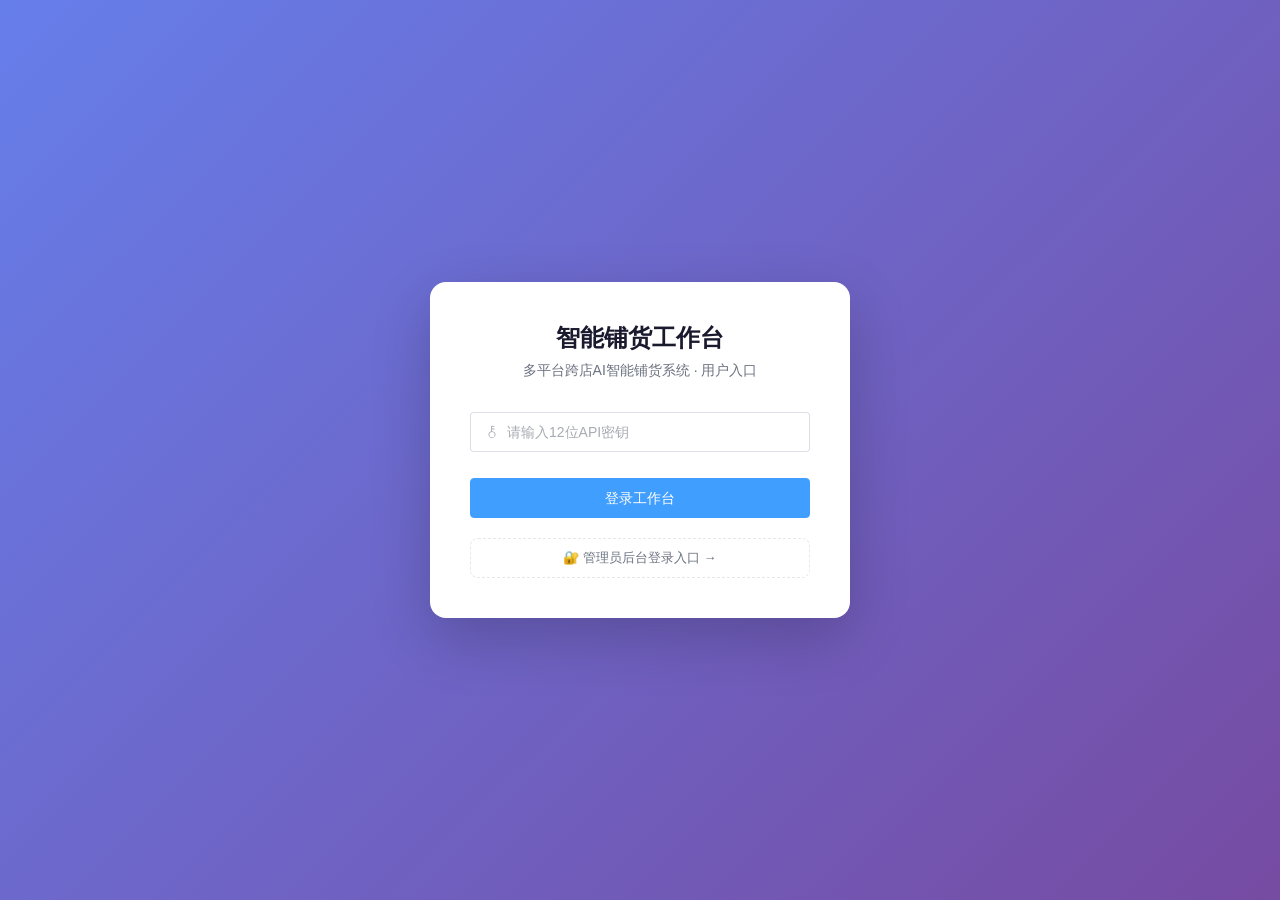
<file: index.html>
<!DOCTYPE html>
<html lang="zh-CN">
<head>
  <meta charset="UTF-8" />
  <link rel="icon" type="image/svg+xml" href="data:image/svg+xml,%3Csvg xmlns='http://www.w3.org/2000/svg' viewBox='0 0 32 32'%3E%3Crect width='32' height='32' rx='6' fill='%234f6ef7'/%3E%3Ctext x='16' y='22' font-size='18' text-anchor='middle' fill='white' font-family='sans-serif'%3E%E9%93%BA%3C/text%3E%3C/svg%3E" />
  <meta name="viewport" content="width=device-width, initial-scale=1.0" />
  <title>智能铺货工作台 - 多平台跨店AI铺货系统</title>
  <script type="module" crossorigin src="./assets/index-BSbbAZTV.js"></script>
  <link rel="stylesheet" crossorigin href="./assets/index-CnjOBk4c.css">
</head>
<body>
  <div id="app"></div>
</body>
</html>
</file>
<file: assets/index-CnjOBk4c.css>
:root{--el-color-white:#fff;--el-color-black:#000;--el-color-primary-rgb:64, 158, 255;--el-color-success-rgb:103, 194, 58;--el-color-warning-rgb:230, 162, 60;--el-color-danger-rgb:245, 108, 108;--el-color-error-rgb:245, 108, 108;--el-color-info-rgb:144, 147, 153;--el-font-size-extra-large:20px;--el-font-size-large:18px;--el-font-size-medium:16px;--el-font-size-base:14px;--el-font-size-small:13px;--el-font-size-extra-small:12px;--el-font-family:"Helvetica Neue", Helvetica, "PingFang SC", "Hiragino Sans GB", "Microsoft YaHei", "微软雅黑", Arial, sans-serif;--el-font-weight-primary:500;--el-font-line-height-primary:24px;--el-index-normal:1;--el-index-top:1000;--el-index-popper:2000;--el-border-radius-base:4px;--el-border-radius-small:2px;--el-border-radius-round:20px;--el-border-radius-circle:100%;--el-transition-duration:.3s;--el-transition-duration-fast:.2s;--el-transition-function-ease-in-out-bezier:cubic-bezier(.645, .045, .355, 1);--el-transition-function-fast-bezier:cubic-bezier(.23, 1, .32, 1);--el-transition-all:all var(--el-transition-duration) var(--el-transition-function-ease-in-out-bezier);--el-transition-fade:opacity var(--el-transition-duration) var(--el-transition-function-fast-bezier);--el-transition-md-fade:transform var(--el-transition-duration) var(--el-transition-function-fast-bezier), opacity var(--el-transition-duration) var(--el-transition-function-fast-bezier);--el-transition-fade-linear:opacity var(--el-transition-duration-fast) linear;--el-transition-border:border-color var(--el-transition-duration-fast) var(--el-transition-function-ease-in-out-bezier);--el-transition-box-shadow:box-shadow var(--el-transition-duration-fast) var(--el-transition-function-ease-in-out-bezier);--el-transition-color:color var(--el-transition-duration-fast) var(--el-transition-function-ease-in-out-bezier);--el-component-size-large:40px;--el-component-size:32px;--el-component-size-small:24px;--lightningcss-light:initial;--lightningcss-dark: ;color-scheme:light;--el-color-primary:#409eff;--el-color-primary-light-3:#79bbff;--el-color-primary-light-5:#a0cfff;--el-color-primary-light-7:#c6e2ff;--el-color-primary-light-8:#d9ecff;--el-color-primary-light-9:#ecf5ff;--el-color-primary-dark-2:#337ecc;--el-color-success:#67c23a;--el-color-success-light-3:#95d475;--el-color-success-light-5:#b3e19d;--el-color-success-light-7:#d1edc4;--el-color-success-light-8:#e1f3d8;--el-color-success-light-9:#f0f9eb;--el-color-success-dark-2:#529b2e;--el-color-warning:#e6a23c;--el-color-warning-light-3:#eebe77;--el-color-warning-light-5:#f3d19e;--el-color-warning-light-7:#f8e3c5;--el-color-warning-light-8:#faecd8;--el-color-warning-light-9:#fdf6ec;--el-color-warning-dark-2:#b88230;--el-color-danger:#f56c6c;--el-color-danger-light-3:#f89898;--el-color-danger-light-5:#fab6b6;--el-color-danger-light-7:#fcd3d3;--el-color-danger-light-8:#fde2e2;--el-color-danger-light-9:#fef0f0;--el-color-danger-dark-2:#c45656;--el-color-error:#f56c6c;--el-color-error-light-3:#f89898;--el-color-error-light-5:#fab6b6;--el-color-error-light-7:#fcd3d3;--el-color-error-light-8:#fde2e2;--el-color-error-light-9:#fef0f0;--el-color-error-dark-2:#c45656;--el-color-info:#909399;--el-color-info-light-3:#b1b3b8;--el-color-info-light-5:#c8c9cc;--el-color-info-light-7:#dedfe0;--el-color-info-light-8:#e9e9eb;--el-color-info-light-9:#f4f4f5;--el-color-info-dark-2:#73767a;--el-bg-color:#fff;--el-bg-color-page:#f2f3f5;--el-bg-color-overlay:#fff;--el-text-color-primary:#303133;--el-text-color-regular:#606266;--el-text-color-secondary:#909399;--el-text-color-placeholder:#a8abb2;--el-text-color-disabled:#c0c4cc;--el-border-color:#dcdfe6;--el-border-color-light:#e4e7ed;--el-border-color-lighter:#ebeef5;--el-border-color-extra-light:#f2f6fc;--el-border-color-dark:#d4d7de;--el-border-color-darker:#cdd0d6;--el-fill-color:#f0f2f5;--el-fill-color-light:#f5f7fa;--el-fill-color-lighter:#fafafa;--el-fill-color-extra-light:#fafcff;--el-fill-color-dark:#ebedf0;--el-fill-color-darker:#e6e8eb;--el-fill-color-blank:#fff;--el-box-shadow:0px 12px 32px 4px #0000000a, 0px 8px 20px #00000014;--el-box-shadow-light:0px 0px 12px #0000001f;--el-box-shadow-lighter:0px 0px 6px #0000001f;--el-box-shadow-dark:0px 16px 48px 16px #00000014, 0px 12px 32px #0000001f, 0px 8px 16px -8px #00000029;--el-disabled-bg-color:var(--el-fill-color-light);--el-disabled-text-color:var(--el-text-color-placeholder);--el-disabled-border-color:var(--el-border-color-light);--el-overlay-color:#000c;--el-overlay-color-light:#000000b3;--el-overlay-color-lighter:#00000080;--el-mask-color:#ffffffe6;--el-mask-color-extra-light:#ffffff4d;--el-border-width:1px;--el-border-style:solid;--el-border-color-hover:var(--el-text-color-disabled);--el-border:var(--el-border-width) var(--el-border-style) var(--el-border-color);--el-svg-monochrome-grey:var(--el-border-color)}.fade-in-linear-enter-active,.fade-in-linear-leave-active{transition:var(--el-transition-fade-linear)}.fade-in-linear-enter-from,.fade-in-linear-leave-to{opacity:0}.el-fade-in-linear-enter-active,.el-fade-in-linear-leave-active{transition:var(--el-transition-fade-linear)}.el-fade-in-linear-enter-from,.el-fade-in-linear-leave-to{opacity:0}.el-fade-in-enter-active,.el-fade-in-leave-active{transition:all var(--el-transition-duration) cubic-bezier(.55,0,.1,1)}.el-fade-in-enter-from,.el-fade-in-leave-active{opacity:0}.el-zoom-in-center-enter-active,.el-zoom-in-center-leave-active{transition:all var(--el-transition-duration) cubic-bezier(.55,0,.1,1)}.el-zoom-in-center-enter-from,.el-zoom-in-center-leave-active{opacity:0;transform:scaleX(0)}.el-zoom-in-top-enter-active,.el-zoom-in-top-leave-active{opacity:1;transition:var(--el-transition-md-fade);transform-origin:top;transform:scaleY(1)}.el-zoom-in-top-enter-active[data-popper-placement^=top],.el-zoom-in-top-leave-active[data-popper-placement^=top]{transform-origin:bottom}.el-zoom-in-top-enter-from,.el-zoom-in-top-leave-active{opacity:0;transform:scaleY(0)}.el-zoom-in-bottom-enter-active,.el-zoom-in-bottom-leave-active{opacity:1;transition:var(--el-transition-md-fade);transform-origin:bottom;transform:scaleY(1)}.el-zoom-in-bottom-enter-from,.el-zoom-in-bottom-leave-active{opacity:0;transform:scaleY(0)}.el-zoom-in-left-enter-active,.el-zoom-in-left-leave-active{opacity:1;transition:var(--el-transition-md-fade);transform-origin:0 0;transform:scale(1)}.el-zoom-in-left-enter-from,.el-zoom-in-left-leave-active{opacity:0;transform:scale(.45)}.collapse-transition{transition:var(--el-transition-duration) height ease-in-out,var(--el-transition-duration) padding-top ease-in-out,var(--el-transition-duration) padding-bottom ease-in-out}.el-collapse-transition-leave-active,.el-collapse-transition-enter-active{transition:var(--el-transition-duration) max-height ease-in-out,var(--el-transition-duration) padding-top ease-in-out,var(--el-transition-duration) padding-bottom ease-in-out}.horizontal-collapse-transition{transition:var(--el-transition-duration) width ease-in-out,var(--el-transition-duration) padding-left ease-in-out,var(--el-transition-duration) padding-right ease-in-out}.el-list-enter-active,.el-list-leave-active{transition:all 1s}.el-list-enter-from,.el-list-leave-to{opacity:0;transform:translateY(-30px)}.el-list-leave-active{position:absolute!important}.el-opacity-transition{transition:opacity var(--el-transition-duration) cubic-bezier(.55,0,.1,1)}.el-icon--right{margin-left:5px}.el-icon--left{margin-right:5px}@keyframes rotating{0%{transform:rotate(0)}to{transform:rotate(360deg)}}.el-icon{--color:inherit;fill:currentColor;width:1em;height:1em;color:var(--color);line-height:1em;font-size:inherit;justify-content:center;align-items:center;display:inline-flex;position:relative}.el-icon.is-loading{animation:2s linear infinite rotating}.el-icon svg{width:1em;height:1em}.el-affix--fixed{position:fixed}.el-alert{--el-alert-padding:8px 16px;--el-alert-border-radius-base:var(--el-border-radius-base);--el-alert-title-font-size:14px;--el-alert-title-with-description-font-size:16px;--el-alert-description-font-size:14px;--el-alert-close-font-size:16px;--el-alert-close-customed-font-size:14px;--el-alert-icon-size:16px;--el-alert-icon-large-size:28px;width:100%;padding:var(--el-alert-padding);box-sizing:border-box;border-radius:var(--el-alert-border-radius-base);background-color:var(--el-color-white);opacity:1;transition:opacity var(--el-transition-duration-fast);align-items:center;margin:0;display:flex;position:relative;overflow:hidden}.el-alert.is-light .el-alert__close-btn{color:var(--el-text-color-placeholder)}.el-alert.is-dark .el-alert__close-btn,.el-alert.is-dark .el-alert__description{color:var(--el-color-white)}.el-alert.is-center{justify-content:center}.el-alert--primary{--el-alert-bg-color:var(--el-color-primary-light-9)}.el-alert--primary.is-light{background-color:var(--el-alert-bg-color);color:var(--el-color-primary)}.el-alert--primary.is-light .el-alert__description{color:var(--el-color-primary)}.el-alert--primary.is-dark{background-color:var(--el-color-primary);color:var(--el-color-white)}.el-alert--success{--el-alert-bg-color:var(--el-color-success-light-9)}.el-alert--success.is-light{background-color:var(--el-alert-bg-color);color:var(--el-color-success)}.el-alert--success.is-light .el-alert__description{color:var(--el-color-success)}.el-alert--success.is-dark{background-color:var(--el-color-success);color:var(--el-color-white)}.el-alert--info{--el-alert-bg-color:var(--el-color-info-light-9)}.el-alert--info.is-light{background-color:var(--el-alert-bg-color);color:var(--el-color-info)}.el-alert--info.is-light .el-alert__description{color:var(--el-color-info)}.el-alert--info.is-dark{background-color:var(--el-color-info);color:var(--el-color-white)}.el-alert--warning{--el-alert-bg-color:var(--el-color-warning-light-9)}.el-alert--warning.is-light{background-color:var(--el-alert-bg-color);color:var(--el-color-warning)}.el-alert--warning.is-light .el-alert__description{color:var(--el-color-warning)}.el-alert--warning.is-dark{background-color:var(--el-color-warning);color:var(--el-color-white)}.el-alert--error{--el-alert-bg-color:var(--el-color-error-light-9)}.el-alert--error.is-light{background-color:var(--el-alert-bg-color);color:var(--el-color-error)}.el-alert--error.is-light .el-alert__description{color:var(--el-color-error)}.el-alert--error.is-dark{background-color:var(--el-color-error);color:var(--el-color-white)}.el-alert__content{flex-direction:column;gap:4px;display:flex}.el-alert .el-alert__icon{font-size:var(--el-alert-icon-size);width:var(--el-alert-icon-size);margin-right:8px}.el-alert .el-alert__icon.is-big{font-size:var(--el-alert-icon-large-size);width:var(--el-alert-icon-large-size);margin-right:12px}.el-alert__title{font-size:var(--el-alert-title-font-size);line-height:24px}.el-alert__title.with-description{font-size:var(--el-alert-title-with-description-font-size)}.el-alert .el-alert__description{font-size:var(--el-alert-description-font-size);margin:0}.el-alert .el-alert__close-btn{font-size:var(--el-alert-close-font-size);opacity:1;cursor:pointer;position:absolute;top:12px;right:16px}.el-alert .el-alert__close-btn.is-customed{font-style:normal;font-size:var(--el-alert-close-customed-font-size);line-height:24px;top:8px}.el-alert-fade-enter-from,.el-alert-fade-leave-active{opacity:0}.el-aside{box-sizing:border-box;width:var(--el-aside-width,300px);flex-shrink:0;overflow:auto}.el-autocomplete{--el-input-text-color:var(--el-text-color-regular);--el-input-border:var(--el-border);--el-input-hover-border:var(--el-border-color-hover);--el-input-focus-border:var(--el-color-primary);--el-input-transparent-border:0 0 0 1px transparent inset;--el-input-border-color:var(--el-border-color);--el-input-border-radius:var(--el-border-radius-base);--el-input-bg-color:var(--el-fill-color-blank);--el-input-icon-color:var(--el-text-color-placeholder);--el-input-placeholder-color:var(--el-text-color-placeholder);--el-input-hover-border-color:var(--el-border-color-hover);--el-input-clear-hover-color:var(--el-text-color-secondary);--el-input-focus-border-color:var(--el-color-primary);--el-input-width:100%;width:var(--el-input-width);display:inline-block;position:relative}.el-autocomplete__popper.el-popper{background:var(--el-bg-color-overlay);border:1px solid var(--el-border-color-light);box-shadow:var(--el-box-shadow-light)}.el-autocomplete__popper.el-popper .el-popper__arrow:before{border:1px solid var(--el-border-color-light)}.el-autocomplete__popper.el-popper[data-popper-placement^=top] .el-popper__arrow:before{border-top-color:#0000;border-left-color:#0000}.el-autocomplete__popper.el-popper[data-popper-placement^=bottom] .el-popper__arrow:before{border-bottom-color:#0000;border-right-color:#0000}.el-autocomplete__popper.el-popper[data-popper-placement^=left] .el-popper__arrow:before{border-bottom-color:#0000;border-left-color:#0000}.el-autocomplete__popper.el-popper[data-popper-placement^=right] .el-popper__arrow:before{border-top-color:#0000;border-right-color:#0000}.el-autocomplete-suggestion{border-radius:var(--el-border-radius-base);box-sizing:border-box}.el-autocomplete-suggestion__header{border-bottom:1px solid var(--el-border-color-lighter);padding:10px}.el-autocomplete-suggestion__footer{border-top:1px solid var(--el-border-color-lighter);padding:10px}.el-autocomplete-suggestion__wrap{box-sizing:border-box;max-height:280px;padding:10px 0}.el-autocomplete-suggestion__list{margin:0;padding:0}.el-autocomplete-suggestion li{cursor:pointer;color:var(--el-text-color-regular);line-height:34px;font-size:var(--el-font-size-base);text-align:left;text-overflow:ellipsis;white-space:nowrap;margin:0;padding:0 20px;list-style:none;overflow:hidden}.el-autocomplete-suggestion li:hover,.el-autocomplete-suggestion li.highlighted{background-color:var(--el-fill-color-light)}.el-autocomplete-suggestion li.divider{border-top:1px solid var(--el-color-black);margin-top:6px}.el-autocomplete-suggestion li.divider:last-child{margin-bottom:-6px}.el-autocomplete-suggestion.is-loading li{cursor:default;height:100px;color:var(--el-text-color-secondary);justify-content:center;align-items:center;font-size:20px;display:flex}.el-autocomplete-suggestion.is-loading li:hover{background-color:var(--el-bg-color-overlay)}.el-avatar{--el-avatar-text-color:var(--el-color-white);--el-avatar-bg-color:var(--el-text-color-disabled);--el-avatar-text-size:14px;--el-avatar-icon-size:18px;--el-avatar-border-radius:var(--el-border-radius-base);--el-avatar-size-large:56px;--el-avatar-size:40px;--el-avatar-size-small:24px;box-sizing:border-box;text-align:center;color:var(--el-avatar-text-color);background:var(--el-avatar-bg-color);width:var(--el-avatar-size);height:var(--el-avatar-size);font-size:var(--el-avatar-text-size);outline:none;justify-content:center;align-items:center;display:inline-flex;overflow:hidden}.el-avatar>img{width:100%;height:100%;display:block}.el-avatar--circle{border-radius:50%}.el-avatar--square{border-radius:var(--el-avatar-border-radius)}.el-avatar--icon{font-size:var(--el-avatar-icon-size)}.el-avatar--small{--el-avatar-size:24px}.el-avatar--large{--el-avatar-size:56px}.el-avatar-group{--el-avatar-group-item-gap:-8px;--el-avatar-group-collapse-item-gap:4px;display:inline-flex}.el-avatar-group .el-avatar{border:1px solid var(--el-border-color-extra-light)}.el-avatar-group .el-avatar:not(:first-child){margin-left:var(--el-avatar-group-item-gap)}.el-avatar-group__collapse-avatars{--el-avatar-group-item-gap:-8px;--el-avatar-group-collapse-item-gap:4px}.el-avatar-group__collapse-avatars .el-avatar:not(:first-child){margin-left:var(--el-avatar-group-collapse-item-gap)}.el-backtop{--el-backtop-bg-color:var(--el-bg-color-overlay);--el-backtop-text-color:var(--el-color-primary);--el-backtop-hover-bg-color:var(--el-border-color-extra-light);background-color:var(--el-backtop-bg-color);width:40px;height:40px;color:var(--el-backtop-text-color);box-shadow:var(--el-box-shadow-lighter);cursor:pointer;z-index:5;border-radius:50%;justify-content:center;align-items:center;font-size:20px;display:flex;position:fixed}.el-backtop:hover{background-color:var(--el-backtop-hover-bg-color)}.el-backtop__icon{font-size:20px}.el-badge{--el-badge-bg-color:var(--el-color-danger);--el-badge-radius:10px;--el-badge-font-size:12px;--el-badge-padding:6px;--el-badge-size:18px;vertical-align:middle;width:-moz-fit-content;width:fit-content;display:inline-block;position:relative}.el-badge__content{background-color:var(--el-badge-bg-color);border-radius:var(--el-badge-radius);color:var(--el-color-white);font-size:var(--el-badge-font-size);height:var(--el-badge-size);padding:0 var(--el-badge-padding);white-space:nowrap;border:1px solid var(--el-bg-color);justify-content:center;align-items:center;display:inline-flex}.el-badge__content.is-fixed{top:0;right:calc(1px + var(--el-badge-size) / 2);z-index:var(--el-index-normal);position:absolute;transform:translateY(-50%)translate(100%)}.el-badge__content.is-fixed.is-dot{right:5px}.el-badge__content.is-dot{border-radius:50%;width:8px;height:8px;padding:0;right:0}.el-badge__content.is-hide-zero{display:none}.el-badge__content--primary{background-color:var(--el-color-primary)}.el-badge__content--success{background-color:var(--el-color-success)}.el-badge__content--warning{background-color:var(--el-color-warning)}.el-badge__content--info{background-color:var(--el-color-info)}.el-badge__content--danger{background-color:var(--el-color-danger)}.el-breadcrumb__separator{color:var(--el-text-color-placeholder);margin:0 9px;font-weight:700}.el-breadcrumb__separator.el-icon{margin:0 6px;font-weight:400}.el-breadcrumb__separator.el-icon svg{vertical-align:middle}.el-breadcrumb__item{float:left;align-items:center;display:inline-flex}.el-breadcrumb__inner{color:var(--el-text-color-regular)}.el-breadcrumb__inner.is-link,.el-breadcrumb__inner a{transition:var(--el-transition-color);color:var(--el-text-color-primary);font-weight:700;text-decoration:none}.el-breadcrumb__inner.is-link:hover,.el-breadcrumb__inner a:hover{color:var(--el-color-primary);cursor:pointer}.el-breadcrumb__item:last-child .el-breadcrumb__inner,.el-breadcrumb__item:last-child .el-breadcrumb__inner:hover,.el-breadcrumb__item:last-child .el-breadcrumb__inner a,.el-breadcrumb__item:last-child .el-breadcrumb__inner a:hover{color:var(--el-text-color-regular);cursor:text;font-weight:400}.el-breadcrumb__item:last-child .el-breadcrumb__separator{display:none}.el-breadcrumb{font-size:14px;line-height:1}.el-breadcrumb:before,.el-breadcrumb:after{content:"";display:table}.el-breadcrumb:after{clear:both}.el-button-group>.el-button+.el-button{margin-left:0}.el-button-group>.el-button:first-child:last-child{border-top-right-radius:var(--el-border-radius-base);border-bottom-right-radius:var(--el-border-radius-base);border-top-left-radius:var(--el-border-radius-base);border-bottom-left-radius:var(--el-border-radius-base)}.el-button-group>.el-button:first-child:last-child.is-round{border-radius:var(--el-border-radius-round)}.el-button-group>.el-button:first-child:last-child.is-circle{border-radius:50%}.el-button-group>.el-button:not(:first-child):not(:last-child){border-radius:0}.el-button-group>.el-button:hover,.el-button-group>.el-button:focus,.el-button-group>.el-button:active,.el-button-group>.el-button.is-active{z-index:1}.el-button-group--horizontal{vertical-align:middle;display:inline-block}.el-button-group--horizontal:before,.el-button-group--horizontal:after{content:"";display:table}.el-button-group--horizontal:after{clear:both}.el-button-group--horizontal>.el-button{float:left;position:relative}.el-button-group--horizontal>.el-button:first-child{border-top-right-radius:0;border-bottom-right-radius:0}.el-button-group--horizontal>.el-button:last-child{border-top-left-radius:0;border-bottom-left-radius:0}.el-button-group--horizontal>.el-button:not(:last-child){margin-right:-1px}.el-button-group--horizontal .el-button--primary:first-child{border-right-color:var(--el-button-divide-border-color)}.el-button-group--horizontal .el-button--primary:last-child{border-left-color:var(--el-button-divide-border-color)}.el-button-group--horizontal .el-button--primary:not(:first-child):not(:last-child){border-left-color:var(--el-button-divide-border-color);border-right-color:var(--el-button-divide-border-color)}.el-button-group--horizontal .el-button--success:first-child{border-right-color:var(--el-button-divide-border-color)}.el-button-group--horizontal .el-button--success:last-child{border-left-color:var(--el-button-divide-border-color)}.el-button-group--horizontal .el-button--success:not(:first-child):not(:last-child){border-left-color:var(--el-button-divide-border-color);border-right-color:var(--el-button-divide-border-color)}.el-button-group--horizontal .el-button--warning:first-child{border-right-color:var(--el-button-divide-border-color)}.el-button-group--horizontal .el-button--warning:last-child{border-left-color:var(--el-button-divide-border-color)}.el-button-group--horizontal .el-button--warning:not(:first-child):not(:last-child){border-left-color:var(--el-button-divide-border-color);border-right-color:var(--el-button-divide-border-color)}.el-button-group--horizontal .el-button--danger:first-child{border-right-color:var(--el-button-divide-border-color)}.el-button-group--horizontal .el-button--danger:last-child{border-left-color:var(--el-button-divide-border-color)}.el-button-group--horizontal .el-button--danger:not(:first-child):not(:last-child){border-left-color:var(--el-button-divide-border-color);border-right-color:var(--el-button-divide-border-color)}.el-button-group--horizontal .el-button--info:first-child{border-right-color:var(--el-button-divide-border-color)}.el-button-group--horizontal .el-button--info:last-child{border-left-color:var(--el-button-divide-border-color)}.el-button-group--horizontal .el-button--info:not(:first-child):not(:last-child){border-left-color:var(--el-button-divide-border-color);border-right-color:var(--el-button-divide-border-color)}.el-button-group--horizontal>.el-dropdown>.el-button{border-left-color:var(--el-button-divide-border-color);border-top-left-radius:0;border-bottom-left-radius:0}.el-button-group--vertical{flex-direction:column;align-items:stretch;display:inline-flex}.el-button-group--vertical>.el-button{margin-top:-1px}.el-button-group--vertical>.el-button:first-child{border-bottom-right-radius:0;border-bottom-left-radius:0}.el-button-group--vertical>.el-button:last-child{border-top-left-radius:0;border-top-right-radius:0}.el-button-group--vertical>.el-dropdown{margin-top:-1px}.el-button-group--vertical>.el-dropdown>.el-button{border-left-color:var(--el-button-divide-border-color);border-top-left-radius:0;border-top-right-radius:0}.el-button-group--vertical .el-button--primary:first-child{border-bottom-color:var(--el-button-divide-border-color)}.el-button-group--vertical .el-button--primary:last-child{border-top-color:var(--el-button-divide-border-color)}.el-button-group--vertical .el-button--primary:not(:first-child):not(:last-child){border-top-color:var(--el-button-divide-border-color);border-bottom-color:var(--el-button-divide-border-color)}.el-button-group--vertical .el-button--success:first-child{border-bottom-color:var(--el-button-divide-border-color)}.el-button-group--vertical .el-button--success:last-child{border-top-color:var(--el-button-divide-border-color)}.el-button-group--vertical .el-button--success:not(:first-child):not(:last-child){border-top-color:var(--el-button-divide-border-color);border-bottom-color:var(--el-button-divide-border-color)}.el-button-group--vertical .el-button--warning:first-child{border-bottom-color:var(--el-button-divide-border-color)}.el-button-group--vertical .el-button--warning:last-child{border-top-color:var(--el-button-divide-border-color)}.el-button-group--vertical .el-button--warning:not(:first-child):not(:last-child){border-top-color:var(--el-button-divide-border-color);border-bottom-color:var(--el-button-divide-border-color)}.el-button-group--vertical .el-button--danger:first-child{border-bottom-color:var(--el-button-divide-border-color)}.el-button-group--vertical .el-button--danger:last-child{border-top-color:var(--el-button-divide-border-color)}.el-button-group--vertical .el-button--danger:not(:first-child):not(:last-child){border-top-color:var(--el-button-divide-border-color);border-bottom-color:var(--el-button-divide-border-color)}.el-button-group--vertical .el-button--info:first-child{border-bottom-color:var(--el-button-divide-border-color)}.el-button-group--vertical .el-button--info:last-child{border-top-color:var(--el-button-divide-border-color)}.el-button-group--vertical .el-button--info:not(:first-child):not(:last-child){border-top-color:var(--el-button-divide-border-color);border-bottom-color:var(--el-button-divide-border-color)}.el-button{--el-button-font-weight:var(--el-font-weight-primary);--el-button-border-color:var(--el-border-color);--el-button-bg-color:var(--el-fill-color-blank);--el-button-text-color:var(--el-text-color-regular);--el-button-disabled-text-color:var(--el-disabled-text-color);--el-button-disabled-bg-color:var(--el-fill-color-blank);--el-button-disabled-border-color:var(--el-border-color-light);--el-button-divide-border-color:#ffffff80;--el-button-hover-text-color:var(--el-color-primary);--el-button-hover-bg-color:var(--el-color-primary-light-9);--el-button-hover-border-color:var(--el-color-primary-light-7);--el-button-active-text-color:var(--el-button-hover-text-color);--el-button-active-border-color:var(--el-color-primary);--el-button-active-bg-color:var(--el-button-hover-bg-color);--el-button-outline-color:var(--el-color-primary-light-5);--el-button-hover-link-text-color:var(--el-text-color-secondary);--el-button-active-color:var(--el-text-color-primary);white-space:nowrap;cursor:pointer;height:32px;color:var(--el-button-text-color);text-align:center;box-sizing:border-box;line-height:1;font-weight:var(--el-button-font-weight);-webkit-user-select:none;user-select:none;vertical-align:middle;-webkit-appearance:none;background-color:var(--el-button-bg-color);border:var(--el-border);border-color:var(--el-button-border-color);outline:none;justify-content:center;align-items:center;transition:all .1s;display:inline-flex}.el-button:hover{color:var(--el-button-hover-text-color);border-color:var(--el-button-hover-border-color);background-color:var(--el-button-hover-bg-color);outline:none}.el-button:active{color:var(--el-button-active-text-color);border-color:var(--el-button-active-border-color);background-color:var(--el-button-active-bg-color);outline:none}.el-button:focus-visible{outline:2px solid var(--el-button-outline-color);outline-offset:1px;transition:outline-offset,outline}.el-button>span{align-items:center;display:inline-flex}.el-button+.el-button{margin-left:12px}.el-button{font-size:var(--el-font-size-base);border-radius:var(--el-border-radius-base);padding:8px 15px}.el-button.is-round{padding:8px 15px}.el-button::-moz-focus-inner{border:0}.el-button [class*=el-icon]+span{margin-left:6px}.el-button [class*=el-icon] svg{vertical-align:bottom}.el-button.is-plain{--el-button-hover-text-color:var(--el-color-primary);--el-button-hover-bg-color:var(--el-fill-color-blank);--el-button-hover-border-color:var(--el-color-primary)}.el-button.is-active{color:var(--el-button-active-text-color);border-color:var(--el-button-active-border-color);background-color:var(--el-button-active-bg-color);outline:none}.el-button.is-disabled,.el-button.is-disabled:hover{color:var(--el-button-disabled-text-color);cursor:not-allowed;background-image:none;background-color:var(--el-button-disabled-bg-color);border-color:var(--el-button-disabled-border-color)}.el-button.is-loading{pointer-events:none;position:relative}.el-button.is-loading:before{z-index:1;pointer-events:none;content:"";border-radius:inherit;background-color:var(--el-mask-color-extra-light);position:absolute;top:-1px;bottom:-1px;left:-1px;right:-1px}.el-button.is-round{border-radius:var(--el-border-radius-round)}.el-button.is-dashed{--el-button-hover-text-color:var(--el-color-primary);--el-button-hover-bg-color:var(--el-fill-color-blank);--el-button-hover-border-color:var(--el-color-primary);border-style:dashed}.el-button.is-circle{border-radius:50%;width:32px;padding:8px}.el-button.is-text{color:var(--el-button-text-color);background-color:#0000;border:0 solid #0000}.el-button.is-text.is-disabled{color:var(--el-button-disabled-text-color);background-color:#0000!important}.el-button.is-text:not(.is-disabled):hover{background-color:var(--el-fill-color-light)}.el-button.is-text:not(.is-disabled):focus-visible{outline:2px solid var(--el-button-outline-color);outline-offset:1px;transition:outline-offset,outline}.el-button.is-text:not(.is-disabled):active{background-color:var(--el-fill-color)}.el-button.is-text:not(.is-disabled).is-has-bg{background-color:var(--el-fill-color-light)}.el-button.is-text:not(.is-disabled).is-has-bg:hover{background-color:var(--el-fill-color)}.el-button.is-text:not(.is-disabled).is-has-bg:active{background-color:var(--el-fill-color-dark)}.el-button__text--expand{letter-spacing:.3em;margin-right:-.3em}.el-button.is-link{color:var(--el-button-text-color);background:0 0;border-color:#0000;height:auto;padding:2px}.el-button.is-link:hover{color:var(--el-button-hover-link-text-color)}.el-button.is-link.is-disabled{color:var(--el-button-disabled-text-color);background-color:#0000!important;border-color:#0000!important}.el-button.is-link:not(.is-disabled):hover{background-color:#0000;border-color:#0000}.el-button.is-link:not(.is-disabled):active{color:var(--el-button-active-color);background-color:#0000;border-color:#0000}.el-button--text{color:var(--el-color-primary);background:0 0;border-color:#0000;padding-left:0;padding-right:0}.el-button--text.is-disabled{color:var(--el-button-disabled-text-color);background-color:#0000!important;border-color:#0000!important}.el-button--text:not(.is-disabled):hover{color:var(--el-color-primary-light-3);background-color:#0000;border-color:#0000}.el-button--text:not(.is-disabled):active{color:var(--el-color-primary-dark-2);background-color:#0000;border-color:#0000}.el-button__link--expand{letter-spacing:.3em;margin-right:-.3em}.el-button--primary{--el-button-text-color:var(--el-color-white);--el-button-bg-color:var(--el-color-primary);--el-button-border-color:var(--el-color-primary);--el-button-outline-color:var(--el-color-primary-light-5);--el-button-active-color:var(--el-color-primary-dark-2);--el-button-hover-text-color:var(--el-color-white);--el-button-hover-link-text-color:var(--el-color-primary-light-5);--el-button-hover-bg-color:var(--el-color-primary-light-3);--el-button-hover-border-color:var(--el-color-primary-light-3);--el-button-active-bg-color:var(--el-color-primary-dark-2);--el-button-active-border-color:var(--el-color-primary-dark-2);--el-button-disabled-text-color:var(--el-color-white);--el-button-disabled-bg-color:var(--el-color-primary-light-5);--el-button-disabled-border-color:var(--el-color-primary-light-5)}.el-button--primary.is-plain,.el-button--primary.is-text,.el-button--primary.is-link{--el-button-text-color:var(--el-color-primary);--el-button-bg-color:var(--el-color-primary-light-9);--el-button-border-color:var(--el-color-primary-light-5);--el-button-hover-text-color:var(--el-color-white);--el-button-hover-bg-color:var(--el-color-primary);--el-button-hover-border-color:var(--el-color-primary);--el-button-active-text-color:var(--el-color-white)}.el-button--primary.is-plain.is-disabled,.el-button--primary.is-plain.is-disabled:hover,.el-button--primary.is-plain.is-disabled:focus,.el-button--primary.is-plain.is-disabled:active,.el-button--primary.is-text.is-disabled,.el-button--primary.is-text.is-disabled:hover,.el-button--primary.is-text.is-disabled:focus,.el-button--primary.is-text.is-disabled:active,.el-button--primary.is-link.is-disabled,.el-button--primary.is-link.is-disabled:hover,.el-button--primary.is-link.is-disabled:focus,.el-button--primary.is-link.is-disabled:active{color:var(--el-color-primary-light-5);background-color:var(--el-color-primary-light-9);border-color:var(--el-color-primary-light-8)}.el-button--primary.is-dashed{--el-button-text-color:var(--el-color-primary);--el-button-bg-color:var(--el-color-primary-light-9);--el-button-border-color:var(--el-color-primary-light-5);--el-button-hover-text-color:var(--el-color-primary);--el-button-hover-bg-color:var(--el-color-primary-light-9);--el-button-hover-border-color:var(--el-color-primary-light-3);--el-button-active-text-color:var(--el-color-primary-dark-2);--el-button-active-bg-color:var(--el-color-primary-light-9);--el-button-active-border-color:var(--el-color-primary-dark-2)}.el-button--primary.is-dashed.is-disabled,.el-button--primary.is-dashed.is-disabled:hover,.el-button--primary.is-dashed.is-disabled:focus,.el-button--primary.is-dashed.is-disabled:active{color:var(--el-color-primary-light-5);background-color:var(--el-color-primary-light-9);border-color:var(--el-color-primary-light-8)}.el-button--success{--el-button-text-color:var(--el-color-white);--el-button-bg-color:var(--el-color-success);--el-button-border-color:var(--el-color-success);--el-button-outline-color:var(--el-color-success-light-5);--el-button-active-color:var(--el-color-success-dark-2);--el-button-hover-text-color:var(--el-color-white);--el-button-hover-link-text-color:var(--el-color-success-light-5);--el-button-hover-bg-color:var(--el-color-success-light-3);--el-button-hover-border-color:var(--el-color-success-light-3);--el-button-active-bg-color:var(--el-color-success-dark-2);--el-button-active-border-color:var(--el-color-success-dark-2);--el-button-disabled-text-color:var(--el-color-white);--el-button-disabled-bg-color:var(--el-color-success-light-5);--el-button-disabled-border-color:var(--el-color-success-light-5)}.el-button--success.is-plain,.el-button--success.is-text,.el-button--success.is-link{--el-button-text-color:var(--el-color-success);--el-button-bg-color:var(--el-color-success-light-9);--el-button-border-color:var(--el-color-success-light-5);--el-button-hover-text-color:var(--el-color-white);--el-button-hover-bg-color:var(--el-color-success);--el-button-hover-border-color:var(--el-color-success);--el-button-active-text-color:var(--el-color-white)}.el-button--success.is-plain.is-disabled,.el-button--success.is-plain.is-disabled:hover,.el-button--success.is-plain.is-disabled:focus,.el-button--success.is-plain.is-disabled:active,.el-button--success.is-text.is-disabled,.el-button--success.is-text.is-disabled:hover,.el-button--success.is-text.is-disabled:focus,.el-button--success.is-text.is-disabled:active,.el-button--success.is-link.is-disabled,.el-button--success.is-link.is-disabled:hover,.el-button--success.is-link.is-disabled:focus,.el-button--success.is-link.is-disabled:active{color:var(--el-color-success-light-5);background-color:var(--el-color-success-light-9);border-color:var(--el-color-success-light-8)}.el-button--success.is-dashed{--el-button-text-color:var(--el-color-success);--el-button-bg-color:var(--el-color-success-light-9);--el-button-border-color:var(--el-color-success-light-5);--el-button-hover-text-color:var(--el-color-success);--el-button-hover-bg-color:var(--el-color-success-light-9);--el-button-hover-border-color:var(--el-color-success-light-3);--el-button-active-text-color:var(--el-color-success-dark-2);--el-button-active-bg-color:var(--el-color-success-light-9);--el-button-active-border-color:var(--el-color-success-dark-2)}.el-button--success.is-dashed.is-disabled,.el-button--success.is-dashed.is-disabled:hover,.el-button--success.is-dashed.is-disabled:focus,.el-button--success.is-dashed.is-disabled:active{color:var(--el-color-success-light-5);background-color:var(--el-color-success-light-9);border-color:var(--el-color-success-light-8)}.el-button--warning{--el-button-text-color:var(--el-color-white);--el-button-bg-color:var(--el-color-warning);--el-button-border-color:var(--el-color-warning);--el-button-outline-color:var(--el-color-warning-light-5);--el-button-active-color:var(--el-color-warning-dark-2);--el-button-hover-text-color:var(--el-color-white);--el-button-hover-link-text-color:var(--el-color-warning-light-5);--el-button-hover-bg-color:var(--el-color-warning-light-3);--el-button-hover-border-color:var(--el-color-warning-light-3);--el-button-active-bg-color:var(--el-color-warning-dark-2);--el-button-active-border-color:var(--el-color-warning-dark-2);--el-button-disabled-text-color:var(--el-color-white);--el-button-disabled-bg-color:var(--el-color-warning-light-5);--el-button-disabled-border-color:var(--el-color-warning-light-5)}.el-button--warning.is-plain,.el-button--warning.is-text,.el-button--warning.is-link{--el-button-text-color:var(--el-color-warning);--el-button-bg-color:var(--el-color-warning-light-9);--el-button-border-color:var(--el-color-warning-light-5);--el-button-hover-text-color:var(--el-color-white);--el-button-hover-bg-color:var(--el-color-warning);--el-button-hover-border-color:var(--el-color-warning);--el-button-active-text-color:var(--el-color-white)}.el-button--warning.is-plain.is-disabled,.el-button--warning.is-plain.is-disabled:hover,.el-button--warning.is-plain.is-disabled:focus,.el-button--warning.is-plain.is-disabled:active,.el-button--warning.is-text.is-disabled,.el-button--warning.is-text.is-disabled:hover,.el-button--warning.is-text.is-disabled:focus,.el-button--warning.is-text.is-disabled:active,.el-button--warning.is-link.is-disabled,.el-button--warning.is-link.is-disabled:hover,.el-button--warning.is-link.is-disabled:focus,.el-button--warning.is-link.is-disabled:active{color:var(--el-color-warning-light-5);background-color:var(--el-color-warning-light-9);border-color:var(--el-color-warning-light-8)}.el-button--warning.is-dashed{--el-button-text-color:var(--el-color-warning);--el-button-bg-color:var(--el-color-warning-light-9);--el-button-border-color:var(--el-color-warning-light-5);--el-button-hover-text-color:var(--el-color-warning);--el-button-hover-bg-color:var(--el-color-warning-light-9);--el-button-hover-border-color:var(--el-color-warning-light-3);--el-button-active-text-color:var(--el-color-warning-dark-2);--el-button-active-bg-color:var(--el-color-warning-light-9);--el-button-active-border-color:var(--el-color-warning-dark-2)}.el-button--warning.is-dashed.is-disabled,.el-button--warning.is-dashed.is-disabled:hover,.el-button--warning.is-dashed.is-disabled:focus,.el-button--warning.is-dashed.is-disabled:active{color:var(--el-color-warning-light-5);background-color:var(--el-color-warning-light-9);border-color:var(--el-color-warning-light-8)}.el-button--danger{--el-button-text-color:var(--el-color-white);--el-button-bg-color:var(--el-color-danger);--el-button-border-color:var(--el-color-danger);--el-button-outline-color:var(--el-color-danger-light-5);--el-button-active-color:var(--el-color-danger-dark-2);--el-button-hover-text-color:var(--el-color-white);--el-button-hover-link-text-color:var(--el-color-danger-light-5);--el-button-hover-bg-color:var(--el-color-danger-light-3);--el-button-hover-border-color:var(--el-color-danger-light-3);--el-button-active-bg-color:var(--el-color-danger-dark-2);--el-button-active-border-color:var(--el-color-danger-dark-2);--el-button-disabled-text-color:var(--el-color-white);--el-button-disabled-bg-color:var(--el-color-danger-light-5);--el-button-disabled-border-color:var(--el-color-danger-light-5)}.el-button--danger.is-plain,.el-button--danger.is-text,.el-button--danger.is-link{--el-button-text-color:var(--el-color-danger);--el-button-bg-color:var(--el-color-danger-light-9);--el-button-border-color:var(--el-color-danger-light-5);--el-button-hover-text-color:var(--el-color-white);--el-button-hover-bg-color:var(--el-color-danger);--el-button-hover-border-color:var(--el-color-danger);--el-button-active-text-color:var(--el-color-white)}.el-button--danger.is-plain.is-disabled,.el-button--danger.is-plain.is-disabled:hover,.el-button--danger.is-plain.is-disabled:focus,.el-button--danger.is-plain.is-disabled:active,.el-button--danger.is-text.is-disabled,.el-button--danger.is-text.is-disabled:hover,.el-button--danger.is-text.is-disabled:focus,.el-button--danger.is-text.is-disabled:active,.el-button--danger.is-link.is-disabled,.el-button--danger.is-link.is-disabled:hover,.el-button--danger.is-link.is-disabled:focus,.el-button--danger.is-link.is-disabled:active{color:var(--el-color-danger-light-5);background-color:var(--el-color-danger-light-9);border-color:var(--el-color-danger-light-8)}.el-button--danger.is-dashed{--el-button-text-color:var(--el-color-danger);--el-button-bg-color:var(--el-color-danger-light-9);--el-button-border-color:var(--el-color-danger-light-5);--el-button-hover-text-color:var(--el-color-danger);--el-button-hover-bg-color:var(--el-color-danger-light-9);--el-button-hover-border-color:var(--el-color-danger-light-3);--el-button-active-text-color:var(--el-color-danger-dark-2);--el-button-active-bg-color:var(--el-color-danger-light-9);--el-button-active-border-color:var(--el-color-danger-dark-2)}.el-button--danger.is-dashed.is-disabled,.el-button--danger.is-dashed.is-disabled:hover,.el-button--danger.is-dashed.is-disabled:focus,.el-button--danger.is-dashed.is-disabled:active{color:var(--el-color-danger-light-5);background-color:var(--el-color-danger-light-9);border-color:var(--el-color-danger-light-8)}.el-button--info{--el-button-text-color:var(--el-color-white);--el-button-bg-color:var(--el-color-info);--el-button-border-color:var(--el-color-info);--el-button-outline-color:var(--el-color-info-light-5);--el-button-active-color:var(--el-color-info-dark-2);--el-button-hover-text-color:var(--el-color-white);--el-button-hover-link-text-color:var(--el-color-info-light-5);--el-button-hover-bg-color:var(--el-color-info-light-3);--el-button-hover-border-color:var(--el-color-info-light-3);--el-button-active-bg-color:var(--el-color-info-dark-2);--el-button-active-border-color:var(--el-color-info-dark-2);--el-button-disabled-text-color:var(--el-color-white);--el-button-disabled-bg-color:var(--el-color-info-light-5);--el-button-disabled-border-color:var(--el-color-info-light-5)}.el-button--info.is-plain,.el-button--info.is-text,.el-button--info.is-link{--el-button-text-color:var(--el-color-info);--el-button-bg-color:var(--el-color-info-light-9);--el-button-border-color:var(--el-color-info-light-5);--el-button-hover-text-color:var(--el-color-white);--el-button-hover-bg-color:var(--el-color-info);--el-button-hover-border-color:var(--el-color-info);--el-button-active-text-color:var(--el-color-white)}.el-button--info.is-plain.is-disabled,.el-button--info.is-plain.is-disabled:hover,.el-button--info.is-plain.is-disabled:focus,.el-button--info.is-plain.is-disabled:active,.el-button--info.is-text.is-disabled,.el-button--info.is-text.is-disabled:hover,.el-button--info.is-text.is-disabled:focus,.el-button--info.is-text.is-disabled:active,.el-button--info.is-link.is-disabled,.el-button--info.is-link.is-disabled:hover,.el-button--info.is-link.is-disabled:focus,.el-button--info.is-link.is-disabled:active{color:var(--el-color-info-light-5);background-color:var(--el-color-info-light-9);border-color:var(--el-color-info-light-8)}.el-button--info.is-dashed{--el-button-text-color:var(--el-color-info);--el-button-bg-color:var(--el-color-info-light-9);--el-button-border-color:var(--el-color-info-light-5);--el-button-hover-text-color:var(--el-color-info);--el-button-hover-bg-color:var(--el-color-info-light-9);--el-button-hover-border-color:var(--el-color-info-light-3);--el-button-active-text-color:var(--el-color-info-dark-2);--el-button-active-bg-color:var(--el-color-info-light-9);--el-button-active-border-color:var(--el-color-info-dark-2)}.el-button--info.is-dashed.is-disabled,.el-button--info.is-dashed.is-disabled:hover,.el-button--info.is-dashed.is-disabled:focus,.el-button--info.is-dashed.is-disabled:active{color:var(--el-color-info-light-5);background-color:var(--el-color-info-light-9);border-color:var(--el-color-info-light-8)}.el-button--large{--el-button-size:40px;height:var(--el-button-size)}.el-button--large [class*=el-icon]+span{margin-left:8px}.el-button--large{font-size:var(--el-font-size-base);border-radius:var(--el-border-radius-base);padding:12px 19px}.el-button--large.is-round{padding:12px 19px}.el-button--large.is-circle{width:var(--el-button-size);padding:12px}.el-button--small{--el-button-size:24px;height:var(--el-button-size)}.el-button--small [class*=el-icon]+span{margin-left:4px}.el-button--small{border-radius:calc(var(--el-border-radius-base) - 1px);padding:5px 11px;font-size:12px}.el-button--small.is-round{padding:5px 11px}.el-button--small.is-circle{width:var(--el-button-size);padding:5px}.el-calendar{--el-calendar-border:var(--el-table-border,1px solid var(--el-border-color-lighter));--el-calendar-header-border-bottom:var(--el-calendar-border);--el-calendar-selected-bg-color:var(--el-color-primary-light-9);--el-calendar-cell-width:85px;background-color:var(--el-fill-color-blank)}.el-calendar__header{border-bottom:var(--el-calendar-header-border-bottom);justify-content:space-between;padding:12px 20px;display:flex}.el-calendar__title{color:var(--el-text-color);align-self:center}.el-calendar__body{padding:12px 20px 35px}.el-calendar__select-controller .el-select{margin-right:8px}.el-calendar__select-controller .el-calendar-select__year{width:120px}.el-calendar__select-controller .el-calendar-select__month{width:60px}.el-calendar-table{table-layout:fixed;width:100%}.el-calendar-table thead th{color:var(--el-text-color-regular);padding:12px 0;font-weight:400}.el-calendar-table:not(.is-range) td.prev,.el-calendar-table:not(.is-range) td.next{color:var(--el-text-color-placeholder)}.el-calendar-table td{border-bottom:var(--el-calendar-border);border-right:var(--el-calendar-border);vertical-align:top;transition:background-color var(--el-transition-duration-fast) ease}.el-calendar-table td.is-selected{background-color:var(--el-calendar-selected-bg-color)}.el-calendar-table td.is-today{color:var(--el-color-primary)}.el-calendar-table tr:first-child td{border-top:var(--el-calendar-border)}.el-calendar-table tr td:first-child{border-left:var(--el-calendar-border)}.el-calendar-table tr.el-calendar-table__row--hide-border td{border-top:none}.el-calendar-table .el-calendar-day{box-sizing:border-box;height:var(--el-calendar-cell-width);padding:8px}.el-calendar-table .el-calendar-day:hover{cursor:pointer;background-color:var(--el-calendar-selected-bg-color)}.el-card{--el-card-border-color:var(--el-border-color-light);--el-card-border-radius:4px;--el-card-padding:20px;--el-card-bg-color:var(--el-fill-color-blank);border-radius:var(--el-card-border-radius);border:1px solid var(--el-card-border-color);background-color:var(--el-card-bg-color);color:var(--el-text-color-primary);transition:var(--el-transition-duration);flex-direction:column;display:flex;overflow:hidden}.el-card.is-always-shadow,.el-card.is-hover-shadow:hover,.el-card.is-hover-shadow:focus{box-shadow:var(--el-box-shadow-light)}.el-card__header{padding:calc(var(--el-card-padding) - 2px) var(--el-card-padding);border-bottom:1px solid var(--el-card-border-color);box-sizing:border-box}.el-card__body{padding:var(--el-card-padding);flex-grow:1;overflow:auto}.el-card__footer{padding:calc(var(--el-card-padding) - 2px) var(--el-card-padding);border-top:1px solid var(--el-card-border-color);box-sizing:border-box}.el-carousel__item{width:100%;height:100%;z-index:calc(var(--el-index-normal) - 1);display:inline-block;position:absolute;top:0;left:0;overflow:hidden}.el-carousel__item.is-active{z-index:calc(var(--el-index-normal) - 1)}.el-carousel__item.is-animating{transition:transform .4s ease-in-out}.el-carousel__item--card{width:50%;transition:transform .4s ease-in-out}.el-carousel__item--card.is-in-stage{cursor:pointer;z-index:var(--el-index-normal)}.el-carousel__item--card.is-in-stage:hover .el-carousel__mask,.el-carousel__item--card.is-in-stage.is-hover .el-carousel__mask{opacity:.12}.el-carousel__item--card.is-active{z-index:calc(var(--el-index-normal) + 1)}.el-carousel__item--card-vertical{width:100%;height:50%}.el-carousel__mask{background-color:var(--el-color-white);opacity:.24;width:100%;height:100%;transition:var(--el-transition-duration-fast);position:absolute;top:0;left:0}.el-carousel{--el-carousel-arrow-font-size:12px;--el-carousel-arrow-size:36px;--el-carousel-arrow-background:#1f2d3d1c;--el-carousel-arrow-hover-background:#1f2d3d3b;--el-carousel-indicator-width:30px;--el-carousel-indicator-height:2px;--el-carousel-indicator-padding-horizontal:4px;--el-carousel-indicator-padding-vertical:12px;--el-carousel-indicator-out-color:var(--el-border-color-hover);position:relative}.el-carousel--horizontal,.el-carousel--vertical{overflow:hidden}.el-carousel.is-vertical-outside{flex-direction:row;align-items:center;display:flex}.el-carousel.is-vertical-outside .el-carousel__container{flex:1}.el-carousel__container{height:300px;position:relative}.el-carousel__arrow{height:var(--el-carousel-arrow-size);width:var(--el-carousel-arrow-size);cursor:pointer;transition:var(--el-transition-duration);background-color:var(--el-carousel-arrow-background);color:#fff;z-index:10;text-align:center;font-size:var(--el-carousel-arrow-font-size);border:none;border-radius:50%;outline:none;justify-content:center;align-items:center;margin:0;padding:0;display:inline-flex;position:absolute;top:50%;transform:translateY(-50%)}.el-carousel__arrow--left{left:16px}.el-carousel__arrow--right{right:16px}.el-carousel__arrow:hover{background-color:var(--el-carousel-arrow-hover-background)}.el-carousel__arrow i{cursor:pointer}.el-carousel__indicators{z-index:calc(var(--el-index-normal) + 1);margin:0;padding:0;list-style:none;position:absolute}.el-carousel__indicators--horizontal{bottom:0;left:50%;transform:translate(-50%)}.el-carousel__indicators--vertical{top:50%;right:0;transform:translateY(-50%)}.el-carousel__indicators--outside{text-align:center;position:static;transform:none}.el-carousel__indicators--outside .el-carousel__indicator:hover button{opacity:.64}.el-carousel__indicators--outside button{background-color:var(--el-carousel-indicator-out-color);opacity:.24}.el-carousel__indicators--right{right:0}.el-carousel__indicators--labels .el-carousel__button{color:#000;padding:2px 18px;font-size:12px}.el-carousel__indicators--labels .el-carousel__indicator{padding:6px 4px}.el-carousel__indicator{cursor:pointer;background-color:#0000}.el-carousel__indicator:hover button{opacity:.72}.el-carousel__indicator--horizontal{padding:var(--el-carousel-indicator-padding-vertical) var(--el-carousel-indicator-padding-horizontal);display:inline-block}.el-carousel__indicator--vertical{padding:var(--el-carousel-indicator-padding-horizontal) var(--el-carousel-indicator-padding-vertical)}.el-carousel__indicator--vertical .el-carousel__button{width:var(--el-carousel-indicator-height);height:calc(var(--el-carousel-indicator-width) / 2)}.el-carousel__indicator.is-active button{opacity:1}.el-carousel__button{opacity:.48;width:var(--el-carousel-indicator-width);height:var(--el-carousel-indicator-height);cursor:pointer;transition:var(--el-transition-duration);background-color:#fff;border:none;outline:none;margin:0;padding:0;display:block}.el-carousel__indicators--labels .el-carousel__button{width:auto;height:auto}.carousel-arrow-left-enter-from,.carousel-arrow-left-leave-active{opacity:0;transform:translateY(-50%)translate(-10px)}.carousel-arrow-right-enter-from,.carousel-arrow-right-leave-active{opacity:0;transform:translateY(-50%)translate(10px)}.el-transitioning{filter:url(#elCarouselHorizontal)}.el-transitioning-vertical{filter:url(#elCarouselVertical)}.el-cascader-panel{--el-cascader-menu-text-color:var(--el-text-color-regular);--el-cascader-menu-selected-text-color:var(--el-color-primary);--el-cascader-menu-fill:var(--el-bg-color-overlay);--el-cascader-menu-font-size:var(--el-font-size-base);--el-cascader-menu-radius:var(--el-border-radius-base);--el-cascader-menu-border:solid 1px var(--el-border-color-light);--el-cascader-menu-shadow:var(--el-box-shadow-light);--el-cascader-node-background-hover:var(--el-fill-color-light);--el-cascader-node-color-disabled:var(--el-text-color-placeholder);--el-cascader-color-empty:var(--el-text-color-placeholder);--el-cascader-tag-background:var(--el-fill-color);border-radius:var(--el-cascader-menu-radius);width:-moz-fit-content;width:fit-content;font-size:var(--el-cascader-menu-font-size);display:flex}.el-cascader-panel.is-bordered{border:var(--el-cascader-menu-border);border-radius:var(--el-cascader-menu-radius)}.el-cascader-menu{box-sizing:border-box;min-width:180px;color:var(--el-cascader-menu-text-color);border-right:var(--el-cascader-menu-border)}.el-cascader-menu:last-child{border-right:none}.el-cascader-menu:last-child .el-cascader-node{padding-right:20px}.el-cascader-menu__wrap.el-scrollbar__wrap{height:204px}.el-cascader-menu__list{box-sizing:border-box;min-height:100%;margin:0;padding:6px 0;list-style:none;position:relative}.el-cascader-menu__list.el-vl__window{margin:6px 0;padding:0}.el-cascader-menu__list.el-vl__window ul{margin:0;padding:0}.el-cascader-menu__hover-zone{pointer-events:none;width:100%;height:100%;position:absolute;top:0;left:0}.el-cascader-menu__empty-text{color:var(--el-cascader-color-empty);align-items:center;display:flex;position:absolute;top:50%;left:50%;transform:translate(-50%,-50%)}.el-cascader-menu__empty-text .is-loading{margin-right:2px}.el-cascader-node{box-sizing:border-box;outline:none;align-items:center;height:34px;padding:0 30px 0 20px;line-height:34px;display:flex;position:relative}.el-cascader-node.is-selectable.in-active-path{color:var(--el-cascader-menu-text-color)}.el-cascader-node.in-active-path,.el-cascader-node.is-selectable.in-checked-path,.el-cascader-node.is-active{color:var(--el-cascader-menu-selected-text-color);font-weight:700}.el-cascader-node:not(.is-disabled){cursor:pointer}.el-cascader-node:not(.is-disabled):hover,.el-cascader-node:not(.is-disabled):focus{background:var(--el-cascader-node-background-hover)}.el-cascader-node.is-disabled{color:var(--el-cascader-node-color-disabled);cursor:not-allowed}.el-cascader-node__prefix{position:absolute;left:10px}.el-cascader-node__postfix{position:absolute;right:10px}.el-cascader-node__label{text-align:left;white-space:nowrap;text-overflow:ellipsis;flex:1;padding:0 8px;overflow:hidden}.el-cascader-node>.el-checkbox,.el-cascader-node>.el-radio{margin-right:0}.el-cascader-node>.el-radio .el-radio__label{padding-left:0}.el-cascader{--el-cascader-menu-text-color:var(--el-text-color-regular);--el-cascader-menu-selected-text-color:var(--el-color-primary);--el-cascader-menu-fill:var(--el-bg-color-overlay);--el-cascader-menu-font-size:var(--el-font-size-base);--el-cascader-menu-radius:var(--el-border-radius-base);--el-cascader-menu-border:solid 1px var(--el-border-color-light);--el-cascader-menu-shadow:var(--el-box-shadow-light);--el-cascader-node-background-hover:var(--el-fill-color-light);--el-cascader-node-color-disabled:var(--el-text-color-placeholder);--el-cascader-color-empty:var(--el-text-color-placeholder);--el-cascader-tag-background:var(--el-fill-color);vertical-align:middle;font-size:var(--el-font-size-base);outline:none;line-height:32px;display:inline-block;position:relative}.el-cascader:not(.is-disabled):hover .el-input__wrapper{cursor:pointer;box-shadow:0 0 0 1px var(--el-input-hover-border-color) inset}.el-cascader .el-input{cursor:pointer;display:flex}.el-cascader .el-input .el-input__inner{text-overflow:ellipsis}.el-cascader .el-input .el-input__inner:read-only{cursor:pointer}.el-cascader .el-input .el-input__inner:disabled{cursor:not-allowed}.el-cascader .el-input .el-input__suffix-inner .el-icon svg{vertical-align:middle}.el-cascader .el-input .icon-arrow-down{transition:transform var(--el-transition-duration);font-size:14px}.el-cascader .el-input .icon-arrow-down.is-reverse{transform:rotate(180deg)}.el-cascader .el-input .icon-circle-close:hover{color:var(--el-input-clear-hover-color,var(--el-text-color-secondary))}.el-cascader .el-input.is-focus .el-input__wrapper{box-shadow:0 0 0 1px var(--el-input-focus-border-color,var(--el-color-primary)) inset}.el-cascader--large{font-size:14px;line-height:40px}.el-cascader--large .el-cascader__tags{gap:6px;padding:8px}.el-cascader--large .el-cascader__search-input{height:24px;margin-left:7px}.el-cascader--small{font-size:12px;line-height:24px}.el-cascader--small .el-cascader__tags{gap:4px;padding:2px}.el-cascader--small .el-cascader__search-input{height:20px;margin-left:5px}.el-cascader.is-disabled .el-cascader__label{z-index:calc(var(--el-index-normal) + 1);color:var(--el-disabled-text-color)}.el-cascader__dropdown{--el-cascader-menu-text-color:var(--el-text-color-regular);--el-cascader-menu-selected-text-color:var(--el-color-primary);--el-cascader-menu-fill:var(--el-bg-color-overlay);--el-cascader-menu-font-size:var(--el-font-size-base);--el-cascader-menu-radius:var(--el-border-radius-base);--el-cascader-menu-border:solid 1px var(--el-border-color-light);--el-cascader-menu-shadow:var(--el-box-shadow-light);--el-cascader-node-background-hover:var(--el-fill-color-light);--el-cascader-node-color-disabled:var(--el-text-color-placeholder);--el-cascader-color-empty:var(--el-text-color-placeholder);--el-cascader-tag-background:var(--el-fill-color);font-size:var(--el-cascader-menu-font-size);border-radius:var(--el-cascader-menu-radius)}.el-cascader__dropdown.el-popper{background:var(--el-cascader-menu-fill);border:var(--el-cascader-menu-border);box-shadow:var(--el-cascader-menu-shadow)}.el-cascader__dropdown.el-popper .el-popper__arrow:before{border:var(--el-cascader-menu-border)}.el-cascader__dropdown.el-popper[data-popper-placement^=top] .el-popper__arrow:before{border-top-color:#0000;border-left-color:#0000}.el-cascader__dropdown.el-popper[data-popper-placement^=bottom] .el-popper__arrow:before{border-bottom-color:#0000;border-right-color:#0000}.el-cascader__dropdown.el-popper[data-popper-placement^=left] .el-popper__arrow:before{border-bottom-color:#0000;border-left-color:#0000}.el-cascader__dropdown.el-popper[data-popper-placement^=right] .el-popper__arrow:before{border-top-color:#0000;border-right-color:#0000}.el-cascader__dropdown.el-popper{box-shadow:var(--el-cascader-menu-shadow)}.el-cascader__header{border-bottom:1px solid var(--el-border-color-light);padding:10px}.el-cascader__footer{border-top:1px solid var(--el-border-color-light);padding:10px}.el-cascader__tags{text-align:left;box-sizing:border-box;flex-wrap:wrap;gap:6px;padding:4px;line-height:normal;display:flex;position:absolute;top:50%;left:0;right:30px;transform:translateY(-50%)}.el-cascader__tags .el-tag{text-overflow:ellipsis;background:var(--el-cascader-tag-background);align-items:center;max-width:100%;display:inline-flex}.el-cascader__tags .el-tag.el-tag--dark,.el-cascader__tags .el-tag.el-tag--plain{background-color:var(--el-tag-bg-color)}.el-cascader__tags .el-tag:not(.is-hit){border-color:#0000}.el-cascader__tags .el-tag:not(.is-hit).el-tag--dark,.el-cascader__tags .el-tag:not(.is-hit).el-tag--plain{border-color:var(--el-tag-border-color)}.el-cascader__tags .el-tag>span{text-overflow:ellipsis;flex:1;line-height:normal;overflow:hidden}.el-cascader__tags .el-tag .el-icon-close{background-color:var(--el-text-color-placeholder);color:var(--el-color-white);flex:none}.el-cascader__tags .el-tag .el-icon-close:hover{background-color:var(--el-text-color-secondary)}.el-cascader__tags .el-tag+input{margin-left:0}.el-cascader__tags.is-validate{right:55px}.el-cascader__collapse-tags{white-space:normal;z-index:var(--el-index-normal)}.el-cascader__collapse-tags .el-tag{text-overflow:ellipsis;background:var(--el-fill-color);align-items:center;max-width:100%;display:inline-flex}.el-cascader__collapse-tags .el-tag.el-tag--dark,.el-cascader__collapse-tags .el-tag.el-tag--plain{background-color:var(--el-tag-bg-color)}.el-cascader__collapse-tags .el-tag:not(.is-hit){border-color:#0000}.el-cascader__collapse-tags .el-tag:not(.is-hit).el-tag--dark,.el-cascader__collapse-tags .el-tag:not(.is-hit).el-tag--plain{border-color:var(--el-tag-border-color)}.el-cascader__collapse-tags .el-tag>span{text-overflow:ellipsis;flex:1;line-height:normal;overflow:hidden}.el-cascader__collapse-tags .el-tag .el-icon-close{background-color:var(--el-text-color-placeholder);color:var(--el-color-white);flex:none}.el-cascader__collapse-tags .el-tag .el-icon-close:hover{background-color:var(--el-text-color-secondary)}.el-cascader__collapse-tags .el-tag+input{margin-left:0}.el-cascader__collapse-tags .el-tag{margin:2px 0}.el-cascader__suggestion-panel{border-radius:var(--el-cascader-menu-radius)}.el-cascader__suggestion-wrap{max-height:204px}.el-cascader__suggestion-list{font-size:var(--el-font-size-base);color:var(--el-cascader-menu-text-color);text-align:center;margin:0;padding:6px 0;list-style:none}.el-cascader__suggestion-list.el-vl__window{margin:6px 0;padding:0}.el-cascader__suggestion-list.el-vl__window ul{margin:0;padding:0}.el-cascader__suggestion-item{text-align:left;cursor:pointer;box-sizing:border-box;outline:none;justify-content:space-between;align-items:center;height:34px;padding:0 15px;display:flex}.el-cascader__suggestion-item:hover,.el-cascader__suggestion-item:focus{background:var(--el-cascader-node-background-hover)}.el-cascader__suggestion-item.is-checked{color:var(--el-cascader-menu-selected-text-color);font-weight:700}.el-cascader__suggestion-item>:not(.el-icon){white-space:nowrap;text-overflow:ellipsis;flex:1;min-width:0;overflow:hidden}.el-cascader__suggestion-item>span{margin-right:10px}.el-cascader__suggestion-item .el-icon{flex-shrink:0}.el-cascader__empty-text{color:var(--el-cascader-color-empty);margin:10px 0}.el-cascader__search-input{min-width:60px;height:24px;color:var(--el-cascader-menu-text-color);box-sizing:border-box;background:0 0;border:none;outline:none;flex:1;margin-left:7px;padding:0}.el-cascader__search-input::placeholder{color:#0000}.el-check-tag{background-color:var(--el-color-info-light-9);border-radius:var(--el-border-radius-base);color:var(--el-color-info);cursor:pointer;font-size:var(--el-font-size-base);line-height:var(--el-font-size-base);transition:var(--el-transition-all);padding:7px 15px;font-weight:700;display:inline-block}.el-check-tag:hover{background-color:var(--el-color-info-light-7)}.el-check-tag.el-check-tag--primary.is-checked{background-color:var(--el-color-primary-light-8);color:var(--el-color-primary)}.el-check-tag.el-check-tag--primary.is-checked:hover{background-color:var(--el-color-primary-light-7)}.el-check-tag.el-check-tag--primary.is-checked.is-disabled{background-color:var(--el-color-primary-light-8);color:var(--el-disabled-text-color);cursor:not-allowed}.el-check-tag.el-check-tag--primary.is-checked.is-disabled:hover{background-color:var(--el-color-primary-light-8)}.el-check-tag.el-check-tag--primary.is-disabled{background-color:var(--el-color-info-light-9);color:var(--el-disabled-text-color);cursor:not-allowed}.el-check-tag.el-check-tag--primary.is-disabled:hover{background-color:var(--el-color-info-light-9)}.el-check-tag.el-check-tag--success.is-checked{background-color:var(--el-color-success-light-8);color:var(--el-color-success)}.el-check-tag.el-check-tag--success.is-checked:hover{background-color:var(--el-color-success-light-7)}.el-check-tag.el-check-tag--success.is-checked.is-disabled{background-color:var(--el-color-success-light-8);color:var(--el-disabled-text-color);cursor:not-allowed}.el-check-tag.el-check-tag--success.is-checked.is-disabled:hover{background-color:var(--el-color-success-light-8)}.el-check-tag.el-check-tag--success.is-disabled{background-color:var(--el-color-success-light-9);color:var(--el-disabled-text-color);cursor:not-allowed}.el-check-tag.el-check-tag--success.is-disabled:hover{background-color:var(--el-color-success-light-9)}.el-check-tag.el-check-tag--warning.is-checked{background-color:var(--el-color-warning-light-8);color:var(--el-color-warning)}.el-check-tag.el-check-tag--warning.is-checked:hover{background-color:var(--el-color-warning-light-7)}.el-check-tag.el-check-tag--warning.is-checked.is-disabled{background-color:var(--el-color-warning-light-8);color:var(--el-disabled-text-color);cursor:not-allowed}.el-check-tag.el-check-tag--warning.is-checked.is-disabled:hover{background-color:var(--el-color-warning-light-8)}.el-check-tag.el-check-tag--warning.is-disabled{background-color:var(--el-color-warning-light-9);color:var(--el-disabled-text-color);cursor:not-allowed}.el-check-tag.el-check-tag--warning.is-disabled:hover{background-color:var(--el-color-warning-light-9)}.el-check-tag.el-check-tag--danger.is-checked{background-color:var(--el-color-danger-light-8);color:var(--el-color-danger)}.el-check-tag.el-check-tag--danger.is-checked:hover{background-color:var(--el-color-danger-light-7)}.el-check-tag.el-check-tag--danger.is-checked.is-disabled{background-color:var(--el-color-danger-light-8);color:var(--el-disabled-text-color);cursor:not-allowed}.el-check-tag.el-check-tag--danger.is-checked.is-disabled:hover{background-color:var(--el-color-danger-light-8)}.el-check-tag.el-check-tag--danger.is-disabled{background-color:var(--el-color-danger-light-9);color:var(--el-disabled-text-color);cursor:not-allowed}.el-check-tag.el-check-tag--danger.is-disabled:hover{background-color:var(--el-color-danger-light-9)}.el-check-tag.el-check-tag--error.is-checked{background-color:var(--el-color-error-light-8);color:var(--el-color-error)}.el-check-tag.el-check-tag--error.is-checked:hover{background-color:var(--el-color-error-light-7)}.el-check-tag.el-check-tag--error.is-checked.is-disabled{background-color:var(--el-color-error-light-8);color:var(--el-disabled-text-color);cursor:not-allowed}.el-check-tag.el-check-tag--error.is-checked.is-disabled:hover{background-color:var(--el-color-error-light-8)}.el-check-tag.el-check-tag--error.is-disabled{background-color:var(--el-color-error-light-9);color:var(--el-disabled-text-color);cursor:not-allowed}.el-check-tag.el-check-tag--error.is-disabled:hover{background-color:var(--el-color-error-light-9)}.el-check-tag.el-check-tag--info.is-checked{background-color:var(--el-color-info-light-8);color:var(--el-color-info)}.el-check-tag.el-check-tag--info.is-checked:hover{background-color:var(--el-color-info-light-7)}.el-check-tag.el-check-tag--info.is-checked.is-disabled{background-color:var(--el-color-info-light-8);color:var(--el-disabled-text-color);cursor:not-allowed}.el-check-tag.el-check-tag--info.is-checked.is-disabled:hover{background-color:var(--el-color-info-light-8)}.el-check-tag.el-check-tag--info.is-disabled{background-color:var(--el-color-info-light-9);color:var(--el-disabled-text-color);cursor:not-allowed}.el-check-tag.el-check-tag--info.is-disabled:hover{background-color:var(--el-color-info-light-9)}.el-checkbox-button{--el-checkbox-button-checked-bg-color:var(--el-color-primary);--el-checkbox-button-checked-text-color:var(--el-color-white);--el-checkbox-button-checked-border-color:var(--el-color-primary);--el-checkbox-button-disabled-checked-fill:var(--el-border-color-extra-light);display:inline-block;position:relative}.el-checkbox-button__inner{line-height:1;font-weight:var(--el-checkbox-font-weight);white-space:nowrap;vertical-align:middle;cursor:pointer;background:var(--el-button-bg-color,var(--el-fill-color-blank));outline:var(--el-border);color:var(--el-button-text-color,var(--el-text-color-regular));-webkit-appearance:none;text-align:center;box-sizing:border-box;transition:var(--el-transition-all);-webkit-user-select:none;user-select:none;font-size:var(--el-font-size-base);border-radius:0;margin:0;padding:8px 15px;display:inline-block;position:relative}.el-checkbox-button__inner.is-round{padding:8px 15px}.el-checkbox-button__inner:hover{color:var(--el-color-primary)}.el-checkbox-button__inner [class*=el-icon-]{line-height:.9}.el-checkbox-button__inner [class*=el-icon-]+span{margin-left:5px}.el-checkbox-button__original{opacity:0;z-index:-1;outline:none;margin:0;position:absolute}.el-checkbox-button.is-checked .el-checkbox-button__inner{color:var(--el-checkbox-button-checked-text-color);background-color:var(--el-checkbox-button-checked-bg-color);border-color:var(--el-checkbox-button-checked-border-color);box-shadow:-1px 0 0 0 var(--el-color-primary-light-7)}.el-checkbox-button.is-checked:first-child .el-checkbox-button__inner{border-left-color:var(--el-checkbox-button-checked-border-color)}.el-checkbox-button.is-disabled .el-checkbox-button__inner{color:var(--el-disabled-text-color);cursor:not-allowed;background-image:none;background-color:var(--el-button-disabled-bg-color,var(--el-fill-color-blank));border-color:var(--el-button-disabled-border-color,var(--el-border-color-light));box-shadow:none}.el-checkbox-button.is-disabled:first-child .el-checkbox-button__inner{border-left-color:var(--el-button-disabled-border-color,var(--el-border-color-light))}.el-checkbox-button.is-disabled.is-checked .el-checkbox-button__inner{background-color:var(--el-checkbox-button-disabled-checked-fill)}.el-checkbox-button:first-child .el-checkbox-button__inner{border-top-left-radius:var(--el-border-radius-base);border-bottom-left-radius:var(--el-border-radius-base);box-shadow:none!important}.el-checkbox-button.is-focus .el-checkbox-button__inner{border-color:var(--el-checkbox-button-checked-border-color)}.el-checkbox-button:last-child .el-checkbox-button__inner{border-top-right-radius:var(--el-border-radius-base);border-bottom-right-radius:var(--el-border-radius-base)}.el-checkbox-button--large .el-checkbox-button__inner{font-size:var(--el-font-size-base);border-radius:0;padding:12px 19px}.el-checkbox-button--large .el-checkbox-button__inner.is-round{padding:12px 19px}.el-checkbox-button--small .el-checkbox-button__inner{border-radius:0;padding:5px 11px;font-size:12px}.el-checkbox-button--small .el-checkbox-button__inner.is-round{padding:5px 11px}.el-checkbox-group{font-size:0;line-height:0}.el-checkbox{--el-checkbox-font-size:14px;--el-checkbox-font-weight:var(--el-font-weight-primary);--el-checkbox-text-color:var(--el-text-color-regular);--el-checkbox-input-height:14px;--el-checkbox-input-width:14px;--el-checkbox-border-radius:var(--el-border-radius-small);--el-checkbox-bg-color:var(--el-fill-color-blank);--el-checkbox-input-border:var(--el-border);--el-checkbox-disabled-border-color:var(--el-border-color);--el-checkbox-disabled-input-fill:var(--el-fill-color-light);--el-checkbox-disabled-icon-color:var(--el-text-color-placeholder);--el-checkbox-disabled-checked-input-fill:var(--el-border-color-extra-light);--el-checkbox-disabled-checked-input-border-color:var(--el-border-color);--el-checkbox-disabled-checked-icon-color:var(--el-text-color-placeholder);--el-checkbox-checked-text-color:var(--el-color-primary);--el-checkbox-checked-input-border-color:var(--el-color-primary);--el-checkbox-checked-bg-color:var(--el-color-primary);--el-checkbox-checked-icon-color:var(--el-color-white);--el-checkbox-input-border-color-hover:var(--el-color-primary);color:var(--el-checkbox-text-color);font-weight:var(--el-checkbox-font-weight);font-size:var(--el-font-size-base);cursor:pointer;white-space:nowrap;-webkit-user-select:none;user-select:none;height:var(--el-checkbox-height,32px);align-items:center;margin-right:30px;display:inline-flex;position:relative}.el-checkbox.is-disabled{cursor:not-allowed}.el-checkbox.is-bordered{border-radius:var(--el-border-radius-base);border:var(--el-border);box-sizing:border-box;padding:0 15px 0 9px}.el-checkbox.is-bordered.is-checked{border-color:var(--el-color-primary)}.el-checkbox.is-bordered.is-disabled{border-color:var(--el-border-color-lighter)}.el-checkbox.is-bordered.el-checkbox--large{border-radius:var(--el-border-radius-base);padding:0 19px 0 11px}.el-checkbox.is-bordered.el-checkbox--large .el-checkbox__label{font-size:var(--el-font-size-base)}.el-checkbox.is-bordered.el-checkbox--large .el-checkbox__inner{width:14px;height:14px}.el-checkbox.is-bordered.el-checkbox--small{border-radius:calc(var(--el-border-radius-base) - 1px);padding:0 11px 0 7px}.el-checkbox.is-bordered.el-checkbox--small .el-checkbox__label{font-size:12px}.el-checkbox.is-bordered.el-checkbox--small .el-checkbox__inner{width:12px;height:12px}.el-checkbox.is-bordered.el-checkbox--small .el-checkbox__inner:after{width:2px;height:6px}.el-checkbox input:focus-visible+.el-checkbox__inner{outline:2px solid var(--el-checkbox-input-border-color-hover);outline-offset:1px;border-radius:var(--el-checkbox-border-radius)}.el-checkbox__input{white-space:nowrap;cursor:pointer;outline:none;display:inline-flex;position:relative}.el-checkbox__input.is-disabled .el-checkbox__inner{background-color:var(--el-checkbox-disabled-input-fill);border-color:var(--el-checkbox-disabled-border-color);cursor:not-allowed}.el-checkbox__input.is-disabled .el-checkbox__inner:after{cursor:not-allowed;border-color:var(--el-checkbox-disabled-icon-color);will-change:transform}.el-checkbox__input.is-disabled.is-checked .el-checkbox__inner{background-color:var(--el-checkbox-disabled-checked-input-fill);border-color:var(--el-checkbox-disabled-checked-input-border-color)}.el-checkbox__input.is-disabled.is-checked .el-checkbox__inner:after{border-color:var(--el-checkbox-disabled-checked-icon-color)}.el-checkbox__input.is-disabled.is-indeterminate .el-checkbox__inner{background-color:var(--el-checkbox-disabled-checked-input-fill);border-color:var(--el-checkbox-disabled-checked-input-border-color)}.el-checkbox__input.is-disabled.is-indeterminate .el-checkbox__inner:before{background-color:var(--el-checkbox-disabled-checked-icon-color);border-color:var(--el-checkbox-disabled-checked-icon-color)}.el-checkbox__input.is-disabled+span.el-checkbox__label{color:var(--el-disabled-text-color);cursor:not-allowed}.el-checkbox__input.is-checked .el-checkbox__inner{background-color:var(--el-checkbox-checked-bg-color);border-color:var(--el-checkbox-checked-input-border-color)}.el-checkbox__input.is-checked .el-checkbox__inner:after{border-color:var(--el-checkbox-checked-icon-color);transform:translate(-45%,-60%)rotate(45deg)scaleY(1)}.el-checkbox__input.is-checked+.el-checkbox__label{color:var(--el-checkbox-checked-text-color)}.el-checkbox__input.is-focus:not(.is-checked) .el-checkbox__original:not(:focus-visible){border-color:var(--el-checkbox-input-border-color-hover)}.el-checkbox__input.is-indeterminate .el-checkbox__inner{background-color:var(--el-checkbox-checked-bg-color);border-color:var(--el-checkbox-checked-input-border-color)}.el-checkbox__input.is-indeterminate .el-checkbox__inner:before{content:"";background-color:var(--el-checkbox-checked-icon-color);height:2px;display:block;position:absolute;top:5px;left:0;right:0;transform:scale(.5)}.el-checkbox__input.is-indeterminate .el-checkbox__inner:after{display:none}.el-checkbox__inner{border:var(--el-checkbox-input-border);border-radius:var(--el-checkbox-border-radius);box-sizing:border-box;width:var(--el-checkbox-input-width);height:var(--el-checkbox-input-height);background-color:var(--el-checkbox-bg-color);z-index:var(--el-index-normal);transition:border-color .25s cubic-bezier(.71,-.46,.29,1.46),background-color .25s cubic-bezier(.71,-.46,.29,1.46),outline .25s cubic-bezier(.71,-.46,.29,1.46);display:inline-block;position:relative}.el-checkbox__inner:hover{border-color:var(--el-checkbox-input-border-color-hover)}.el-checkbox__inner:after{box-sizing:content-box;content:"";transform-origin:50%;border:1px solid #0000;border-top:0;border-left:0;width:3px;height:7px;transition:transform .15s ease-in 50ms;position:absolute;top:50%;left:50%;transform:translate(-45%,-60%)rotate(45deg)scaleY(0)}.el-checkbox__original{opacity:0;z-index:-1;outline:none;width:0;height:0;margin:0;position:absolute}.el-checkbox__label{line-height:1;font-size:var(--el-checkbox-font-size);padding-left:8px;display:inline-block}.el-checkbox.el-checkbox--large{height:40px}.el-checkbox.el-checkbox--large .el-checkbox__label{font-size:14px}.el-checkbox.el-checkbox--large .el-checkbox__inner{width:14px;height:14px}.el-checkbox.el-checkbox--small{height:24px}.el-checkbox.el-checkbox--small .el-checkbox__label{font-size:12px}.el-checkbox.el-checkbox--small .el-checkbox__inner{width:12px;height:12px}.el-checkbox.el-checkbox--small .el-checkbox__input.is-indeterminate .el-checkbox__inner:before{top:4px}.el-checkbox.el-checkbox--small .el-checkbox__inner:after{width:2px;height:6px}.el-checkbox:last-of-type{margin-right:0}[class*=el-col-]{box-sizing:border-box}[class*=el-col-].is-guttered{min-height:1px;display:block}.el-col-0{flex:0 0;max-width:0%;display:none}.el-col-0.is-guttered{display:none}.el-col-offset-0{margin-left:0%}.el-col-pull-0{position:relative;right:0%}.el-col-push-0{position:relative;left:0%}.el-col-1{flex:0 0 4.16667%;max-width:4.16667%;display:block}.el-col-1.is-guttered{display:block}.el-col-offset-1{margin-left:4.16667%}.el-col-pull-1{position:relative;right:4.16667%}.el-col-push-1{position:relative;left:4.16667%}.el-col-2{flex:0 0 8.33333%;max-width:8.33333%;display:block}.el-col-2.is-guttered{display:block}.el-col-offset-2{margin-left:8.33333%}.el-col-pull-2{position:relative;right:8.33333%}.el-col-push-2{position:relative;left:8.33333%}.el-col-3{flex:0 0 12.5%;max-width:12.5%;display:block}.el-col-3.is-guttered{display:block}.el-col-offset-3{margin-left:12.5%}.el-col-pull-3{position:relative;right:12.5%}.el-col-push-3{position:relative;left:12.5%}.el-col-4{flex:0 0 16.6667%;max-width:16.6667%;display:block}.el-col-4.is-guttered{display:block}.el-col-offset-4{margin-left:16.6667%}.el-col-pull-4{position:relative;right:16.6667%}.el-col-push-4{position:relative;left:16.6667%}.el-col-5{flex:0 0 20.8333%;max-width:20.8333%;display:block}.el-col-5.is-guttered{display:block}.el-col-offset-5{margin-left:20.8333%}.el-col-pull-5{position:relative;right:20.8333%}.el-col-push-5{position:relative;left:20.8333%}.el-col-6{flex:0 0 25%;max-width:25%;display:block}.el-col-6.is-guttered{display:block}.el-col-offset-6{margin-left:25%}.el-col-pull-6{position:relative;right:25%}.el-col-push-6{position:relative;left:25%}.el-col-7{flex:0 0 29.1667%;max-width:29.1667%;display:block}.el-col-7.is-guttered{display:block}.el-col-offset-7{margin-left:29.1667%}.el-col-pull-7{position:relative;right:29.1667%}.el-col-push-7{position:relative;left:29.1667%}.el-col-8{flex:0 0 33.3333%;max-width:33.3333%;display:block}.el-col-8.is-guttered{display:block}.el-col-offset-8{margin-left:33.3333%}.el-col-pull-8{position:relative;right:33.3333%}.el-col-push-8{position:relative;left:33.3333%}.el-col-9{flex:0 0 37.5%;max-width:37.5%;display:block}.el-col-9.is-guttered{display:block}.el-col-offset-9{margin-left:37.5%}.el-col-pull-9{position:relative;right:37.5%}.el-col-push-9{position:relative;left:37.5%}.el-col-10{flex:0 0 41.6667%;max-width:41.6667%;display:block}.el-col-10.is-guttered{display:block}.el-col-offset-10{margin-left:41.6667%}.el-col-pull-10{position:relative;right:41.6667%}.el-col-push-10{position:relative;left:41.6667%}.el-col-11{flex:0 0 45.8333%;max-width:45.8333%;display:block}.el-col-11.is-guttered{display:block}.el-col-offset-11{margin-left:45.8333%}.el-col-pull-11{position:relative;right:45.8333%}.el-col-push-11{position:relative;left:45.8333%}.el-col-12{flex:0 0 50%;max-width:50%;display:block}.el-col-12.is-guttered{display:block}.el-col-offset-12{margin-left:50%}.el-col-pull-12{position:relative;right:50%}.el-col-push-12{position:relative;left:50%}.el-col-13{flex:0 0 54.1667%;max-width:54.1667%;display:block}.el-col-13.is-guttered{display:block}.el-col-offset-13{margin-left:54.1667%}.el-col-pull-13{position:relative;right:54.1667%}.el-col-push-13{position:relative;left:54.1667%}.el-col-14{flex:0 0 58.3333%;max-width:58.3333%;display:block}.el-col-14.is-guttered{display:block}.el-col-offset-14{margin-left:58.3333%}.el-col-pull-14{position:relative;right:58.3333%}.el-col-push-14{position:relative;left:58.3333%}.el-col-15{flex:0 0 62.5%;max-width:62.5%;display:block}.el-col-15.is-guttered{display:block}.el-col-offset-15{margin-left:62.5%}.el-col-pull-15{position:relative;right:62.5%}.el-col-push-15{position:relative;left:62.5%}.el-col-16{flex:0 0 66.6667%;max-width:66.6667%;display:block}.el-col-16.is-guttered{display:block}.el-col-offset-16{margin-left:66.6667%}.el-col-pull-16{position:relative;right:66.6667%}.el-col-push-16{position:relative;left:66.6667%}.el-col-17{flex:0 0 70.8333%;max-width:70.8333%;display:block}.el-col-17.is-guttered{display:block}.el-col-offset-17{margin-left:70.8333%}.el-col-pull-17{position:relative;right:70.8333%}.el-col-push-17{position:relative;left:70.8333%}.el-col-18{flex:0 0 75%;max-width:75%;display:block}.el-col-18.is-guttered{display:block}.el-col-offset-18{margin-left:75%}.el-col-pull-18{position:relative;right:75%}.el-col-push-18{position:relative;left:75%}.el-col-19{flex:0 0 79.1667%;max-width:79.1667%;display:block}.el-col-19.is-guttered{display:block}.el-col-offset-19{margin-left:79.1667%}.el-col-pull-19{position:relative;right:79.1667%}.el-col-push-19{position:relative;left:79.1667%}.el-col-20{flex:0 0 83.3333%;max-width:83.3333%;display:block}.el-col-20.is-guttered{display:block}.el-col-offset-20{margin-left:83.3333%}.el-col-pull-20{position:relative;right:83.3333%}.el-col-push-20{position:relative;left:83.3333%}.el-col-21{flex:0 0 87.5%;max-width:87.5%;display:block}.el-col-21.is-guttered{display:block}.el-col-offset-21{margin-left:87.5%}.el-col-pull-21{position:relative;right:87.5%}.el-col-push-21{position:relative;left:87.5%}.el-col-22{flex:0 0 91.6667%;max-width:91.6667%;display:block}.el-col-22.is-guttered{display:block}.el-col-offset-22{margin-left:91.6667%}.el-col-pull-22{position:relative;right:91.6667%}.el-col-push-22{position:relative;left:91.6667%}.el-col-23{flex:0 0 95.8333%;max-width:95.8333%;display:block}.el-col-23.is-guttered{display:block}.el-col-offset-23{margin-left:95.8333%}.el-col-pull-23{position:relative;right:95.8333%}.el-col-push-23{position:relative;left:95.8333%}.el-col-24{flex:0 0 100%;max-width:100%;display:block}.el-col-24.is-guttered{display:block}.el-col-offset-24{margin-left:100%}.el-col-pull-24{position:relative;right:100%}.el-col-push-24{position:relative;left:100%}@media only screen and (max-width:767px){.el-col-xs-0{flex:0 0;max-width:0%;display:none}.el-col-xs-0.is-guttered{display:none}.el-col-xs-offset-0{margin-left:0%}.el-col-xs-pull-0{position:relative;right:0%}.el-col-xs-push-0{position:relative;left:0%}.el-col-xs-1{flex:0 0 4.16667%;max-width:4.16667%;display:block}.el-col-xs-1.is-guttered{display:block}.el-col-xs-offset-1{margin-left:4.16667%}.el-col-xs-pull-1{position:relative;right:4.16667%}.el-col-xs-push-1{position:relative;left:4.16667%}.el-col-xs-2{flex:0 0 8.33333%;max-width:8.33333%;display:block}.el-col-xs-2.is-guttered{display:block}.el-col-xs-offset-2{margin-left:8.33333%}.el-col-xs-pull-2{position:relative;right:8.33333%}.el-col-xs-push-2{position:relative;left:8.33333%}.el-col-xs-3{flex:0 0 12.5%;max-width:12.5%;display:block}.el-col-xs-3.is-guttered{display:block}.el-col-xs-offset-3{margin-left:12.5%}.el-col-xs-pull-3{position:relative;right:12.5%}.el-col-xs-push-3{position:relative;left:12.5%}.el-col-xs-4{flex:0 0 16.6667%;max-width:16.6667%;display:block}.el-col-xs-4.is-guttered{display:block}.el-col-xs-offset-4{margin-left:16.6667%}.el-col-xs-pull-4{position:relative;right:16.6667%}.el-col-xs-push-4{position:relative;left:16.6667%}.el-col-xs-5{flex:0 0 20.8333%;max-width:20.8333%;display:block}.el-col-xs-5.is-guttered{display:block}.el-col-xs-offset-5{margin-left:20.8333%}.el-col-xs-pull-5{position:relative;right:20.8333%}.el-col-xs-push-5{position:relative;left:20.8333%}.el-col-xs-6{flex:0 0 25%;max-width:25%;display:block}.el-col-xs-6.is-guttered{display:block}.el-col-xs-offset-6{margin-left:25%}.el-col-xs-pull-6{position:relative;right:25%}.el-col-xs-push-6{position:relative;left:25%}.el-col-xs-7{flex:0 0 29.1667%;max-width:29.1667%;display:block}.el-col-xs-7.is-guttered{display:block}.el-col-xs-offset-7{margin-left:29.1667%}.el-col-xs-pull-7{position:relative;right:29.1667%}.el-col-xs-push-7{position:relative;left:29.1667%}.el-col-xs-8{flex:0 0 33.3333%;max-width:33.3333%;display:block}.el-col-xs-8.is-guttered{display:block}.el-col-xs-offset-8{margin-left:33.3333%}.el-col-xs-pull-8{position:relative;right:33.3333%}.el-col-xs-push-8{position:relative;left:33.3333%}.el-col-xs-9{flex:0 0 37.5%;max-width:37.5%;display:block}.el-col-xs-9.is-guttered{display:block}.el-col-xs-offset-9{margin-left:37.5%}.el-col-xs-pull-9{position:relative;right:37.5%}.el-col-xs-push-9{position:relative;left:37.5%}.el-col-xs-10{flex:0 0 41.6667%;max-width:41.6667%;display:block}.el-col-xs-10.is-guttered{display:block}.el-col-xs-offset-10{margin-left:41.6667%}.el-col-xs-pull-10{position:relative;right:41.6667%}.el-col-xs-push-10{position:relative;left:41.6667%}.el-col-xs-11{flex:0 0 45.8333%;max-width:45.8333%;display:block}.el-col-xs-11.is-guttered{display:block}.el-col-xs-offset-11{margin-left:45.8333%}.el-col-xs-pull-11{position:relative;right:45.8333%}.el-col-xs-push-11{position:relative;left:45.8333%}.el-col-xs-12{flex:0 0 50%;max-width:50%;display:block}.el-col-xs-12.is-guttered{display:block}.el-col-xs-offset-12{margin-left:50%}.el-col-xs-pull-12{position:relative;right:50%}.el-col-xs-push-12{position:relative;left:50%}.el-col-xs-13{flex:0 0 54.1667%;max-width:54.1667%;display:block}.el-col-xs-13.is-guttered{display:block}.el-col-xs-offset-13{margin-left:54.1667%}.el-col-xs-pull-13{position:relative;right:54.1667%}.el-col-xs-push-13{position:relative;left:54.1667%}.el-col-xs-14{flex:0 0 58.3333%;max-width:58.3333%;display:block}.el-col-xs-14.is-guttered{display:block}.el-col-xs-offset-14{margin-left:58.3333%}.el-col-xs-pull-14{position:relative;right:58.3333%}.el-col-xs-push-14{position:relative;left:58.3333%}.el-col-xs-15{flex:0 0 62.5%;max-width:62.5%;display:block}.el-col-xs-15.is-guttered{display:block}.el-col-xs-offset-15{margin-left:62.5%}.el-col-xs-pull-15{position:relative;right:62.5%}.el-col-xs-push-15{position:relative;left:62.5%}.el-col-xs-16{flex:0 0 66.6667%;max-width:66.6667%;display:block}.el-col-xs-16.is-guttered{display:block}.el-col-xs-offset-16{margin-left:66.6667%}.el-col-xs-pull-16{position:relative;right:66.6667%}.el-col-xs-push-16{position:relative;left:66.6667%}.el-col-xs-17{flex:0 0 70.8333%;max-width:70.8333%;display:block}.el-col-xs-17.is-guttered{display:block}.el-col-xs-offset-17{margin-left:70.8333%}.el-col-xs-pull-17{position:relative;right:70.8333%}.el-col-xs-push-17{position:relative;left:70.8333%}.el-col-xs-18{flex:0 0 75%;max-width:75%;display:block}.el-col-xs-18.is-guttered{display:block}.el-col-xs-offset-18{margin-left:75%}.el-col-xs-pull-18{position:relative;right:75%}.el-col-xs-push-18{position:relative;left:75%}.el-col-xs-19{flex:0 0 79.1667%;max-width:79.1667%;display:block}.el-col-xs-19.is-guttered{display:block}.el-col-xs-offset-19{margin-left:79.1667%}.el-col-xs-pull-19{position:relative;right:79.1667%}.el-col-xs-push-19{position:relative;left:79.1667%}.el-col-xs-20{flex:0 0 83.3333%;max-width:83.3333%;display:block}.el-col-xs-20.is-guttered{display:block}.el-col-xs-offset-20{margin-left:83.3333%}.el-col-xs-pull-20{position:relative;right:83.3333%}.el-col-xs-push-20{position:relative;left:83.3333%}.el-col-xs-21{flex:0 0 87.5%;max-width:87.5%;display:block}.el-col-xs-21.is-guttered{display:block}.el-col-xs-offset-21{margin-left:87.5%}.el-col-xs-pull-21{position:relative;right:87.5%}.el-col-xs-push-21{position:relative;left:87.5%}.el-col-xs-22{flex:0 0 91.6667%;max-width:91.6667%;display:block}.el-col-xs-22.is-guttered{display:block}.el-col-xs-offset-22{margin-left:91.6667%}.el-col-xs-pull-22{position:relative;right:91.6667%}.el-col-xs-push-22{position:relative;left:91.6667%}.el-col-xs-23{flex:0 0 95.8333%;max-width:95.8333%;display:block}.el-col-xs-23.is-guttered{display:block}.el-col-xs-offset-23{margin-left:95.8333%}.el-col-xs-pull-23{position:relative;right:95.8333%}.el-col-xs-push-23{position:relative;left:95.8333%}.el-col-xs-24{flex:0 0 100%;max-width:100%;display:block}.el-col-xs-24.is-guttered{display:block}.el-col-xs-offset-24{margin-left:100%}.el-col-xs-pull-24{position:relative;right:100%}.el-col-xs-push-24{position:relative;left:100%}}@media only screen and (min-width:768px){.el-col-sm-0{flex:0 0;max-width:0%;display:none}.el-col-sm-0.is-guttered{display:none}.el-col-sm-offset-0{margin-left:0%}.el-col-sm-pull-0{position:relative;right:0%}.el-col-sm-push-0{position:relative;left:0%}.el-col-sm-1{flex:0 0 4.16667%;max-width:4.16667%;display:block}.el-col-sm-1.is-guttered{display:block}.el-col-sm-offset-1{margin-left:4.16667%}.el-col-sm-pull-1{position:relative;right:4.16667%}.el-col-sm-push-1{position:relative;left:4.16667%}.el-col-sm-2{flex:0 0 8.33333%;max-width:8.33333%;display:block}.el-col-sm-2.is-guttered{display:block}.el-col-sm-offset-2{margin-left:8.33333%}.el-col-sm-pull-2{position:relative;right:8.33333%}.el-col-sm-push-2{position:relative;left:8.33333%}.el-col-sm-3{flex:0 0 12.5%;max-width:12.5%;display:block}.el-col-sm-3.is-guttered{display:block}.el-col-sm-offset-3{margin-left:12.5%}.el-col-sm-pull-3{position:relative;right:12.5%}.el-col-sm-push-3{position:relative;left:12.5%}.el-col-sm-4{flex:0 0 16.6667%;max-width:16.6667%;display:block}.el-col-sm-4.is-guttered{display:block}.el-col-sm-offset-4{margin-left:16.6667%}.el-col-sm-pull-4{position:relative;right:16.6667%}.el-col-sm-push-4{position:relative;left:16.6667%}.el-col-sm-5{flex:0 0 20.8333%;max-width:20.8333%;display:block}.el-col-sm-5.is-guttered{display:block}.el-col-sm-offset-5{margin-left:20.8333%}.el-col-sm-pull-5{position:relative;right:20.8333%}.el-col-sm-push-5{position:relative;left:20.8333%}.el-col-sm-6{flex:0 0 25%;max-width:25%;display:block}.el-col-sm-6.is-guttered{display:block}.el-col-sm-offset-6{margin-left:25%}.el-col-sm-pull-6{position:relative;right:25%}.el-col-sm-push-6{position:relative;left:25%}.el-col-sm-7{flex:0 0 29.1667%;max-width:29.1667%;display:block}.el-col-sm-7.is-guttered{display:block}.el-col-sm-offset-7{margin-left:29.1667%}.el-col-sm-pull-7{position:relative;right:29.1667%}.el-col-sm-push-7{position:relative;left:29.1667%}.el-col-sm-8{flex:0 0 33.3333%;max-width:33.3333%;display:block}.el-col-sm-8.is-guttered{display:block}.el-col-sm-offset-8{margin-left:33.3333%}.el-col-sm-pull-8{position:relative;right:33.3333%}.el-col-sm-push-8{position:relative;left:33.3333%}.el-col-sm-9{flex:0 0 37.5%;max-width:37.5%;display:block}.el-col-sm-9.is-guttered{display:block}.el-col-sm-offset-9{margin-left:37.5%}.el-col-sm-pull-9{position:relative;right:37.5%}.el-col-sm-push-9{position:relative;left:37.5%}.el-col-sm-10{flex:0 0 41.6667%;max-width:41.6667%;display:block}.el-col-sm-10.is-guttered{display:block}.el-col-sm-offset-10{margin-left:41.6667%}.el-col-sm-pull-10{position:relative;right:41.6667%}.el-col-sm-push-10{position:relative;left:41.6667%}.el-col-sm-11{flex:0 0 45.8333%;max-width:45.8333%;display:block}.el-col-sm-11.is-guttered{display:block}.el-col-sm-offset-11{margin-left:45.8333%}.el-col-sm-pull-11{position:relative;right:45.8333%}.el-col-sm-push-11{position:relative;left:45.8333%}.el-col-sm-12{flex:0 0 50%;max-width:50%;display:block}.el-col-sm-12.is-guttered{display:block}.el-col-sm-offset-12{margin-left:50%}.el-col-sm-pull-12{position:relative;right:50%}.el-col-sm-push-12{position:relative;left:50%}.el-col-sm-13{flex:0 0 54.1667%;max-width:54.1667%;display:block}.el-col-sm-13.is-guttered{display:block}.el-col-sm-offset-13{margin-left:54.1667%}.el-col-sm-pull-13{position:relative;right:54.1667%}.el-col-sm-push-13{position:relative;left:54.1667%}.el-col-sm-14{flex:0 0 58.3333%;max-width:58.3333%;display:block}.el-col-sm-14.is-guttered{display:block}.el-col-sm-offset-14{margin-left:58.3333%}.el-col-sm-pull-14{position:relative;right:58.3333%}.el-col-sm-push-14{position:relative;left:58.3333%}.el-col-sm-15{flex:0 0 62.5%;max-width:62.5%;display:block}.el-col-sm-15.is-guttered{display:block}.el-col-sm-offset-15{margin-left:62.5%}.el-col-sm-pull-15{position:relative;right:62.5%}.el-col-sm-push-15{position:relative;left:62.5%}.el-col-sm-16{flex:0 0 66.6667%;max-width:66.6667%;display:block}.el-col-sm-16.is-guttered{display:block}.el-col-sm-offset-16{margin-left:66.6667%}.el-col-sm-pull-16{position:relative;right:66.6667%}.el-col-sm-push-16{position:relative;left:66.6667%}.el-col-sm-17{flex:0 0 70.8333%;max-width:70.8333%;display:block}.el-col-sm-17.is-guttered{display:block}.el-col-sm-offset-17{margin-left:70.8333%}.el-col-sm-pull-17{position:relative;right:70.8333%}.el-col-sm-push-17{position:relative;left:70.8333%}.el-col-sm-18{flex:0 0 75%;max-width:75%;display:block}.el-col-sm-18.is-guttered{display:block}.el-col-sm-offset-18{margin-left:75%}.el-col-sm-pull-18{position:relative;right:75%}.el-col-sm-push-18{position:relative;left:75%}.el-col-sm-19{flex:0 0 79.1667%;max-width:79.1667%;display:block}.el-col-sm-19.is-guttered{display:block}.el-col-sm-offset-19{margin-left:79.1667%}.el-col-sm-pull-19{position:relative;right:79.1667%}.el-col-sm-push-19{position:relative;left:79.1667%}.el-col-sm-20{flex:0 0 83.3333%;max-width:83.3333%;display:block}.el-col-sm-20.is-guttered{display:block}.el-col-sm-offset-20{margin-left:83.3333%}.el-col-sm-pull-20{position:relative;right:83.3333%}.el-col-sm-push-20{position:relative;left:83.3333%}.el-col-sm-21{flex:0 0 87.5%;max-width:87.5%;display:block}.el-col-sm-21.is-guttered{display:block}.el-col-sm-offset-21{margin-left:87.5%}.el-col-sm-pull-21{position:relative;right:87.5%}.el-col-sm-push-21{position:relative;left:87.5%}.el-col-sm-22{flex:0 0 91.6667%;max-width:91.6667%;display:block}.el-col-sm-22.is-guttered{display:block}.el-col-sm-offset-22{margin-left:91.6667%}.el-col-sm-pull-22{position:relative;right:91.6667%}.el-col-sm-push-22{position:relative;left:91.6667%}.el-col-sm-23{flex:0 0 95.8333%;max-width:95.8333%;display:block}.el-col-sm-23.is-guttered{display:block}.el-col-sm-offset-23{margin-left:95.8333%}.el-col-sm-pull-23{position:relative;right:95.8333%}.el-col-sm-push-23{position:relative;left:95.8333%}.el-col-sm-24{flex:0 0 100%;max-width:100%;display:block}.el-col-sm-24.is-guttered{display:block}.el-col-sm-offset-24{margin-left:100%}.el-col-sm-pull-24{position:relative;right:100%}.el-col-sm-push-24{position:relative;left:100%}}@media only screen and (min-width:992px){.el-col-md-0{flex:0 0;max-width:0%;display:none}.el-col-md-0.is-guttered{display:none}.el-col-md-offset-0{margin-left:0%}.el-col-md-pull-0{position:relative;right:0%}.el-col-md-push-0{position:relative;left:0%}.el-col-md-1{flex:0 0 4.16667%;max-width:4.16667%;display:block}.el-col-md-1.is-guttered{display:block}.el-col-md-offset-1{margin-left:4.16667%}.el-col-md-pull-1{position:relative;right:4.16667%}.el-col-md-push-1{position:relative;left:4.16667%}.el-col-md-2{flex:0 0 8.33333%;max-width:8.33333%;display:block}.el-col-md-2.is-guttered{display:block}.el-col-md-offset-2{margin-left:8.33333%}.el-col-md-pull-2{position:relative;right:8.33333%}.el-col-md-push-2{position:relative;left:8.33333%}.el-col-md-3{flex:0 0 12.5%;max-width:12.5%;display:block}.el-col-md-3.is-guttered{display:block}.el-col-md-offset-3{margin-left:12.5%}.el-col-md-pull-3{position:relative;right:12.5%}.el-col-md-push-3{position:relative;left:12.5%}.el-col-md-4{flex:0 0 16.6667%;max-width:16.6667%;display:block}.el-col-md-4.is-guttered{display:block}.el-col-md-offset-4{margin-left:16.6667%}.el-col-md-pull-4{position:relative;right:16.6667%}.el-col-md-push-4{position:relative;left:16.6667%}.el-col-md-5{flex:0 0 20.8333%;max-width:20.8333%;display:block}.el-col-md-5.is-guttered{display:block}.el-col-md-offset-5{margin-left:20.8333%}.el-col-md-pull-5{position:relative;right:20.8333%}.el-col-md-push-5{position:relative;left:20.8333%}.el-col-md-6{flex:0 0 25%;max-width:25%;display:block}.el-col-md-6.is-guttered{display:block}.el-col-md-offset-6{margin-left:25%}.el-col-md-pull-6{position:relative;right:25%}.el-col-md-push-6{position:relative;left:25%}.el-col-md-7{flex:0 0 29.1667%;max-width:29.1667%;display:block}.el-col-md-7.is-guttered{display:block}.el-col-md-offset-7{margin-left:29.1667%}.el-col-md-pull-7{position:relative;right:29.1667%}.el-col-md-push-7{position:relative;left:29.1667%}.el-col-md-8{flex:0 0 33.3333%;max-width:33.3333%;display:block}.el-col-md-8.is-guttered{display:block}.el-col-md-offset-8{margin-left:33.3333%}.el-col-md-pull-8{position:relative;right:33.3333%}.el-col-md-push-8{position:relative;left:33.3333%}.el-col-md-9{flex:0 0 37.5%;max-width:37.5%;display:block}.el-col-md-9.is-guttered{display:block}.el-col-md-offset-9{margin-left:37.5%}.el-col-md-pull-9{position:relative;right:37.5%}.el-col-md-push-9{position:relative;left:37.5%}.el-col-md-10{flex:0 0 41.6667%;max-width:41.6667%;display:block}.el-col-md-10.is-guttered{display:block}.el-col-md-offset-10{margin-left:41.6667%}.el-col-md-pull-10{position:relative;right:41.6667%}.el-col-md-push-10{position:relative;left:41.6667%}.el-col-md-11{flex:0 0 45.8333%;max-width:45.8333%;display:block}.el-col-md-11.is-guttered{display:block}.el-col-md-offset-11{margin-left:45.8333%}.el-col-md-pull-11{position:relative;right:45.8333%}.el-col-md-push-11{position:relative;left:45.8333%}.el-col-md-12{flex:0 0 50%;max-width:50%;display:block}.el-col-md-12.is-guttered{display:block}.el-col-md-offset-12{margin-left:50%}.el-col-md-pull-12{position:relative;right:50%}.el-col-md-push-12{position:relative;left:50%}.el-col-md-13{flex:0 0 54.1667%;max-width:54.1667%;display:block}.el-col-md-13.is-guttered{display:block}.el-col-md-offset-13{margin-left:54.1667%}.el-col-md-pull-13{position:relative;right:54.1667%}.el-col-md-push-13{position:relative;left:54.1667%}.el-col-md-14{flex:0 0 58.3333%;max-width:58.3333%;display:block}.el-col-md-14.is-guttered{display:block}.el-col-md-offset-14{margin-left:58.3333%}.el-col-md-pull-14{position:relative;right:58.3333%}.el-col-md-push-14{position:relative;left:58.3333%}.el-col-md-15{flex:0 0 62.5%;max-width:62.5%;display:block}.el-col-md-15.is-guttered{display:block}.el-col-md-offset-15{margin-left:62.5%}.el-col-md-pull-15{position:relative;right:62.5%}.el-col-md-push-15{position:relative;left:62.5%}.el-col-md-16{flex:0 0 66.6667%;max-width:66.6667%;display:block}.el-col-md-16.is-guttered{display:block}.el-col-md-offset-16{margin-left:66.6667%}.el-col-md-pull-16{position:relative;right:66.6667%}.el-col-md-push-16{position:relative;left:66.6667%}.el-col-md-17{flex:0 0 70.8333%;max-width:70.8333%;display:block}.el-col-md-17.is-guttered{display:block}.el-col-md-offset-17{margin-left:70.8333%}.el-col-md-pull-17{position:relative;right:70.8333%}.el-col-md-push-17{position:relative;left:70.8333%}.el-col-md-18{flex:0 0 75%;max-width:75%;display:block}.el-col-md-18.is-guttered{display:block}.el-col-md-offset-18{margin-left:75%}.el-col-md-pull-18{position:relative;right:75%}.el-col-md-push-18{position:relative;left:75%}.el-col-md-19{flex:0 0 79.1667%;max-width:79.1667%;display:block}.el-col-md-19.is-guttered{display:block}.el-col-md-offset-19{margin-left:79.1667%}.el-col-md-pull-19{position:relative;right:79.1667%}.el-col-md-push-19{position:relative;left:79.1667%}.el-col-md-20{flex:0 0 83.3333%;max-width:83.3333%;display:block}.el-col-md-20.is-guttered{display:block}.el-col-md-offset-20{margin-left:83.3333%}.el-col-md-pull-20{position:relative;right:83.3333%}.el-col-md-push-20{position:relative;left:83.3333%}.el-col-md-21{flex:0 0 87.5%;max-width:87.5%;display:block}.el-col-md-21.is-guttered{display:block}.el-col-md-offset-21{margin-left:87.5%}.el-col-md-pull-21{position:relative;right:87.5%}.el-col-md-push-21{position:relative;left:87.5%}.el-col-md-22{flex:0 0 91.6667%;max-width:91.6667%;display:block}.el-col-md-22.is-guttered{display:block}.el-col-md-offset-22{margin-left:91.6667%}.el-col-md-pull-22{position:relative;right:91.6667%}.el-col-md-push-22{position:relative;left:91.6667%}.el-col-md-23{flex:0 0 95.8333%;max-width:95.8333%;display:block}.el-col-md-23.is-guttered{display:block}.el-col-md-offset-23{margin-left:95.8333%}.el-col-md-pull-23{position:relative;right:95.8333%}.el-col-md-push-23{position:relative;left:95.8333%}.el-col-md-24{flex:0 0 100%;max-width:100%;display:block}.el-col-md-24.is-guttered{display:block}.el-col-md-offset-24{margin-left:100%}.el-col-md-pull-24{position:relative;right:100%}.el-col-md-push-24{position:relative;left:100%}}@media only screen and (min-width:1200px){.el-col-lg-0{flex:0 0;max-width:0%;display:none}.el-col-lg-0.is-guttered{display:none}.el-col-lg-offset-0{margin-left:0%}.el-col-lg-pull-0{position:relative;right:0%}.el-col-lg-push-0{position:relative;left:0%}.el-col-lg-1{flex:0 0 4.16667%;max-width:4.16667%;display:block}.el-col-lg-1.is-guttered{display:block}.el-col-lg-offset-1{margin-left:4.16667%}.el-col-lg-pull-1{position:relative;right:4.16667%}.el-col-lg-push-1{position:relative;left:4.16667%}.el-col-lg-2{flex:0 0 8.33333%;max-width:8.33333%;display:block}.el-col-lg-2.is-guttered{display:block}.el-col-lg-offset-2{margin-left:8.33333%}.el-col-lg-pull-2{position:relative;right:8.33333%}.el-col-lg-push-2{position:relative;left:8.33333%}.el-col-lg-3{flex:0 0 12.5%;max-width:12.5%;display:block}.el-col-lg-3.is-guttered{display:block}.el-col-lg-offset-3{margin-left:12.5%}.el-col-lg-pull-3{position:relative;right:12.5%}.el-col-lg-push-3{position:relative;left:12.5%}.el-col-lg-4{flex:0 0 16.6667%;max-width:16.6667%;display:block}.el-col-lg-4.is-guttered{display:block}.el-col-lg-offset-4{margin-left:16.6667%}.el-col-lg-pull-4{position:relative;right:16.6667%}.el-col-lg-push-4{position:relative;left:16.6667%}.el-col-lg-5{flex:0 0 20.8333%;max-width:20.8333%;display:block}.el-col-lg-5.is-guttered{display:block}.el-col-lg-offset-5{margin-left:20.8333%}.el-col-lg-pull-5{position:relative;right:20.8333%}.el-col-lg-push-5{position:relative;left:20.8333%}.el-col-lg-6{flex:0 0 25%;max-width:25%;display:block}.el-col-lg-6.is-guttered{display:block}.el-col-lg-offset-6{margin-left:25%}.el-col-lg-pull-6{position:relative;right:25%}.el-col-lg-push-6{position:relative;left:25%}.el-col-lg-7{flex:0 0 29.1667%;max-width:29.1667%;display:block}.el-col-lg-7.is-guttered{display:block}.el-col-lg-offset-7{margin-left:29.1667%}.el-col-lg-pull-7{position:relative;right:29.1667%}.el-col-lg-push-7{position:relative;left:29.1667%}.el-col-lg-8{flex:0 0 33.3333%;max-width:33.3333%;display:block}.el-col-lg-8.is-guttered{display:block}.el-col-lg-offset-8{margin-left:33.3333%}.el-col-lg-pull-8{position:relative;right:33.3333%}.el-col-lg-push-8{position:relative;left:33.3333%}.el-col-lg-9{flex:0 0 37.5%;max-width:37.5%;display:block}.el-col-lg-9.is-guttered{display:block}.el-col-lg-offset-9{margin-left:37.5%}.el-col-lg-pull-9{position:relative;right:37.5%}.el-col-lg-push-9{position:relative;left:37.5%}.el-col-lg-10{flex:0 0 41.6667%;max-width:41.6667%;display:block}.el-col-lg-10.is-guttered{display:block}.el-col-lg-offset-10{margin-left:41.6667%}.el-col-lg-pull-10{position:relative;right:41.6667%}.el-col-lg-push-10{position:relative;left:41.6667%}.el-col-lg-11{flex:0 0 45.8333%;max-width:45.8333%;display:block}.el-col-lg-11.is-guttered{display:block}.el-col-lg-offset-11{margin-left:45.8333%}.el-col-lg-pull-11{position:relative;right:45.8333%}.el-col-lg-push-11{position:relative;left:45.8333%}.el-col-lg-12{flex:0 0 50%;max-width:50%;display:block}.el-col-lg-12.is-guttered{display:block}.el-col-lg-offset-12{margin-left:50%}.el-col-lg-pull-12{position:relative;right:50%}.el-col-lg-push-12{position:relative;left:50%}.el-col-lg-13{flex:0 0 54.1667%;max-width:54.1667%;display:block}.el-col-lg-13.is-guttered{display:block}.el-col-lg-offset-13{margin-left:54.1667%}.el-col-lg-pull-13{position:relative;right:54.1667%}.el-col-lg-push-13{position:relative;left:54.1667%}.el-col-lg-14{flex:0 0 58.3333%;max-width:58.3333%;display:block}.el-col-lg-14.is-guttered{display:block}.el-col-lg-offset-14{margin-left:58.3333%}.el-col-lg-pull-14{position:relative;right:58.3333%}.el-col-lg-push-14{position:relative;left:58.3333%}.el-col-lg-15{flex:0 0 62.5%;max-width:62.5%;display:block}.el-col-lg-15.is-guttered{display:block}.el-col-lg-offset-15{margin-left:62.5%}.el-col-lg-pull-15{position:relative;right:62.5%}.el-col-lg-push-15{position:relative;left:62.5%}.el-col-lg-16{flex:0 0 66.6667%;max-width:66.6667%;display:block}.el-col-lg-16.is-guttered{display:block}.el-col-lg-offset-16{margin-left:66.6667%}.el-col-lg-pull-16{position:relative;right:66.6667%}.el-col-lg-push-16{position:relative;left:66.6667%}.el-col-lg-17{flex:0 0 70.8333%;max-width:70.8333%;display:block}.el-col-lg-17.is-guttered{display:block}.el-col-lg-offset-17{margin-left:70.8333%}.el-col-lg-pull-17{position:relative;right:70.8333%}.el-col-lg-push-17{position:relative;left:70.8333%}.el-col-lg-18{flex:0 0 75%;max-width:75%;display:block}.el-col-lg-18.is-guttered{display:block}.el-col-lg-offset-18{margin-left:75%}.el-col-lg-pull-18{position:relative;right:75%}.el-col-lg-push-18{position:relative;left:75%}.el-col-lg-19{flex:0 0 79.1667%;max-width:79.1667%;display:block}.el-col-lg-19.is-guttered{display:block}.el-col-lg-offset-19{margin-left:79.1667%}.el-col-lg-pull-19{position:relative;right:79.1667%}.el-col-lg-push-19{position:relative;left:79.1667%}.el-col-lg-20{flex:0 0 83.3333%;max-width:83.3333%;display:block}.el-col-lg-20.is-guttered{display:block}.el-col-lg-offset-20{margin-left:83.3333%}.el-col-lg-pull-20{position:relative;right:83.3333%}.el-col-lg-push-20{position:relative;left:83.3333%}.el-col-lg-21{flex:0 0 87.5%;max-width:87.5%;display:block}.el-col-lg-21.is-guttered{display:block}.el-col-lg-offset-21{margin-left:87.5%}.el-col-lg-pull-21{position:relative;right:87.5%}.el-col-lg-push-21{position:relative;left:87.5%}.el-col-lg-22{flex:0 0 91.6667%;max-width:91.6667%;display:block}.el-col-lg-22.is-guttered{display:block}.el-col-lg-offset-22{margin-left:91.6667%}.el-col-lg-pull-22{position:relative;right:91.6667%}.el-col-lg-push-22{position:relative;left:91.6667%}.el-col-lg-23{flex:0 0 95.8333%;max-width:95.8333%;display:block}.el-col-lg-23.is-guttered{display:block}.el-col-lg-offset-23{margin-left:95.8333%}.el-col-lg-pull-23{position:relative;right:95.8333%}.el-col-lg-push-23{position:relative;left:95.8333%}.el-col-lg-24{flex:0 0 100%;max-width:100%;display:block}.el-col-lg-24.is-guttered{display:block}.el-col-lg-offset-24{margin-left:100%}.el-col-lg-pull-24{position:relative;right:100%}.el-col-lg-push-24{position:relative;left:100%}}@media only screen and (min-width:1920px){.el-col-xl-0{flex:0 0;max-width:0%;display:none}.el-col-xl-0.is-guttered{display:none}.el-col-xl-offset-0{margin-left:0%}.el-col-xl-pull-0{position:relative;right:0%}.el-col-xl-push-0{position:relative;left:0%}.el-col-xl-1{flex:0 0 4.16667%;max-width:4.16667%;display:block}.el-col-xl-1.is-guttered{display:block}.el-col-xl-offset-1{margin-left:4.16667%}.el-col-xl-pull-1{position:relative;right:4.16667%}.el-col-xl-push-1{position:relative;left:4.16667%}.el-col-xl-2{flex:0 0 8.33333%;max-width:8.33333%;display:block}.el-col-xl-2.is-guttered{display:block}.el-col-xl-offset-2{margin-left:8.33333%}.el-col-xl-pull-2{position:relative;right:8.33333%}.el-col-xl-push-2{position:relative;left:8.33333%}.el-col-xl-3{flex:0 0 12.5%;max-width:12.5%;display:block}.el-col-xl-3.is-guttered{display:block}.el-col-xl-offset-3{margin-left:12.5%}.el-col-xl-pull-3{position:relative;right:12.5%}.el-col-xl-push-3{position:relative;left:12.5%}.el-col-xl-4{flex:0 0 16.6667%;max-width:16.6667%;display:block}.el-col-xl-4.is-guttered{display:block}.el-col-xl-offset-4{margin-left:16.6667%}.el-col-xl-pull-4{position:relative;right:16.6667%}.el-col-xl-push-4{position:relative;left:16.6667%}.el-col-xl-5{flex:0 0 20.8333%;max-width:20.8333%;display:block}.el-col-xl-5.is-guttered{display:block}.el-col-xl-offset-5{margin-left:20.8333%}.el-col-xl-pull-5{position:relative;right:20.8333%}.el-col-xl-push-5{position:relative;left:20.8333%}.el-col-xl-6{flex:0 0 25%;max-width:25%;display:block}.el-col-xl-6.is-guttered{display:block}.el-col-xl-offset-6{margin-left:25%}.el-col-xl-pull-6{position:relative;right:25%}.el-col-xl-push-6{position:relative;left:25%}.el-col-xl-7{flex:0 0 29.1667%;max-width:29.1667%;display:block}.el-col-xl-7.is-guttered{display:block}.el-col-xl-offset-7{margin-left:29.1667%}.el-col-xl-pull-7{position:relative;right:29.1667%}.el-col-xl-push-7{position:relative;left:29.1667%}.el-col-xl-8{flex:0 0 33.3333%;max-width:33.3333%;display:block}.el-col-xl-8.is-guttered{display:block}.el-col-xl-offset-8{margin-left:33.3333%}.el-col-xl-pull-8{position:relative;right:33.3333%}.el-col-xl-push-8{position:relative;left:33.3333%}.el-col-xl-9{flex:0 0 37.5%;max-width:37.5%;display:block}.el-col-xl-9.is-guttered{display:block}.el-col-xl-offset-9{margin-left:37.5%}.el-col-xl-pull-9{position:relative;right:37.5%}.el-col-xl-push-9{position:relative;left:37.5%}.el-col-xl-10{flex:0 0 41.6667%;max-width:41.6667%;display:block}.el-col-xl-10.is-guttered{display:block}.el-col-xl-offset-10{margin-left:41.6667%}.el-col-xl-pull-10{position:relative;right:41.6667%}.el-col-xl-push-10{position:relative;left:41.6667%}.el-col-xl-11{flex:0 0 45.8333%;max-width:45.8333%;display:block}.el-col-xl-11.is-guttered{display:block}.el-col-xl-offset-11{margin-left:45.8333%}.el-col-xl-pull-11{position:relative;right:45.8333%}.el-col-xl-push-11{position:relative;left:45.8333%}.el-col-xl-12{flex:0 0 50%;max-width:50%;display:block}.el-col-xl-12.is-guttered{display:block}.el-col-xl-offset-12{margin-left:50%}.el-col-xl-pull-12{position:relative;right:50%}.el-col-xl-push-12{position:relative;left:50%}.el-col-xl-13{flex:0 0 54.1667%;max-width:54.1667%;display:block}.el-col-xl-13.is-guttered{display:block}.el-col-xl-offset-13{margin-left:54.1667%}.el-col-xl-pull-13{position:relative;right:54.1667%}.el-col-xl-push-13{position:relative;left:54.1667%}.el-col-xl-14{flex:0 0 58.3333%;max-width:58.3333%;display:block}.el-col-xl-14.is-guttered{display:block}.el-col-xl-offset-14{margin-left:58.3333%}.el-col-xl-pull-14{position:relative;right:58.3333%}.el-col-xl-push-14{position:relative;left:58.3333%}.el-col-xl-15{flex:0 0 62.5%;max-width:62.5%;display:block}.el-col-xl-15.is-guttered{display:block}.el-col-xl-offset-15{margin-left:62.5%}.el-col-xl-pull-15{position:relative;right:62.5%}.el-col-xl-push-15{position:relative;left:62.5%}.el-col-xl-16{flex:0 0 66.6667%;max-width:66.6667%;display:block}.el-col-xl-16.is-guttered{display:block}.el-col-xl-offset-16{margin-left:66.6667%}.el-col-xl-pull-16{position:relative;right:66.6667%}.el-col-xl-push-16{position:relative;left:66.6667%}.el-col-xl-17{flex:0 0 70.8333%;max-width:70.8333%;display:block}.el-col-xl-17.is-guttered{display:block}.el-col-xl-offset-17{margin-left:70.8333%}.el-col-xl-pull-17{position:relative;right:70.8333%}.el-col-xl-push-17{position:relative;left:70.8333%}.el-col-xl-18{flex:0 0 75%;max-width:75%;display:block}.el-col-xl-18.is-guttered{display:block}.el-col-xl-offset-18{margin-left:75%}.el-col-xl-pull-18{position:relative;right:75%}.el-col-xl-push-18{position:relative;left:75%}.el-col-xl-19{flex:0 0 79.1667%;max-width:79.1667%;display:block}.el-col-xl-19.is-guttered{display:block}.el-col-xl-offset-19{margin-left:79.1667%}.el-col-xl-pull-19{position:relative;right:79.1667%}.el-col-xl-push-19{position:relative;left:79.1667%}.el-col-xl-20{flex:0 0 83.3333%;max-width:83.3333%;display:block}.el-col-xl-20.is-guttered{display:block}.el-col-xl-offset-20{margin-left:83.3333%}.el-col-xl-pull-20{position:relative;right:83.3333%}.el-col-xl-push-20{position:relative;left:83.3333%}.el-col-xl-21{flex:0 0 87.5%;max-width:87.5%;display:block}.el-col-xl-21.is-guttered{display:block}.el-col-xl-offset-21{margin-left:87.5%}.el-col-xl-pull-21{position:relative;right:87.5%}.el-col-xl-push-21{position:relative;left:87.5%}.el-col-xl-22{flex:0 0 91.6667%;max-width:91.6667%;display:block}.el-col-xl-22.is-guttered{display:block}.el-col-xl-offset-22{margin-left:91.6667%}.el-col-xl-pull-22{position:relative;right:91.6667%}.el-col-xl-push-22{position:relative;left:91.6667%}.el-col-xl-23{flex:0 0 95.8333%;max-width:95.8333%;display:block}.el-col-xl-23.is-guttered{display:block}.el-col-xl-offset-23{margin-left:95.8333%}.el-col-xl-pull-23{position:relative;right:95.8333%}.el-col-xl-push-23{position:relative;left:95.8333%}.el-col-xl-24{flex:0 0 100%;max-width:100%;display:block}.el-col-xl-24.is-guttered{display:block}.el-col-xl-offset-24{margin-left:100%}.el-col-xl-pull-24{position:relative;right:100%}.el-col-xl-push-24{position:relative;left:100%}}.el-collapse-item.is-disabled .el-collapse-item__header{color:var(--el-text-color-disabled);cursor:not-allowed}.el-collapse-item__header{width:100%;min-height:var(--el-collapse-header-height);line-height:var(--el-collapse-header-height);background-color:var(--el-collapse-header-bg-color);color:var(--el-collapse-header-text-color);cursor:pointer;border:none;border-bottom:1px solid var(--el-collapse-border-color);font-size:var(--el-collapse-header-font-size);transition:border-bottom-color var(--el-transition-duration);box-sizing:border-box;outline:none;align-items:center;padding:0;font-weight:500;display:flex}.el-collapse-item__arrow{transition:transform var(--el-transition-duration);font-weight:300}.el-collapse-item__arrow.is-active{transform:rotate(90deg)}.el-collapse-item__title{text-align:left;flex:auto}.el-collapse-item__header.focusing:focus:not(:hover){color:var(--el-color-primary)}.el-collapse-item__header.is-active{border-bottom-color:#0000}.el-collapse-item__wrap{will-change:height;background-color:var(--el-collapse-content-bg-color);box-sizing:border-box;border-bottom:1px solid var(--el-collapse-border-color);overflow:hidden}.el-collapse-item__content{font-size:var(--el-collapse-content-font-size);color:var(--el-collapse-content-text-color);padding-bottom:25px;line-height:1.76923}.el-collapse-item:last-child{margin-bottom:-1px}.el-collapse{--el-collapse-border-color:var(--el-border-color-lighter);--el-collapse-header-height:48px;--el-collapse-header-bg-color:var(--el-fill-color-blank);--el-collapse-header-text-color:var(--el-text-color-primary);--el-collapse-header-font-size:13px;--el-collapse-content-bg-color:var(--el-fill-color-blank);--el-collapse-content-font-size:13px;--el-collapse-content-text-color:var(--el-text-color-primary);border-top:1px solid var(--el-collapse-border-color);border-bottom:1px solid var(--el-collapse-border-color)}.el-collapse-icon-position-left .el-collapse-item__header{gap:8px}.el-collapse-icon-position-left .el-collapse-item__title{order:1}.el-collapse-icon-position-right .el-collapse-item__header{padding-right:8px}.el-color-picker-panel{--el-colorpicker-bg-color:var(--el-bg-color-overlay);--el-fill-color-blank:var(--el-colorpicker-bg-color);box-sizing:content-box;background:var(--el-colorpicker-bg-color);width:300px;padding:12px}.el-color-picker-panel.is-border{border:solid 1px var(--el-border-color-lighter);border-radius:4px}.el-color-picker-panel__wrapper{margin-bottom:6px}.el-color-picker-panel__footer{text-align:right;justify-content:space-between;margin-top:12px;display:flex}.el-color-picker-panel__footer .el-input{color:#000;width:160px;font-size:12px;line-height:26px}.el-color-picker-panel.is-disabled .el-color-svpanel,.el-color-picker-panel.is-disabled .el-color-hue-slider{cursor:not-allowed;opacity:.3}.el-color-picker-panel.is-disabled .el-color-hue-slider__thumb{cursor:not-allowed}.el-color-picker-panel.is-disabled .el-color-alpha-slider,.el-color-picker-panel.is-disabled .el-color-predefine .el-color-predefine__color-selector{cursor:not-allowed;opacity:.3}.el-color-predefine{width:280px;margin-top:8px;font-size:12px;display:flex}.el-color-predefine__colors{flex-wrap:wrap;flex:1;gap:8px;display:flex}.el-color-predefine__color-selector{border-radius:var(--el-border-radius-base);cursor:pointer;border:none;outline:none;width:20px;height:20px;padding:0;overflow:hidden}.el-color-predefine__color-selector.selected{box-shadow:0 0 3px 2px var(--el-color-primary)}.el-color-predefine__color-selector:focus-visible{outline:2px solid var(--el-color-primary);outline-offset:2px}.el-color-predefine__color-selector>div{height:100%;display:flex}.el-color-predefine__color-selector.is-alpha{background-image:url([data-uri])}.el-color-hue-slider{box-sizing:border-box;float:right;background-color:red;width:280px;height:12px;padding:0 2px;position:relative}.el-color-hue-slider__bar{background:linear-gradient(90deg,red,#ff0 17%,#0f0 33%,#0ff,#00f 67%,#f0f 83%,red);height:100%;position:relative}.el-color-hue-slider__thumb{cursor:pointer;box-sizing:border-box;border:1px solid var(--el-border-color-lighter);z-index:1;background:#fff;border-radius:1px;width:4px;height:100%;position:absolute;top:0;left:0;box-shadow:0 0 2px #0009}.el-color-hue-slider__thumb:focus-visible{outline:2px solid var(--el-color-primary);outline-offset:1px}.el-color-hue-slider.is-vertical{width:12px;height:180px;padding:2px 0}.el-color-hue-slider.is-vertical .el-color-hue-slider__bar{background:linear-gradient(red,#ff0 17%,#0f0 33%,#0ff,#00f 67%,#f0f 83%,red)}.el-color-hue-slider.is-vertical .el-color-hue-slider__thumb{width:100%;height:4px;top:0;left:0}.el-color-svpanel{background-image:linear-gradient(#0000,#000),linear-gradient(90deg,#fff,#fff0);width:280px;height:180px;position:relative}.el-color-svpanel__cursor{cursor:pointer;border-radius:50%;width:4px;height:4px;position:absolute;transform:translate(-2px,-2px);box-shadow:0 0 0 1.5px #fff,inset 0 0 1px 1px #0000004d,0 0 1px 2px #0006}.el-color-svpanel__cursor:focus-visible{outline:2px solid var(--el-color-primary);outline-offset:2px}.el-color-alpha-slider{box-sizing:border-box;background-image:linear-gradient(45deg,var(--el-color-picker-alpha-bg-a) 25%,var(--el-color-picker-alpha-bg-b) 25%),linear-gradient(135deg,var(--el-color-picker-alpha-bg-a) 25%,var(--el-color-picker-alpha-bg-b) 25%),linear-gradient(45deg,var(--el-color-picker-alpha-bg-b) 75%,var(--el-color-picker-alpha-bg-a) 75%),linear-gradient(135deg,var(--el-color-picker-alpha-bg-b) 75%,var(--el-color-picker-alpha-bg-a) 75%);background-position:0 0,6px 0,6px -6px,0 6px;background-size:12px 12px;width:280px;height:12px;position:relative}.el-color-alpha-slider.is-disabled .el-color-alpha-slider__thumb{cursor:not-allowed}.el-color-alpha-slider__bar{background:linear-gradient(to right,#fff0 0%,var(--el-bg-color) 100%);height:100%;position:relative}.el-color-alpha-slider__thumb{cursor:pointer;box-sizing:border-box;border:1px solid var(--el-border-color-lighter);z-index:1;background:#fff;border-radius:1px;width:4px;height:100%;position:absolute;top:0;left:0;box-shadow:0 0 2px #0009}.el-color-alpha-slider__thumb:focus-visible{outline:2px solid var(--el-color-primary);outline-offset:1px}.el-color-alpha-slider.is-vertical{width:20px;height:180px}.el-color-alpha-slider.is-vertical .el-color-alpha-slider__bar{background:linear-gradient(#fff0,#fff)}.el-color-alpha-slider.is-vertical .el-color-alpha-slider__thumb{width:100%;height:4px;top:0;left:0}.el-color-picker-panel{--el-color-picker-alpha-bg-a:#ccc;--el-color-picker-alpha-bg-b:transparent}.dark .el-color-picker-panel{--el-color-picker-alpha-bg-a:#333}.el-color-picker{outline:none;width:32px;height:32px;line-height:normal;display:inline-block;position:relative}.el-color-picker:hover:not(:-webkit-any(.is-disabled,.is-focused)) .el-color-picker__trigger{border-color:var(--el-border-color-hover)}.el-color-picker:hover:not(:is(.is-disabled,.is-focused)) .el-color-picker__trigger{border-color:var(--el-border-color-hover)}.el-color-picker:focus-visible:not(.is-disabled) .el-color-picker__trigger{outline:2px solid var(--el-color-primary);outline-offset:1px}.el-color-picker.is-focused .el-color-picker__trigger{border-color:var(--el-color-primary)}.el-color-picker.is-disabled .el-color-picker__trigger{cursor:not-allowed;background-color:var(--el-fill-color-light)}.el-color-picker.is-disabled .el-color-picker__color{opacity:.3}.el-color-picker--large{width:40px;height:40px}.el-color-picker--small{width:24px;height:24px}.el-color-picker--small .el-color-picker__icon,.el-color-picker--small .el-color-picker__empty{transform:scale(.8)}.el-color-picker__trigger{box-sizing:border-box;border:1px solid var(--el-border-color);cursor:pointer;border-radius:4px;justify-content:center;align-items:center;width:100%;height:100%;padding:4px;font-size:0;display:inline-flex;position:relative}.el-color-picker__color{box-sizing:border-box;border:1px solid var(--el-text-color-secondary);border-radius:var(--el-border-radius-small);text-align:center;width:100%;height:100%;display:block;position:relative}.el-color-picker__color.is-alpha{background-image:linear-gradient(45deg,var(--el-color-picker-alpha-bg-a) 25%,var(--el-color-picker-alpha-bg-b) 25%),linear-gradient(135deg,var(--el-color-picker-alpha-bg-a) 25%,var(--el-color-picker-alpha-bg-b) 25%),linear-gradient(45deg,var(--el-color-picker-alpha-bg-b) 75%,var(--el-color-picker-alpha-bg-a) 75%),linear-gradient(135deg,var(--el-color-picker-alpha-bg-b) 75%,var(--el-color-picker-alpha-bg-a) 75%);background-position:0 0,6px 0,6px -6px,0 6px;background-size:12px 12px}.el-color-picker__color-inner{justify-content:center;align-items:center;width:100%;height:100%;display:inline-flex}.el-color-picker .el-color-picker__empty{color:var(--el-text-color-secondary);font-size:12px}.el-color-picker .el-color-picker__icon{color:#fff;justify-content:center;align-items:center;font-size:12px;display:inline-flex}.el-color-picker__panel{border-radius:var(--el-border-radius-base);box-shadow:var(--el-box-shadow-light);background-color:#fff}.el-color-picker__panel.el-popper{border:1px solid var(--el-border-color-lighter)}.el-color-picker,.el-color-picker__panel{--el-color-picker-alpha-bg-a:#ccc;--el-color-picker-alpha-bg-b:transparent}.dark .el-color-picker,.dark .el-color-picker__panel{--el-color-picker-alpha-bg-a:#333}.el-container{box-sizing:border-box;flex-direction:row;flex:auto;min-width:0;display:flex}.el-container.is-vertical{flex-direction:column}.el-date-table{-webkit-user-select:none;user-select:none;font-size:12px}.el-date-table.is-week-mode .el-date-table__row:hover .el-date-table-cell{background-color:var(--el-datepicker-inrange-bg-color)}.el-date-table.is-week-mode .el-date-table__row:hover td.available:hover{color:var(--el-datepicker-text-color)}.el-date-table.is-week-mode .el-date-table__row:hover td:first-child .el-date-table-cell{border-top-left-radius:15px;border-bottom-left-radius:15px;margin-left:5px}.el-date-table.is-week-mode .el-date-table__row:hover td:last-child .el-date-table-cell{border-top-right-radius:15px;border-bottom-right-radius:15px;margin-right:5px}.el-date-table.is-week-mode .el-date-table__row.current .el-date-table-cell{background-color:var(--el-datepicker-inrange-bg-color)}.el-date-table td{box-sizing:border-box;text-align:center;cursor:pointer;width:32px;height:30px;padding:4px 0;position:relative}.el-date-table td .el-date-table-cell{box-sizing:border-box;height:30px;padding:3px 0}.el-date-table td .el-date-table-cell .el-date-table-cell__text{border-radius:50%;width:24px;height:24px;margin:0 auto;line-height:24px;display:block;position:absolute;left:50%;transform:translate(-50%)}.el-date-table td.next-month,.el-date-table td.prev-month{color:var(--el-datepicker-off-text-color)}.el-date-table td.today{position:relative}.el-date-table td.today .el-date-table-cell__text{color:var(--el-color-primary);font-weight:700}.el-date-table td.today.start-date .el-date-table-cell__text,.el-date-table td.today.end-date .el-date-table-cell__text{color:#fff}.el-date-table td.available:hover{color:var(--el-datepicker-hover-text-color)}.el-date-table td.in-range .el-date-table-cell{background-color:var(--el-datepicker-inrange-bg-color)}.el-date-table td.in-range .el-date-table-cell:hover{background-color:var(--el-datepicker-inrange-hover-bg-color)}.el-date-table td.current:not(.disabled) .el-date-table-cell__text{color:#fff;background-color:var(--el-datepicker-active-color)}.el-date-table td.current:not(.disabled):focus-visible .el-date-table-cell__text{outline:2px solid var(--el-datepicker-active-color);outline-offset:1px}.el-date-table td.start-date .el-date-table-cell,.el-date-table td.end-date .el-date-table-cell{color:#fff}.el-date-table td.start-date .el-date-table-cell__text,.el-date-table td.end-date .el-date-table-cell__text{background-color:var(--el-datepicker-active-color)}.el-date-table td.start-date .el-date-table-cell{border-top-left-radius:15px;border-bottom-left-radius:15px;margin-left:5px}.el-date-table td.end-date .el-date-table-cell{border-top-right-radius:15px;border-bottom-right-radius:15px;margin-right:5px}.el-date-table td.disabled .el-date-table-cell{background-color:var(--el-fill-color-light);opacity:1;cursor:not-allowed;color:var(--el-text-color-placeholder)}.el-date-table td.selected .el-date-table-cell{border-radius:15px;margin-left:5px;margin-right:5px}.el-date-table td.selected .el-date-table-cell__text{background-color:var(--el-datepicker-active-color);color:#fff;border-radius:15px}.el-date-table td.week{color:var(--el-datepicker-off-text-color);cursor:default;font-size:80%}.el-date-table td:focus{outline:none}.el-date-table th{color:var(--el-datepicker-header-text-color);border-bottom:solid 1px var(--el-border-color-lighter);padding:5px;font-weight:400}.el-date-table th.el-date-table__week-header{width:24px;padding:0}.el-month-table{border-collapse:collapse;margin:-1px;font-size:12px}.el-month-table td{text-align:center;cursor:pointer;width:68px;padding:8px 0;position:relative}.el-month-table td .el-date-table-cell{box-sizing:border-box;height:48px;padding:6px 0}.el-month-table td.today .el-date-table-cell__text{color:var(--el-color-primary);font-weight:700}.el-month-table td.today.start-date .el-date-table-cell__text,.el-month-table td.today.end-date .el-date-table-cell__text{color:#fff}.el-month-table td.disabled .el-date-table-cell__text{background-color:var(--el-fill-color-light);cursor:not-allowed;color:var(--el-text-color-placeholder)}.el-month-table td.disabled .el-date-table-cell__text:hover{color:var(--el-text-color-placeholder)}.el-month-table td .el-date-table-cell__text{width:54px;height:36px;color:var(--el-datepicker-text-color);border-radius:18px;margin:0 auto;line-height:36px;display:block;position:absolute;left:50%;transform:translate(-50%)}.el-month-table td .el-date-table-cell__text:hover{color:var(--el-datepicker-hover-text-color)}.el-month-table td.in-range .el-date-table-cell{background-color:var(--el-datepicker-inrange-bg-color)}.el-month-table td.in-range .el-date-table-cell:hover{background-color:var(--el-datepicker-inrange-hover-bg-color)}.el-month-table td.start-date .el-date-table-cell,.el-month-table td.end-date .el-date-table-cell{color:#fff}.el-month-table td.start-date .el-date-table-cell__text,.el-month-table td.end-date .el-date-table-cell__text{color:#fff;background-color:var(--el-datepicker-active-color)}.el-month-table td.start-date .el-date-table-cell{border-top-left-radius:24px;border-bottom-left-radius:24px;margin-left:3px}.el-month-table td.end-date .el-date-table-cell{border-top-right-radius:24px;border-bottom-right-radius:24px;margin-right:3px}.el-month-table td.current:not(.disabled) .el-date-table-cell{border-radius:24px;margin-left:3px;margin-right:3px}.el-month-table td.current:not(.disabled) .el-date-table-cell__text{color:#fff;background-color:var(--el-datepicker-active-color)}.el-month-table td:focus-visible{outline:none}.el-month-table td:focus-visible .el-date-table-cell__text{outline:2px solid var(--el-datepicker-active-color);outline-offset:1px}.el-year-table{border-collapse:collapse;margin:-1px;font-size:12px}.el-year-table .el-icon{color:var(--el-datepicker-icon-color)}.el-year-table td{text-align:center;cursor:pointer;width:68px;padding:8px 0;position:relative}.el-year-table td .el-date-table-cell{box-sizing:border-box;height:48px;padding:6px 0}.el-year-table td.today .el-date-table-cell__text{color:var(--el-color-primary);font-weight:700}.el-year-table td.today.start-date .el-date-table-cell__text,.el-year-table td.today.end-date .el-date-table-cell__text{color:#fff}.el-year-table td.disabled .el-date-table-cell__text{background-color:var(--el-fill-color-light);cursor:not-allowed;color:var(--el-text-color-placeholder)}.el-year-table td.disabled .el-date-table-cell__text:hover{color:var(--el-text-color-placeholder)}.el-year-table td .el-date-table-cell__text{width:60px;height:36px;color:var(--el-datepicker-text-color);border-radius:18px;margin:0 auto;line-height:36px;display:block;position:absolute;left:50%;transform:translate(-50%)}.el-year-table td .el-date-table-cell__text:hover{color:var(--el-datepicker-hover-text-color)}.el-year-table td.in-range .el-date-table-cell{background-color:var(--el-datepicker-inrange-bg-color)}.el-year-table td.in-range .el-date-table-cell:hover{background-color:var(--el-datepicker-inrange-hover-bg-color)}.el-year-table td.start-date .el-date-table-cell,.el-year-table td.end-date .el-date-table-cell{color:#fff}.el-year-table td.start-date .el-date-table-cell__text,.el-year-table td.end-date .el-date-table-cell__text{color:#fff;background-color:var(--el-datepicker-active-color)}.el-year-table td.start-date .el-date-table-cell{border-top-left-radius:24px;border-bottom-left-radius:24px}.el-year-table td.end-date .el-date-table-cell{border-top-right-radius:24px;border-bottom-right-radius:24px}.el-year-table td.current:not(.disabled) .el-date-table-cell__text{color:#fff;background-color:var(--el-datepicker-active-color)}.el-year-table td:focus-visible{outline:none}.el-year-table td:focus-visible .el-date-table-cell__text{outline:2px solid var(--el-datepicker-active-color);outline-offset:1px}.el-time-spinner.has-seconds .el-time-spinner__wrapper{width:33.3%}.el-time-spinner__wrapper{vertical-align:top;width:50%;max-height:192px;display:inline-block;position:relative;overflow:auto}.el-time-spinner__wrapper.el-scrollbar__wrap:not(.el-scrollbar__wrap--hidden-default){padding-bottom:15px}.el-time-spinner__wrapper.is-arrow{box-sizing:border-box;text-align:center;overflow:hidden}.el-time-spinner__wrapper.is-arrow .el-time-spinner__list{transform:translateY(-32px)}.el-time-spinner__wrapper.is-arrow .el-time-spinner__item:hover:not(.is-disabled):not(.is-active){background:var(--el-fill-color-light);cursor:default}.el-time-spinner__arrow{color:var(--el-text-color-secondary);width:100%;z-index:var(--el-index-normal);text-align:center;cursor:pointer;height:30px;font-size:12px;line-height:30px;position:absolute;left:0}.el-time-spinner__arrow:hover{color:var(--el-color-primary)}.el-time-spinner__arrow.arrow-up{top:10px}.el-time-spinner__arrow.arrow-down{bottom:10px}.el-time-spinner__input.el-input{width:70%}.el-time-spinner__input.el-input .el-input__inner{text-align:center;padding:0}.el-time-spinner__list{text-align:center;margin:0;padding:0;list-style:none}.el-time-spinner__list:after,.el-time-spinner__list:before{content:"";width:100%;height:80px;display:block}.el-time-spinner__item{height:32px;color:var(--el-text-color-regular);font-size:12px;line-height:32px}.el-time-spinner__item:hover:not(.is-disabled):not(.is-active){background:var(--el-fill-color-light);cursor:pointer}.el-time-spinner__item.is-active:not(.is-disabled){color:var(--el-text-color-primary);font-weight:700}.el-time-spinner__item.is-disabled{color:var(--el-text-color-placeholder);cursor:not-allowed}.el-picker__popper{--el-datepicker-border-color:var(--el-disabled-border-color)}.el-picker__popper.el-popper{background:var(--el-bg-color-overlay);border:1px solid var(--el-datepicker-border-color);box-shadow:var(--el-box-shadow-light)}.el-picker__popper.el-popper .el-popper__arrow:before{border:1px solid var(--el-datepicker-border-color)}.el-picker__popper.el-popper[data-popper-placement^=top] .el-popper__arrow:before{border-top-color:#0000;border-left-color:#0000}.el-picker__popper.el-popper[data-popper-placement^=bottom] .el-popper__arrow:before{border-bottom-color:#0000;border-right-color:#0000}.el-picker__popper.el-popper[data-popper-placement^=left] .el-popper__arrow:before{border-bottom-color:#0000;border-left-color:#0000}.el-picker__popper.el-popper[data-popper-placement^=right] .el-popper__arrow:before{border-top-color:#0000;border-right-color:#0000}.el-date-editor{--el-date-editor-width:220px;--el-date-editor-monthrange-width:300px;--el-date-editor-daterange-width:350px;--el-date-editor-datetimerange-width:400px;--el-input-text-color:var(--el-text-color-regular);--el-input-border:var(--el-border);--el-input-hover-border:var(--el-border-color-hover);--el-input-focus-border:var(--el-color-primary);--el-input-transparent-border:0 0 0 1px transparent inset;--el-input-border-color:var(--el-border-color);--el-input-border-radius:var(--el-border-radius-base);--el-input-bg-color:var(--el-fill-color-blank);--el-input-icon-color:var(--el-text-color-placeholder);--el-input-placeholder-color:var(--el-text-color-placeholder);--el-input-hover-border-color:var(--el-border-color-hover);--el-input-clear-hover-color:var(--el-text-color-secondary);--el-input-focus-border-color:var(--el-color-primary);--el-input-width:100%;text-align:left;vertical-align:middle;position:relative}.el-date-editor.el-input__wrapper{box-shadow:0 0 0 1px var(--el-input-border-color,var(--el-border-color)) inset}.el-date-editor.el-input__wrapper:hover{box-shadow:0 0 0 1px var(--el-input-hover-border-color) inset}.el-date-editor.is-focus .el-input__wrapper{box-shadow:0 0 0 1px var(--el-input-focus-border-color) inset}.el-date-editor.el-input,.el-date-editor.el-input__wrapper{width:var(--el-date-editor-width);height:var(--el-input-height,var(--el-component-size))}.el-date-editor--monthrange{--el-date-editor-width:var(--el-date-editor-monthrange-width)}.el-date-editor--daterange,.el-date-editor--timerange{--el-date-editor-width:var(--el-date-editor-daterange-width)}.el-date-editor--datetimerange{--el-date-editor-width:var(--el-date-editor-datetimerange-width)}.el-date-editor--dates .el-input__wrapper{text-overflow:ellipsis;white-space:nowrap}.el-date-editor .close-icon,.el-date-editor .clear-icon{cursor:pointer}.el-date-editor .clear-icon:hover{color:var(--el-input-clear-hover-color)}.el-date-editor .el-range__icon{height:inherit;color:var(--el-text-color-placeholder);float:left;font-size:14px}.el-date-editor .el-range__icon svg{vertical-align:middle}.el-date-editor .el-range-input{-webkit-appearance:none;-moz-appearance:none;appearance:none;text-align:center;width:39%;height:30px;line-height:30px;font-size:var(--el-font-size-base);color:var(--el-text-color-regular);background-color:#0000;border:none;outline:none;margin:0;padding:0;display:inline-block}.el-date-editor .el-range-input::placeholder{color:var(--el-text-color-placeholder)}.el-date-editor .el-range-separator{overflow-wrap:break-word;height:100%;color:var(--el-text-color-primary);flex:1;justify-content:center;align-items:center;margin:0;padding:0 5px;font-size:14px;display:inline-flex}.el-date-editor .el-range__close-icon{color:var(--el-text-color-placeholder);height:inherit;width:unset;cursor:pointer;font-size:14px}.el-date-editor .el-range__close-icon:hover{color:var(--el-input-clear-hover-color)}.el-date-editor .el-range__close-icon svg{vertical-align:middle}.el-date-editor .el-range__close-icon--hidden{opacity:0;visibility:hidden}.el-range-editor.el-input__wrapper{vertical-align:middle;align-items:center;padding:0 10px;display:inline-flex}.el-range-editor.is-active,.el-range-editor.is-active:hover{box-shadow:0 0 0 1px var(--el-input-focus-border-color) inset}.el-range-editor--large{line-height:var(--el-component-size-large)}.el-range-editor--large.el-input__wrapper{height:var(--el-component-size-large)}.el-range-editor--large .el-range-separator{font-size:14px;line-height:40px}.el-range-editor--large .el-range-input{height:38px;font-size:14px;line-height:38px}.el-range-editor--small{line-height:var(--el-component-size-small)}.el-range-editor--small.el-input__wrapper{height:var(--el-component-size-small)}.el-range-editor--small .el-range-separator{font-size:12px;line-height:24px}.el-range-editor--small .el-range-input{height:22px;font-size:12px;line-height:22px}.el-range-editor.is-disabled{background-color:var(--el-disabled-bg-color);border-color:var(--el-disabled-border-color);color:var(--el-disabled-text-color);cursor:not-allowed}.el-range-editor.is-disabled:hover,.el-range-editor.is-disabled:focus{border-color:var(--el-disabled-border-color)}.el-range-editor.is-disabled input{background-color:var(--el-disabled-bg-color);color:var(--el-disabled-text-color);cursor:not-allowed}.el-range-editor.is-disabled input::placeholder{color:var(--el-text-color-placeholder)}.el-range-editor.is-disabled .el-range-separator{color:var(--el-disabled-text-color)}.el-picker-panel{color:var(--el-text-color-regular);background:var(--el-datepicker-bg-color);border-radius:var(--el-popper-border-radius,var(--el-border-radius-base));line-height:30px}.el-picker-panel .el-time-panel{border:solid 1px var(--el-datepicker-border-color);background-color:var(--el-datepicker-bg-color);box-shadow:var(--el-box-shadow-light);margin:5px 0}.el-picker-panel__body:after,.el-picker-panel__body-wrapper:after{content:"";clear:both;display:table}.el-picker-panel__content{margin:15px;position:relative}.el-picker-panel__footer{border-top:1px solid var(--el-datepicker-inner-border-color);text-align:right;background-color:var(--el-datepicker-bg-color);padding:4px 12px;font-size:0;position:relative}.el-picker-panel__shortcut{width:100%;color:var(--el-datepicker-text-color);text-align:left;cursor:pointer;background-color:#0000;border:0;outline:none;padding-left:12px;font-size:14px;line-height:28px;display:block}.el-picker-panel__shortcut:hover{color:var(--el-datepicker-hover-text-color)}.el-picker-panel__shortcut.active{color:var(--el-datepicker-active-color);background-color:#e6f1fe}.el-picker-panel__btn{border:1px solid var(--el-fill-color-darker);color:var(--el-text-color-primary);cursor:pointer;background-color:#0000;border-radius:2px;outline:none;padding:0 20px;font-size:12px;line-height:24px}.el-picker-panel__btn[disabled]{color:var(--el-text-color-disabled);cursor:not-allowed}.el-picker-panel__icon-btn{color:var(--el-datepicker-icon-color);cursor:pointer;background:0 0;border:0;outline:none;margin-top:8px;padding:1px 6px;font-size:12px;line-height:1}.el-picker-panel__icon-btn:hover{color:var(--el-datepicker-hover-text-color)}.el-picker-panel__icon-btn:focus-visible{color:var(--el-datepicker-hover-text-color)}.el-picker-panel__icon-btn.is-disabled{color:var(--el-text-color-disabled)}.el-picker-panel__icon-btn.is-disabled:hover{cursor:not-allowed}.el-picker-panel__icon-btn.is-disabled .el-icon{cursor:inherit}.el-picker-panel__icon-btn .el-icon{cursor:pointer;font-size:inherit}.el-picker-panel__link-btn{vertical-align:middle}.el-picker-panel.is-disabled .el-picker-panel__prev-btn{color:var(--el-text-color-disabled)}.el-picker-panel.is-disabled .el-picker-panel__prev-btn:hover{cursor:not-allowed}.el-picker-panel.is-disabled .el-picker-panel__prev-btn .el-icon{cursor:inherit}.el-picker-panel.is-disabled .el-picker-panel__next-btn{color:var(--el-text-color-disabled)}.el-picker-panel.is-disabled .el-picker-panel__next-btn:hover{cursor:not-allowed}.el-picker-panel.is-disabled .el-picker-panel__next-btn .el-icon{cursor:inherit}.el-picker-panel.is-disabled .el-picker-panel__icon-btn{color:var(--el-text-color-disabled)}.el-picker-panel.is-disabled .el-picker-panel__icon-btn:hover{cursor:not-allowed}.el-picker-panel.is-disabled .el-picker-panel__icon-btn .el-icon{cursor:inherit}.el-picker-panel.is-disabled .el-picker-panel__shortcut{color:var(--el-text-color-disabled)}.el-picker-panel.is-disabled .el-picker-panel__shortcut:hover{cursor:not-allowed}.el-picker-panel.is-disabled .el-picker-panel__shortcut .el-icon{cursor:inherit}.el-picker-panel [slot=sidebar],.el-picker-panel__sidebar{border-right:1px solid var(--el-datepicker-inner-border-color);box-sizing:border-box;width:110px;padding-top:6px;position:absolute;top:0;bottom:0;overflow:auto}.el-picker-panel [slot=sidebar]+.el-picker-panel__body,.el-picker-panel__sidebar+.el-picker-panel__body{margin-left:110px}.el-date-picker{--el-datepicker-text-color:var(--el-text-color-regular);--el-datepicker-off-text-color:var(--el-text-color-placeholder);--el-datepicker-header-text-color:var(--el-text-color-regular);--el-datepicker-icon-color:var(--el-text-color-primary);--el-datepicker-border-color:var(--el-disabled-border-color);--el-datepicker-inner-border-color:var(--el-border-color-light);--el-datepicker-inrange-bg-color:var(--el-border-color-extra-light);--el-datepicker-inrange-hover-bg-color:var(--el-border-color-extra-light);--el-datepicker-active-color:var(--el-color-primary);--el-datepicker-hover-text-color:var(--el-color-primary);--el-datepicker-bg-color:var(--el-bg-color-overlay);--el-fill-color-blank:var(--el-datepicker-bg-color);width:322px}.el-date-picker.has-sidebar.has-time{width:434px}.el-date-picker.has-sidebar{width:438px}.el-date-picker.has-time .el-picker-panel__body-wrapper{position:relative}.el-date-picker .el-picker-panel__content{width:292px}.el-date-picker table{table-layout:fixed;width:100%}.el-date-picker__editor-wrap{padding:0 5px;display:table-cell;position:relative}.el-date-picker__time-header{border-bottom:1px solid var(--el-datepicker-inner-border-color);box-sizing:border-box;width:100%;padding:8px 5px 5px;font-size:12px;display:table;position:relative}.el-date-picker__header{text-align:center;padding:12px 12px 0}.el-date-picker__header--bordered{border-bottom:solid 1px var(--el-border-color-lighter);margin-bottom:0;padding-bottom:12px}.el-date-picker__header--bordered+.el-picker-panel__content{margin-top:0}.el-date-picker__header-label{text-align:center;cursor:pointer;color:var(--el-text-color-regular);padding:0 5px;font-size:16px;font-weight:500;line-height:22px}.el-date-picker__header-label:hover{color:var(--el-datepicker-hover-text-color)}.el-date-picker__header-label:focus-visible{color:var(--el-datepicker-hover-text-color);outline:none}.el-date-picker__header-label.active{color:var(--el-datepicker-active-color)}.el-date-picker__prev-btn{float:left}.el-date-picker__next-btn{float:right}.el-date-picker__time-wrap{text-align:center;padding:10px}.el-date-picker__time-label{float:left;cursor:pointer;margin-left:10px;line-height:30px}.el-date-picker .el-time-panel{position:absolute}.el-date-picker.is-disabled .el-date-picker__header-label{color:var(--el-text-color-disabled)}.el-date-picker.is-disabled .el-date-picker__header-label:hover{cursor:not-allowed}.el-date-picker.is-disabled .el-date-picker__header-label .el-icon{cursor:inherit}.el-date-range-picker{--el-datepicker-text-color:var(--el-text-color-regular);--el-datepicker-off-text-color:var(--el-text-color-placeholder);--el-datepicker-header-text-color:var(--el-text-color-regular);--el-datepicker-icon-color:var(--el-text-color-primary);--el-datepicker-border-color:var(--el-disabled-border-color);--el-datepicker-inner-border-color:var(--el-border-color-light);--el-datepicker-inrange-bg-color:var(--el-border-color-extra-light);--el-datepicker-inrange-hover-bg-color:var(--el-border-color-extra-light);--el-datepicker-active-color:var(--el-color-primary);--el-datepicker-hover-text-color:var(--el-color-primary);--el-datepicker-bg-color:var(--el-bg-color-overlay);width:646px}.el-date-range-picker.has-sidebar{width:756px}.el-date-range-picker.has-time .el-picker-panel__body-wrapper{position:relative}.el-date-range-picker table{table-layout:fixed;width:100%}.el-date-range-picker .el-picker-panel__body{min-width:513px}.el-date-range-picker .el-picker-panel__content{margin:0}.el-date-range-picker.single-panel{width:322px}.el-date-range-picker.single-panel .el-picker-panel__body{min-width:322px}.el-date-range-picker.single-panel.has-sidebar.has-time{width:434px}.el-date-range-picker.single-panel.has-sidebar{width:438px}.el-date-range-picker.single-panel .el-picker-panel__content{width:292px;margin:15px;padding:0;display:block;position:relative}.el-date-range-picker__header{text-align:center;height:28px;position:relative}.el-date-range-picker__header [class*=arrow-left]{float:left}.el-date-range-picker__header [class*=arrow-right]{float:right}.el-date-range-picker__header div{margin-right:50px;font-size:16px;font-weight:500}.el-date-range-picker__header-label{text-align:center;cursor:pointer;color:var(--el-text-color-regular);padding:0 5px;font-size:16px;font-weight:500;line-height:22px}.el-date-range-picker__header-label:hover{color:var(--el-datepicker-hover-text-color)}.el-date-range-picker__header-label:focus-visible{color:var(--el-datepicker-hover-text-color);outline:none}.el-date-range-picker__header-label.active{color:var(--el-datepicker-active-color)}.el-date-range-picker__content{box-sizing:border-box;width:50%;margin:0;padding:16px;display:table-cell}.el-date-range-picker__content.is-left{border-right:1px solid var(--el-datepicker-inner-border-color)}.el-date-range-picker__content .el-date-range-picker__header div{margin-left:50px;margin-right:50px}.el-date-range-picker__editors-wrap{box-sizing:border-box;display:table-cell}.el-date-range-picker__editors-wrap.is-right{text-align:right}.el-date-range-picker__time-header{border-bottom:1px solid var(--el-datepicker-inner-border-color);box-sizing:border-box;width:100%;padding:8px 5px 5px;font-size:12px;display:table;position:relative}.el-date-range-picker__time-header>.el-icon-arrow-right{vertical-align:middle;color:var(--el-datepicker-icon-color);font-size:20px;display:table-cell}.el-date-range-picker__time-picker-wrap{padding:0 5px;display:table-cell;position:relative}.el-date-range-picker__time-picker-wrap .el-picker-panel{z-index:1;background:#fff;position:absolute;top:13px;right:0}.el-date-range-picker__time-picker-wrap .el-time-panel{position:absolute}.el-date-range-picker.is-disabled .el-date-range-picker__header-label{color:var(--el-text-color-disabled)}.el-date-range-picker.is-disabled .el-date-range-picker__header-label:hover{cursor:not-allowed}.el-date-range-picker.is-disabled .el-date-range-picker__header-label .el-icon{cursor:inherit}.el-time-range-picker{width:354px;overflow:visible}.el-time-range-picker__content{text-align:center;z-index:1;padding:10px;position:relative}.el-time-range-picker__cell{box-sizing:border-box;width:50%;margin:0;padding:4px 7px 7px;display:inline-block}.el-time-range-picker__header{text-align:center;margin-bottom:5px;font-size:14px}.el-time-range-picker__body{border:1px solid var(--el-datepicker-border-color);border-radius:2px}.el-time-panel{width:180px;z-index:var(--el-index-top);-webkit-user-select:none;user-select:none;box-sizing:content-box;border-radius:2px;position:relative;left:0}.el-time-panel__content{font-size:0;position:relative;overflow:hidden}.el-time-panel__content:after,.el-time-panel__content:before{content:"";z-index:-1;box-sizing:border-box;text-align:left;height:32px;margin-top:-16px;padding-top:6px;position:absolute;top:50%;left:0;right:0}.el-time-panel__content:after{margin-left:12%;margin-right:12%;left:50%}.el-time-panel__content:before{border-top:1px solid var(--el-border-color-light);border-bottom:1px solid var(--el-border-color-light);margin-left:12%;margin-right:12%;padding-left:50%}.el-time-panel__content.has-seconds:after{left:66.6667%}.el-time-panel__content.has-seconds:before{padding-left:33.3333%}.el-time-panel__footer{border-top:1px solid var(--el-timepicker-inner-border-color,var(--el-border-color-light));text-align:right;box-sizing:border-box;height:36px;padding:4px;line-height:25px}.el-time-panel__btn{cursor:pointer;color:var(--el-text-color-primary);background-color:#0000;border:none;outline:none;margin:0 5px;padding:0 5px;font-size:12px;line-height:28px}.el-time-panel__btn.confirm{color:var(--el-timepicker-active-color,var(--el-color-primary));font-weight:800}.el-picker-panel.is-border{border:solid 1px var(--el-border-color-lighter)}.el-picker-panel.is-border .el-picker-panel__body-wrapper{position:relative}.el-picker-panel.is-border.el-picker-panel [slot=sidebar],.el-picker-panel.is-border.el-picker-panel__sidebar{border-right:1px solid var(--el-datepicker-inner-border-color);box-sizing:border-box;width:110px;height:100%;padding-top:6px;position:absolute;top:0;overflow:auto}.el-descriptions{--el-descriptions-table-border:1px solid var(--el-border-color-lighter);--el-descriptions-item-bordered-label-background:var(--el-fill-color-light);box-sizing:border-box;font-size:var(--el-font-size-base);color:var(--el-text-color-primary)}.el-descriptions__header{justify-content:space-between;align-items:center;margin-bottom:16px;display:flex}.el-descriptions__title{color:var(--el-text-color-primary);font-size:16px;font-weight:700}.el-descriptions__body{background-color:var(--el-fill-color-blank)}.el-descriptions__body .el-descriptions__table{border-collapse:collapse;width:100%}.el-descriptions__body .el-descriptions__table .el-descriptions__cell{box-sizing:border-box;text-align:left;font-size:14px;line-height:23px}.el-descriptions__body .el-descriptions__table .el-descriptions__cell.is-left{text-align:left}.el-descriptions__body .el-descriptions__table .el-descriptions__cell.is-center{text-align:center}.el-descriptions__body .el-descriptions__table .el-descriptions__cell.is-right{text-align:right}.el-descriptions__body .el-descriptions__table.is-bordered .el-descriptions__cell{border:var(--el-descriptions-table-border);padding:8px 11px}.el-descriptions__body .el-descriptions__table:not(.is-bordered) .el-descriptions__cell{padding-bottom:12px}.el-descriptions--large{font-size:14px}.el-descriptions--large .el-descriptions__header{margin-bottom:20px}.el-descriptions--large .el-descriptions__header .el-descriptions__title{font-size:16px}.el-descriptions--large .el-descriptions__body .el-descriptions__table .el-descriptions__cell{font-size:14px}.el-descriptions--large .el-descriptions__body .el-descriptions__table.is-bordered .el-descriptions__cell{padding:12px 15px}.el-descriptions--large .el-descriptions__body .el-descriptions__table:not(.is-bordered) .el-descriptions__cell{padding-bottom:16px}.el-descriptions--small{font-size:12px}.el-descriptions--small .el-descriptions__header{margin-bottom:12px}.el-descriptions--small .el-descriptions__header .el-descriptions__title{font-size:14px}.el-descriptions--small .el-descriptions__body .el-descriptions__table .el-descriptions__cell{font-size:12px}.el-descriptions--small .el-descriptions__body .el-descriptions__table.is-bordered .el-descriptions__cell{padding:4px 7px}.el-descriptions--small .el-descriptions__body .el-descriptions__table:not(.is-bordered) .el-descriptions__cell{padding-bottom:8px}.el-descriptions__label.el-descriptions__cell.is-bordered-label{color:var(--el-text-color-regular);background:var(--el-descriptions-item-bordered-label-background);font-weight:700}.el-descriptions__label:not(.is-bordered-label){color:var(--el-text-color-primary);margin-right:16px}.el-descriptions__label.el-descriptions__cell:not(.is-bordered-label).is-vertical-label{padding-bottom:6px}.el-descriptions__content.el-descriptions__cell.is-bordered-content{color:var(--el-text-color-primary)}.el-descriptions__content:not(.is-bordered-label){color:var(--el-text-color-regular)}.el-descriptions--large .el-descriptions__label:not(.is-bordered-label){margin-right:16px}.el-descriptions--large .el-descriptions__label.el-descriptions__cell:not(.is-bordered-label).is-vertical-label{padding-bottom:8px}.el-descriptions--small .el-descriptions__label:not(.is-bordered-label){margin-right:12px}.el-descriptions--small .el-descriptions__label.el-descriptions__cell:not(.is-bordered-label).is-vertical-label{padding-bottom:4px}:root{--el-popup-modal-bg-color:var(--el-color-black);--el-popup-modal-opacity:.5}.v-modal-enter{animation:v-modal-in var(--el-transition-duration-fast) ease}.v-modal-leave{animation:v-modal-out var(--el-transition-duration-fast) ease forwards}@keyframes v-modal-in{0%{opacity:0}}@keyframes v-modal-out{to{opacity:0}}.v-modal{width:100%;height:100%;opacity:var(--el-popup-modal-opacity);background:var(--el-popup-modal-bg-color);position:fixed;top:0;left:0}.el-popup-parent--hidden{overflow:hidden}.el-dialog{--el-dialog-width:50%;--el-dialog-margin-top:15vh;--el-dialog-bg-color:var(--el-bg-color);--el-dialog-box-shadow:var(--el-box-shadow);--el-dialog-title-font-size:var(--el-font-size-large);--el-dialog-content-font-size:14px;--el-dialog-font-line-height:var(--el-font-line-height-primary);--el-dialog-padding-primary:16px;--el-dialog-border-radius:var(--el-border-radius-base);margin:var(--el-dialog-margin-top,15vh) auto 50px;background:var(--el-dialog-bg-color);border-radius:var(--el-dialog-border-radius);box-shadow:var(--el-dialog-box-shadow);box-sizing:border-box;padding:var(--el-dialog-padding-primary);width:var(--el-dialog-width,50%);overflow-wrap:break-word;position:relative}.el-dialog:focus{outline:none!important}.el-dialog.is-align-center{margin:auto}.el-dialog.is-fullscreen{--el-dialog-width:100%;--el-dialog-margin-top:0;border-radius:0;height:100%;margin-bottom:0;overflow:auto}.el-dialog__wrapper{margin:0;position:fixed;top:0;bottom:0;left:0;right:0;overflow:auto}.el-dialog.is-draggable .el-dialog__header{cursor:move;-webkit-user-select:none;user-select:none}.el-dialog__header{padding-bottom:var(--el-dialog-padding-primary)}.el-dialog__header.show-close{padding-right:calc(var(--el-dialog-padding-primary) + var(--el-message-close-size,16px))}.el-dialog__headerbtn{cursor:pointer;width:48px;height:48px;font-size:var(--el-message-close-size,16px);background:0 0;border:none;outline:none;padding:0;position:absolute;top:0;right:0}.el-dialog__headerbtn .el-dialog__close{color:var(--el-color-info);font-size:inherit}.el-dialog__headerbtn:focus .el-dialog__close,.el-dialog__headerbtn:hover .el-dialog__close{color:var(--el-color-primary)}.el-dialog__title{line-height:var(--el-dialog-font-line-height);font-size:var(--el-dialog-title-font-size);color:var(--el-text-color-primary)}.el-dialog__body{color:var(--el-text-color-regular);font-size:var(--el-dialog-content-font-size)}.el-dialog__footer{padding-top:var(--el-dialog-padding-primary);text-align:right;box-sizing:border-box}.el-dialog--center{text-align:center}.el-dialog--center .el-dialog__body{text-align:initial}.el-dialog--center .el-dialog__footer{text-align:inherit}.el-modal-dialog.is-penetrable{pointer-events:none}.el-modal-dialog.is-penetrable .el-dialog{pointer-events:auto}.el-overlay-dialog{position:fixed;top:0;bottom:0;left:0;right:0;overflow:auto}.el-overlay-dialog.is-closing .el-dialog{pointer-events:none}.dialog-fade-enter-active{animation:modal-fade-in var(--el-transition-duration)}.dialog-fade-enter-active .el-overlay-dialog{animation:dialog-fade-in var(--el-transition-duration)}.dialog-fade-leave-active{animation:modal-fade-out var(--el-transition-duration)}.dialog-fade-leave-active .el-overlay-dialog{animation:dialog-fade-out var(--el-transition-duration)}@keyframes dialog-fade-in{0%{opacity:0;transform:translateY(-20px)}to{opacity:1;transform:translate(0)}}@keyframes dialog-fade-out{0%{opacity:1;transform:translate(0)}to{opacity:0;transform:translateY(-20px)}}@keyframes modal-fade-in{0%{opacity:0}to{opacity:1}}@keyframes modal-fade-out{0%{opacity:1}to{opacity:0}}.el-divider{position:relative}.el-divider--horizontal{border-top:1px var(--el-border-color) var(--el-border-style);width:100%;height:1px;margin:24px 0;display:block}.el-divider--vertical{vertical-align:middle;border-left:1px var(--el-border-color) var(--el-border-style);width:1px;height:1em;margin:0 8px;display:inline-block;position:relative}.el-divider__text{background-color:var(--el-bg-color);color:var(--el-text-color-primary);padding:0 20px;font-size:14px;font-weight:500;position:absolute}.el-divider__text.is-left{left:20px;transform:translateY(-50%)}.el-divider__text.is-center{left:50%;transform:translate(-50%)translateY(-50%)}.el-divider__text.is-right{right:20px;transform:translateY(-50%)}.el-overlay.is-drawer{overflow:hidden}.el-drawer{--el-drawer-bg-color:var(--el-dialog-bg-color,var(--el-bg-color));--el-drawer-padding-primary:var(--el-dialog-padding-primary,20px);--el-drawer-dragger-size:8px;box-sizing:border-box;background-color:var(--el-drawer-bg-color);box-shadow:var(--el-box-shadow-dark);transition:all var(--el-transition-duration);flex-direction:column;display:flex;position:absolute}.el-drawer .rtl,.el-drawer .ltr,.el-drawer .ttb,.el-drawer .btt{transform:translate(0)}.el-drawer__sr-focus:focus{outline:none!important}.el-drawer__header{color:var(--el-text-color-primary);padding:var(--el-drawer-padding-primary);align-items:center;margin-bottom:32px;padding-bottom:0;display:flex;overflow:hidden}.el-drawer__header>:first-child{flex:1}.el-drawer__title{line-height:inherit;flex:1;margin:0;font-size:16px}.el-drawer__footer{padding:var(--el-drawer-padding-primary);text-align:right;padding-top:10px;overflow:hidden}.el-drawer__close-btn{cursor:pointer;font-size:var(--el-font-size-extra-large);color:inherit;background-color:#0000;border:none;outline:none;display:inline-flex}.el-drawer__close-btn:focus i,.el-drawer__close-btn:hover i{color:var(--el-color-primary)}.el-drawer__body{padding:var(--el-drawer-padding-primary);flex:1;overflow:auto}.el-drawer__body>*{box-sizing:border-box}.el-drawer.is-dragging{transition:none}.el-drawer__dragger{-webkit-user-select:none;user-select:none;background-color:#0000;transition:all .2s;position:absolute}.el-drawer__dragger:before{content:"";background-color:#0000;transition:all .2s;position:absolute}.el-drawer__dragger:hover:before{background-color:var(--el-color-primary)}.el-drawer.ltr,.el-drawer.rtl{height:100%;top:0;bottom:0}.el-drawer.ltr>.el-drawer__dragger,.el-drawer.rtl>.el-drawer__dragger{height:100%;width:var(--el-drawer-dragger-size);cursor:ew-resize;top:0;bottom:0}.el-drawer.ltr>.el-drawer__dragger:before,.el-drawer.rtl>.el-drawer__dragger:before{width:3px;top:0;bottom:0}.el-drawer.ttb,.el-drawer.btt{width:100%;left:0;right:0}.el-drawer.ttb>.el-drawer__dragger,.el-drawer.btt>.el-drawer__dragger{width:100%;height:var(--el-drawer-dragger-size);cursor:ns-resize;left:0;right:0}.el-drawer.ttb>.el-drawer__dragger:before,.el-drawer.btt>.el-drawer__dragger:before{height:3px;left:0;right:0}.el-drawer.ltr{left:0}.el-drawer.ltr>.el-drawer__dragger{right:0}.el-drawer.ltr>.el-drawer__dragger:before{right:-2px}.el-drawer.rtl{right:0}.el-drawer.rtl>.el-drawer__dragger{left:0}.el-drawer.rtl>.el-drawer__dragger:before{left:-2px}.el-drawer.ttb{top:0}.el-drawer.ttb>.el-drawer__dragger{bottom:0}.el-drawer.ttb>.el-drawer__dragger:before{bottom:-2px}.el-drawer.btt{bottom:0}.el-drawer.btt>.el-drawer__dragger{top:0}.el-drawer.btt>.el-drawer__dragger:before{top:-2px}.el-modal-drawer.is-penetrable{pointer-events:none}.el-modal-drawer.is-penetrable .el-drawer{pointer-events:auto}.el-drawer-fade-enter-active,.el-drawer-fade-leave-active{transition:all var(--el-transition-duration)}.el-drawer-fade-enter-from,.el-drawer-fade-enter-active,.el-drawer-fade-enter-to,.el-drawer-fade-leave-from,.el-drawer-fade-leave-active,.el-drawer-fade-leave-to{overflow:hidden!important}.el-drawer-fade-enter-from,.el-drawer-fade-leave-to{background-color:#0000!important}.el-drawer-fade-enter-from .rtl,.el-drawer-fade-leave-to .rtl{transform:translate(100%)}.el-drawer-fade-enter-from .ltr,.el-drawer-fade-leave-to .ltr{transform:translate(-100%)}.el-drawer-fade-enter-from .ttb,.el-drawer-fade-leave-to .ttb{transform:translateY(-100%)}.el-drawer-fade-enter-from .btt,.el-drawer-fade-leave-to .btt{transform:translateY(100%)}.el-dropdown{--el-dropdown-menu-box-shadow:var(--el-box-shadow-light);--el-dropdown-menuItem-hover-fill:var(--el-color-primary-light-9);--el-dropdown-menuItem-hover-color:var(--el-color-primary);--el-dropdown-menu-index:10;color:var(--el-text-color-regular);font-size:var(--el-font-size-base);vertical-align:top;line-height:1;display:inline-flex;position:relative}.el-dropdown.is-disabled{color:var(--el-text-color-placeholder);cursor:not-allowed}.el-dropdown__popper{--el-dropdown-menu-box-shadow:var(--el-box-shadow-light);--el-dropdown-menuItem-hover-fill:var(--el-color-primary-light-9);--el-dropdown-menuItem-hover-color:var(--el-color-primary);--el-dropdown-menu-index:10}.el-dropdown__popper.el-popper{background:var(--el-bg-color-overlay);border:1px solid var(--el-border-color-light);box-shadow:var(--el-dropdown-menu-box-shadow)}.el-dropdown__popper.el-popper .el-popper__arrow:before{border:1px solid var(--el-border-color-light)}.el-dropdown__popper.el-popper[data-popper-placement^=top] .el-popper__arrow:before{border-top-color:#0000;border-left-color:#0000}.el-dropdown__popper.el-popper[data-popper-placement^=bottom] .el-popper__arrow:before{border-bottom-color:#0000;border-right-color:#0000}.el-dropdown__popper.el-popper[data-popper-placement^=left] .el-popper__arrow:before{border-bottom-color:#0000;border-left-color:#0000}.el-dropdown__popper.el-popper[data-popper-placement^=right] .el-popper__arrow:before{border-top-color:#0000;border-right-color:#0000}.el-dropdown__popper .el-dropdown-menu{border:none}.el-dropdown__popper .el-dropdown__popper-selfdefine{outline:none}.el-dropdown__popper .el-scrollbar__bar{z-index:calc(var(--el-dropdown-menu-index) + 1)}.el-dropdown__popper .el-dropdown__list{box-sizing:border-box;margin:0;padding:0;list-style:none}.el-dropdown .el-dropdown__caret-button{border-left:none;justify-content:center;align-items:center;width:32px;padding-left:0;padding-right:0;display:inline-flex}.el-dropdown .el-dropdown__caret-button>span{display:inline-flex}.el-dropdown .el-dropdown__caret-button:before{content:"";background:var(--el-overlay-color-lighter);width:1px;display:block;position:absolute;top:-1px;bottom:-1px;left:0}.el-dropdown .el-dropdown__caret-button.el-button:before{background:var(--el-border-color);opacity:.5}.el-dropdown .el-dropdown__caret-button .el-dropdown__icon{font-size:inherit;padding-left:0}.el-dropdown .el-dropdown-selfdefine{outline:none}.el-dropdown--large .el-dropdown__caret-button{width:40px}.el-dropdown--small .el-dropdown__caret-button{width:24px}.el-dropdown-menu{z-index:var(--el-dropdown-menu-index);background-color:var(--el-bg-color-overlay);border-radius:var(--el-border-radius-base);box-shadow:none;border:none;margin:0;padding:5px 0;list-style:none;position:relative;top:0;left:0}.el-dropdown-menu__item{white-space:nowrap;line-height:22px;font-size:var(--el-font-size-base);color:var(--el-text-color-regular);cursor:pointer;outline:none;align-items:center;margin:0;padding:5px 16px;list-style:none;display:flex}.el-dropdown-menu__item:not(.is-disabled):hover,.el-dropdown-menu__item:not(.is-disabled):focus{background-color:var(--el-dropdown-menuItem-hover-fill);color:var(--el-dropdown-menuItem-hover-color)}.el-dropdown-menu__item i{margin-right:5px}.el-dropdown-menu__item--divided{border-top:1px solid var(--el-border-color-lighter);margin:6px 0}.el-dropdown-menu__item.is-disabled{cursor:not-allowed;color:var(--el-text-color-disabled)}.el-dropdown-menu--large{padding:7px 0}.el-dropdown-menu--large .el-dropdown-menu__item{padding:7px 20px;font-size:14px;line-height:22px}.el-dropdown-menu--large .el-dropdown-menu__item--divided{margin:8px 0}.el-dropdown-menu--small{padding:3px 0}.el-dropdown-menu--small .el-dropdown-menu__item{padding:2px 12px;font-size:12px;line-height:20px}.el-dropdown-menu--small .el-dropdown-menu__item--divided{margin:4px 0}.el-empty{--el-empty-padding:40px 0;--el-empty-image-width:160px;--el-empty-description-margin-top:20px;--el-empty-bottom-margin-top:20px;--el-empty-fill-color-0:var(--el-color-white);--el-empty-fill-color-1:#fcfcfd;--el-empty-fill-color-2:#f8f9fb;--el-empty-fill-color-3:#f7f8fc;--el-empty-fill-color-4:#eeeff3;--el-empty-fill-color-5:#edeef2;--el-empty-fill-color-6:#e9ebef;--el-empty-fill-color-7:#e5e7e9;--el-empty-fill-color-8:#e0e3e9;--el-empty-fill-color-9:#d5d7de;text-align:center;box-sizing:border-box;padding:var(--el-empty-padding);flex-direction:column;justify-content:center;align-items:center;display:flex}.el-empty__image{width:var(--el-empty-image-width)}.el-empty__image img{-webkit-user-select:none;user-select:none;vertical-align:top;object-fit:contain;width:100%;height:100%}.el-empty__image svg{color:var(--el-svg-monochrome-grey);fill:currentColor;vertical-align:top;width:100%;height:100%}.el-empty__description{margin-top:var(--el-empty-description-margin-top)}.el-empty__description p{font-size:var(--el-font-size-base);color:var(--el-text-color-secondary);margin:0}.el-empty__bottom{margin-top:var(--el-empty-bottom-margin-top)}.el-footer{--el-footer-padding:0 20px;--el-footer-height:60px;padding:var(--el-footer-padding);box-sizing:border-box;height:var(--el-footer-height);flex-shrink:0}.el-form-item{--font-size:14px;margin-bottom:18px;display:flex}.el-form-item .el-form-item{margin-bottom:0}.el-form-item .el-input__validateIcon{display:none}.el-form-item--large{--font-size:14px;--el-form-label-font-size:var(--font-size);margin-bottom:22px}.el-form-item--large .el-form-item__label{height:40px;line-height:40px}.el-form-item--large .el-form-item__content{line-height:40px}.el-form-item--large .el-form-item__error{padding-top:4px}.el-form-item--default{--font-size:14px;--el-form-label-font-size:var(--font-size);margin-bottom:18px}.el-form-item--default .el-form-item__label{height:32px;line-height:32px}.el-form-item--default .el-form-item__content{line-height:32px}.el-form-item--default .el-form-item__error{padding-top:2px}.el-form-item--small{--font-size:12px;--el-form-label-font-size:var(--font-size);margin-bottom:18px}.el-form-item--small .el-form-item__label{height:24px;line-height:24px}.el-form-item--small .el-form-item__content{line-height:24px}.el-form-item--small .el-form-item__error{padding-top:2px}.el-form-item--label-left .el-form-item__label{text-align:left;justify-content:flex-start}.el-form-item--label-right .el-form-item__label{text-align:right;justify-content:flex-end}.el-form-item--label-top{display:block}.el-form-item--label-top .el-form-item__label{text-align:left;width:-moz-fit-content;width:fit-content;height:auto;margin-bottom:8px;padding-right:0;line-height:22px;display:block}.el-form-item__label-wrap{display:flex}.el-form-item__label{font-size:var(--el-form-label-font-size);color:var(--el-text-color-regular);box-sizing:border-box;flex:none;align-items:flex-start;height:32px;padding:0 12px 0 0;line-height:32px;display:inline-flex}.el-form-item__content{line-height:32px;font-size:var(--font-size);flex-wrap:wrap;flex:1;align-items:center;min-width:0;display:flex;position:relative}.el-form-item__content .el-input-group{vertical-align:top}.el-form-item__error{color:var(--el-color-danger);padding-top:2px;font-size:12px;line-height:1;position:absolute;top:100%;left:0}.el-form-item__error--inline{margin-left:10px;display:inline-block;position:relative;top:auto;left:auto}.el-form-item.is-required:not(.is-no-asterisk).asterisk-left>.el-form-item__label:before,.el-form-item.is-required:not(.is-no-asterisk).asterisk-left>.el-form-item__label-wrap>.el-form-item__label:before{content:"*";color:var(--el-color-danger);margin-right:4px}.el-form-item.is-required:not(.is-no-asterisk).asterisk-right>.el-form-item__label:after,.el-form-item.is-required:not(.is-no-asterisk).asterisk-right>.el-form-item__label-wrap>.el-form-item__label:after{content:"*";color:var(--el-color-danger);margin-left:4px}.el-form-item.is-error .el-form-item__content .el-input__wrapper,.el-form-item.is-error .el-form-item__content .el-input__wrapper:hover,.el-form-item.is-error .el-form-item__content .el-input__wrapper:focus,.el-form-item.is-error .el-form-item__content .el-input__wrapper.is-focus,.el-form-item.is-error .el-form-item__content .el-textarea__inner,.el-form-item.is-error .el-form-item__content .el-textarea__inner:hover,.el-form-item.is-error .el-form-item__content .el-textarea__inner:focus,.el-form-item.is-error .el-form-item__content .el-textarea__inner.is-focus,.el-form-item.is-error .el-form-item__content .el-select__wrapper,.el-form-item.is-error .el-form-item__content .el-select__wrapper:hover,.el-form-item.is-error .el-form-item__content .el-select__wrapper:focus,.el-form-item.is-error .el-form-item__content .el-select__wrapper.is-focus,.el-form-item.is-error .el-form-item__content .el-input-tag__wrapper,.el-form-item.is-error .el-form-item__content .el-input-tag__wrapper:hover,.el-form-item.is-error .el-form-item__content .el-input-tag__wrapper:focus,.el-form-item.is-error .el-form-item__content .el-input-tag__wrapper.is-focus,.el-form-item.is-error .el-form-item__content :not(.el-input-otp--underlined) .el-input-otp__input-field,.el-form-item.is-error .el-form-item__content :not(.el-input-otp--underlined) .el-input-otp__input-field:hover,.el-form-item.is-error .el-form-item__content :not(.el-input-otp--underlined) .el-input-otp__input-field:focus,.el-form-item.is-error .el-form-item__content :not(.el-input-otp--underlined) .el-input-otp__input-field.is-focus,.el-form-item.is-error .el-form-item__content .el-input-otp--underlined .el-input-otp__input-field:after,.el-form-item.is-error .el-form-item__content .el-input-otp--underlined .el-input-otp__input-field:hover:after,.el-form-item.is-error .el-form-item__content .el-input-otp--underlined .el-input-otp__input-field:focus:after,.el-form-item.is-error .el-form-item__content .el-input-otp--underlined .el-input-otp__input-field.is-focus:after{box-shadow:0 0 0 1px var(--el-color-danger) inset}.el-form-item.is-error .el-form-item__content .el-input-group__append .el-input__wrapper,.el-form-item.is-error .el-form-item__content .el-input-group__prepend .el-input__wrapper{box-shadow:inset 0 0 0 1px #0000}.el-form-item.is-error .el-form-item__content .el-input-group__append .el-input__validateIcon,.el-form-item.is-error .el-form-item__content .el-input-group__prepend .el-input__validateIcon{display:none}.el-form-item.is-error .el-form-item__content .el-input__validateIcon{color:var(--el-color-danger)}.el-form-item--feedback .el-input__validateIcon{display:inline-flex}.el-form{--el-form-label-font-size:var(--el-font-size-base);--el-form-inline-content-width:220px}.el-form--inline .el-form-item{vertical-align:middle;margin-right:32px;display:inline-flex}.el-form--inline .el-form-item:last-child{margin-right:0}.el-form--inline.el-form--label-top{flex-wrap:wrap;display:flex}.el-form--inline.el-form--label-top .el-form-item{display:block}.el-header{--el-header-padding:0 20px;--el-header-height:60px;padding:var(--el-header-padding);box-sizing:border-box;height:var(--el-header-height);flex-shrink:0}.el-image-viewer__wrapper{position:fixed;top:0;bottom:0;left:0;right:0}.el-image-viewer__wrapper:focus{outline:none!important}.el-image-viewer__btn{z-index:1;opacity:.8;cursor:pointer;box-sizing:border-box;-webkit-user-select:none;user-select:none;border-radius:50%;justify-content:center;align-items:center;display:flex;position:absolute}.el-image-viewer__btn .el-icon{cursor:pointer}.el-image-viewer__close{width:40px;height:40px;font-size:40px;top:40px;right:40px}.el-image-viewer__canvas{-webkit-user-select:none;user-select:none;justify-content:center;align-items:center;width:100%;height:100%;display:flex;position:static}.el-image-viewer__actions{background-color:var(--el-text-color-regular);border-color:#fff;border-radius:22px;height:44px;padding:0 23px;bottom:30px;left:50%;transform:translate(-50%)}.el-image-viewer__actions__inner{cursor:default;color:#fff;justify-content:space-around;align-items:center;gap:22px;width:100%;height:100%;padding:0 6px;font-size:23px;display:flex}.el-image-viewer__actions__divider{margin:0 -6px}.el-image-viewer__progress{cursor:default;color:#fff;bottom:90px;left:50%;transform:translate(-50%)}.el-image-viewer__prev{color:#fff;background-color:var(--el-text-color-regular);border-color:#fff;width:44px;height:44px;font-size:24px;top:50%;left:40px;transform:translateY(-50%)}.el-image-viewer__next{text-indent:2px;color:#fff;background-color:var(--el-text-color-regular);border-color:#fff;width:44px;height:44px;font-size:24px;top:50%;right:40px;transform:translateY(-50%)}.el-image-viewer__close{color:#fff;background-color:var(--el-text-color-regular);border-color:#fff;width:44px;height:44px;font-size:24px}.el-image-viewer__mask{opacity:.5;background:#000;width:100%;height:100%;position:absolute;top:0;left:0}.el-image-viewer-parent--hidden{overflow:hidden}.viewer-fade-enter-active{animation:viewer-fade-in var(--el-transition-duration)}.viewer-fade-leave-active{animation:viewer-fade-out var(--el-transition-duration)}@keyframes viewer-fade-in{0%{opacity:0;transform:translateY(-20px)}to{opacity:1;transform:translate(0)}}@keyframes viewer-fade-out{0%{opacity:1;transform:translate(0)}to{opacity:0;transform:translateY(-20px)}}.el-image__error,.el-image__placeholder,.el-image__wrapper,.el-image__inner{width:100%;height:100%}.el-image{display:inline-block;position:relative;overflow:hidden}.el-image__inner{vertical-align:top;opacity:1}.el-image__inner.is-loading{opacity:0}.el-image__wrapper{position:absolute;top:0;left:0}.el-image__placeholder{background:var(--el-fill-color-light)}.el-image__error{background:var(--el-fill-color-light);color:var(--el-text-color-placeholder);vertical-align:middle;justify-content:center;align-items:center;font-size:14px;display:flex}.el-image__preview{cursor:pointer}.el-textarea{--el-input-text-color:var(--el-text-color-regular);--el-input-border:var(--el-border);--el-input-hover-border:var(--el-border-color-hover);--el-input-focus-border:var(--el-color-primary);--el-input-transparent-border:0 0 0 1px transparent inset;--el-input-border-color:var(--el-border-color);--el-input-border-radius:var(--el-border-radius-base);--el-input-bg-color:var(--el-fill-color-blank);--el-input-icon-color:var(--el-text-color-placeholder);--el-input-placeholder-color:var(--el-text-color-placeholder);--el-input-hover-border-color:var(--el-border-color-hover);--el-input-clear-hover-color:var(--el-text-color-secondary);--el-input-focus-border-color:var(--el-color-primary);--el-input-width:100%;vertical-align:bottom;width:100%;font-size:var(--el-font-size-base);display:inline-block;position:relative}.el-textarea__inner{resize:vertical;box-sizing:border-box;width:100%;line-height:1.5;font-size:inherit;color:var(--el-input-text-color,var(--el-text-color-regular));background-color:var(--el-input-bg-color,var(--el-fill-color-blank));-webkit-appearance:none;box-shadow:0 0 0 1px var(--el-input-border-color,var(--el-border-color)) inset;border-radius:var(--el-input-border-radius,var(--el-border-radius-base));transition:var(--el-transition-box-shadow);background-image:none;border:none;padding:5px 11px;font-family:inherit;display:block;position:relative}.el-textarea__inner.is-clearable{padding:5px 26px 5px 11px}.el-textarea__inner::placeholder{color:var(--el-input-placeholder-color,var(--el-text-color-placeholder))}.el-textarea__inner:hover{box-shadow:0 0 0 1px var(--el-input-hover-border-color) inset}.el-textarea__inner:focus{box-shadow:0 0 0 1px var(--el-input-focus-border-color) inset;outline:none}.el-textarea__clear{color:var(--el-input-icon-color);cursor:pointer;font-size:14px;position:absolute;top:15px;right:11px;transform:translateY(-50%)}.el-textarea__clear:hover{color:var(--el-input-clear-hover-color)}.el-textarea .el-input__count{color:var(--el-color-info);background:var(--el-fill-color-blank);font-size:12px;line-height:14px;position:absolute;bottom:5px;right:10px}.el-textarea .el-input__count.is-outside{top:100%;right:0;bottom:unset;background:0 0;padding-top:2px;line-height:1;position:absolute}.el-textarea.is-disabled .el-textarea__inner{box-shadow:0 0 0 1px var(--el-disabled-border-color) inset;background-color:var(--el-disabled-bg-color);color:var(--el-disabled-text-color);cursor:not-allowed}.el-textarea.is-disabled .el-textarea__inner::placeholder{color:var(--el-text-color-placeholder)}.el-textarea.is-exceed .el-textarea__inner{box-shadow:0 0 0 1px var(--el-color-danger) inset}.el-textarea.is-exceed .el-input__count{color:var(--el-color-danger)}.el-input{--el-input-text-color:var(--el-text-color-regular);--el-input-border:var(--el-border);--el-input-hover-border:var(--el-border-color-hover);--el-input-focus-border:var(--el-color-primary);--el-input-transparent-border:0 0 0 1px transparent inset;--el-input-border-color:var(--el-border-color);--el-input-border-radius:var(--el-border-radius-base);--el-input-bg-color:var(--el-fill-color-blank);--el-input-icon-color:var(--el-text-color-placeholder);--el-input-placeholder-color:var(--el-text-color-placeholder);--el-input-hover-border-color:var(--el-border-color-hover);--el-input-clear-hover-color:var(--el-text-color-secondary);--el-input-focus-border-color:var(--el-color-primary);--el-input-width:100%;--el-input-height:var(--el-component-size);font-size:var(--el-font-size-base);width:var(--el-input-width);line-height:var(--el-input-height);box-sizing:border-box;vertical-align:middle;display:inline-flex;position:relative}.el-input::-webkit-scrollbar{z-index:11;width:6px}.el-input::-webkit-scrollbar:horizontal{height:6px}.el-input::-webkit-scrollbar-thumb{background:var(--el-text-color-disabled);border-radius:5px;width:6px}.el-input::-webkit-scrollbar-corner{background:var(--el-fill-color-blank)}.el-input::-webkit-scrollbar-track{background:var(--el-fill-color-blank)}.el-input::-webkit-scrollbar-track-piece{background:var(--el-fill-color-blank);width:6px}.el-input .el-input__clear,.el-input .el-input__password{color:var(--el-input-icon-color);cursor:pointer;font-size:14px}.el-input .el-input__clear:hover,.el-input .el-input__password:hover{color:var(--el-input-clear-hover-color)}.el-input .el-input__count{height:100%;color:var(--el-color-info);align-items:center;font-size:12px;display:inline-flex}.el-input .el-input__count .el-input__count-inner{background:var(--el-fill-color-blank);line-height:initial;padding-left:8px;display:inline-block}.el-input .el-input__count.is-outside{height:unset;padding-top:2px;position:absolute;top:100%;right:0}.el-input .el-input__count.is-outside .el-input__count-inner{background:0 0;padding-left:0;line-height:1}.el-input__wrapper{background-color:var(--el-input-bg-color,var(--el-fill-color-blank));border-radius:var(--el-input-border-radius,var(--el-border-radius-base));cursor:text;transition:var(--el-transition-box-shadow);box-shadow:0 0 0 1px var(--el-input-border-color,var(--el-border-color)) inset;background-image:none;flex-grow:1;justify-content:center;align-items:center;padding:1px 11px;display:inline-flex;transform:translate(0)}.el-input__wrapper:hover{box-shadow:0 0 0 1px var(--el-input-hover-border-color) inset}.el-input__wrapper.is-focus{box-shadow:0 0 0 1px var(--el-input-focus-border-color) inset}.el-input{--el-input-inner-height:calc(var(--el-input-height,32px) - 2px)}.el-input__inner{-webkit-appearance:none;width:100%;color:var(--el-input-text-color,var(--el-text-color-regular));font-size:inherit;height:var(--el-input-inner-height);line-height:var(--el-input-inner-height);box-sizing:border-box;background:0 0;border:none;outline:none;flex-grow:1;padding:0}.el-input__inner:focus{outline:none}.el-input__inner::placeholder{color:var(--el-input-placeholder-color,var(--el-text-color-placeholder))}.el-input__inner[type=password]::-ms-reveal{display:none}.el-input__inner[type=number]{line-height:1}.el-input__prefix{white-space:nowrap;height:100%;line-height:var(--el-input-inner-height);text-align:center;color:var(--el-input-icon-color,var(--el-text-color-placeholder));transition:all var(--el-transition-duration);pointer-events:none;flex-wrap:nowrap;flex-shrink:0;display:inline-flex}.el-input__prefix-inner{pointer-events:all;justify-content:center;align-items:center;display:inline-flex}.el-input__prefix-inner>:last-child{margin-right:8px}.el-input__prefix-inner>:first-child,.el-input__prefix-inner>:first-child.el-input__icon{margin-left:0}.el-input__suffix{white-space:nowrap;height:100%;line-height:var(--el-input-inner-height);text-align:center;color:var(--el-input-icon-color,var(--el-text-color-placeholder));transition:all var(--el-transition-duration);pointer-events:none;flex-wrap:nowrap;flex-shrink:0;display:inline-flex}.el-input__suffix-inner{pointer-events:all;justify-content:center;align-items:center;display:inline-flex}.el-input__suffix-inner>:first-child{margin-left:8px}.el-input .el-input__icon{height:inherit;line-height:inherit;transition:all var(--el-transition-duration);justify-content:center;align-items:center;margin-left:8px;display:flex}.el-input .el-input__clear{transition:color var(--el-transition-duration)}.el-input__validateIcon{pointer-events:none}.el-input.is-active .el-input__wrapper{box-shadow:0 0 0 1px var(--el-input-focus-color, ) inset}.el-input.is-disabled{cursor:not-allowed}.el-input.is-disabled .el-input__wrapper{background-color:var(--el-disabled-bg-color);cursor:not-allowed;box-shadow:0 0 0 1px var(--el-disabled-border-color) inset}.el-input.is-disabled .el-input__inner{color:var(--el-disabled-text-color);-webkit-text-fill-color:var(--el-disabled-text-color);cursor:not-allowed}.el-input.is-disabled .el-input__inner::placeholder{color:var(--el-text-color-placeholder)}.el-input.is-disabled .el-input__icon{cursor:not-allowed}.el-input.is-disabled .el-input__prefix-inner,.el-input.is-disabled .el-input__suffix-inner{pointer-events:none}.el-input.is-exceed .el-input__wrapper{box-shadow:0 0 0 1px var(--el-color-danger) inset}.el-input.is-exceed .el-input__suffix .el-input__count{color:var(--el-color-danger)}.el-input--large{--el-input-height:var(--el-component-size-large);font-size:14px}.el-input--large .el-input__wrapper{padding:1px 15px}.el-input--large{--el-input-inner-height:calc(var(--el-input-height,40px) - 2px)}.el-input--small{--el-input-height:var(--el-component-size-small);font-size:12px}.el-input--small .el-input__wrapper{padding:1px 7px}.el-input--small{--el-input-inner-height:calc(var(--el-input-height,24px) - 2px)}.el-input-group{align-items:stretch;width:100%;display:inline-flex}.el-input-group__append,.el-input-group__prepend{background-color:var(--el-fill-color-light);color:var(--el-color-info);border-radius:var(--el-input-border-radius);white-space:nowrap;justify-content:center;align-items:center;min-height:100%;padding:0 20px;display:inline-flex;position:relative}.el-input-group__append:focus,.el-input-group__prepend:focus{outline:none}.el-input-group__append .el-select,.el-input-group__append .el-button,.el-input-group__prepend .el-select,.el-input-group__prepend .el-button{flex:1;margin:0 -20px;display:inline-block}.el-input-group__append button.el-button,.el-input-group__append button.el-button:hover,.el-input-group__append div.el-select .el-select__wrapper,.el-input-group__append div.el-select:hover .el-select__wrapper,.el-input-group__prepend button.el-button,.el-input-group__prepend button.el-button:hover,.el-input-group__prepend div.el-select .el-select__wrapper,.el-input-group__prepend div.el-select:hover .el-select__wrapper{color:inherit;background-color:#0000;border-color:#0000}.el-input-group__append .el-button,.el-input-group__append .el-input,.el-input-group__prepend .el-button,.el-input-group__prepend .el-input{font-size:inherit}.el-input-group__prepend{box-shadow:1px 0 0 0 var(--el-input-border-color) inset,0 1px 0 0 var(--el-input-border-color) inset,0 -1px 0 0 var(--el-input-border-color) inset;border-right:0;border-top-right-radius:0;border-bottom-right-radius:0}.el-input-group__append{box-shadow:0 1px 0 0 var(--el-input-border-color) inset,0 -1px 0 0 var(--el-input-border-color) inset,-1px 0 0 0 var(--el-input-border-color) inset;border-left:0;border-top-left-radius:0;border-bottom-left-radius:0}.el-input-group--prepend>.el-input__wrapper{border-top-left-radius:0;border-bottom-left-radius:0}.el-input-group--prepend .el-input-group__prepend .el-select .el-select__wrapper{box-shadow:1px 0 0 0 var(--el-input-border-color) inset,0 1px 0 0 var(--el-input-border-color) inset,0 -1px 0 0 var(--el-input-border-color) inset;border-top-right-radius:0;border-bottom-right-radius:0}.el-input-group--append>.el-input__wrapper{border-top-right-radius:0;border-bottom-right-radius:0}.el-input-group--append .el-input-group__append .el-select .el-select__wrapper{box-shadow:0 1px 0 0 var(--el-input-border-color) inset,0 -1px 0 0 var(--el-input-border-color) inset,-1px 0 0 0 var(--el-input-border-color) inset;border-top-left-radius:0;border-bottom-left-radius:0}.el-input-hidden{display:none!important}.el-input-number{vertical-align:middle;width:150px;line-height:30px;display:inline-flex;position:relative}.el-input-number .el-input__wrapper{padding-left:42px;padding-right:42px}.el-input-number .el-input__inner{-webkit-appearance:none;-moz-appearance:textfield;text-align:center;line-height:1}.el-input-number .el-input__inner::-webkit-inner-spin-button{-webkit-appearance:none;margin:0}.el-input-number .el-input__inner::-webkit-outer-spin-button{-webkit-appearance:none;margin:0}.el-input-number.is-left .el-input__inner{text-align:left}.el-input-number.is-right .el-input__inner{text-align:right}.el-input-number.is-center .el-input__inner{text-align:center}.el-input-number__increase,.el-input-number__decrease{z-index:1;background:var(--el-fill-color-light);width:32px;height:auto;color:var(--el-text-color-regular);cursor:pointer;-webkit-user-select:none;user-select:none;justify-content:center;align-items:center;font-size:13px;display:flex;position:absolute;top:1px;bottom:1px}.el-input-number__increase:hover,.el-input-number__decrease:hover{color:var(--el-color-primary)}.el-input-number__increase:hover~.el-input:not(.is-disabled) .el-input__wrapper,.el-input-number__decrease:hover~.el-input:not(.is-disabled) .el-input__wrapper{box-shadow:0 0 0 1px var(--el-input-focus-border-color,var(--el-color-primary)) inset}.el-input-number__increase.is-disabled,.el-input-number__decrease.is-disabled{color:var(--el-disabled-text-color);cursor:not-allowed}.el-input-number__increase{border-radius:0 var(--el-border-radius-base) var(--el-border-radius-base) 0;border-left:var(--el-border);right:1px}.el-input-number__decrease{border-radius:var(--el-border-radius-base) 0 0 var(--el-border-radius-base);border-right:var(--el-border);left:1px}.el-input-number.is-disabled .el-input-number__increase,.el-input-number.is-disabled .el-input-number__decrease{border-color:var(--el-disabled-border-color);color:var(--el-disabled-border-color)}.el-input-number.is-disabled .el-input-number__increase:hover,.el-input-number.is-disabled .el-input-number__decrease:hover{color:var(--el-disabled-border-color);cursor:not-allowed}.el-input-number--large{width:180px;line-height:38px}.el-input-number--large .el-input-number__increase,.el-input-number--large .el-input-number__decrease{width:40px;font-size:14px}.el-input-number--large.is-controls-right .el-input--large .el-input__wrapper{padding-right:47px}.el-input-number--large .el-input--large .el-input__wrapper{padding-left:47px;padding-right:47px}.el-input-number--small{width:120px;line-height:22px}.el-input-number--small .el-input-number__increase,.el-input-number--small .el-input-number__decrease{width:24px;font-size:12px}.el-input-number--small.is-controls-right .el-input--small .el-input__wrapper{padding-right:31px}.el-input-number--small .el-input--small .el-input__wrapper{padding-left:31px;padding-right:31px}.el-input-number--small .el-input-number__increase [class*=el-icon],.el-input-number--small .el-input-number__decrease [class*=el-icon]{transform:scale(.9)}.el-input-number.is-without-controls .el-input__wrapper{padding-left:15px;padding-right:15px}.el-input-number.is-controls-right .el-input__wrapper{padding-left:15px;padding-right:42px}.el-input-number.is-controls-right .el-input-number__increase,.el-input-number.is-controls-right .el-input-number__decrease{--el-input-number-controls-height:15px;height:var(--el-input-number-controls-height);line-height:var(--el-input-number-controls-height)}.el-input-number.is-controls-right .el-input-number__increase [class*=el-icon],.el-input-number.is-controls-right .el-input-number__decrease [class*=el-icon]{transform:scale(.8)}.el-input-number.is-controls-right .el-input-number__increase{border-radius:0 var(--el-border-radius-base) 0 0;border-bottom:var(--el-border);bottom:auto;left:auto}.el-input-number.is-controls-right .el-input-number__decrease{border-right:none;border-left:var(--el-border);border-radius:0 0 var(--el-border-radius-base) 0;top:auto;left:auto;right:1px}.el-input-number.is-controls-right[class*=large] [class*=increase],.el-input-number.is-controls-right[class*=large] [class*=decrease]{--el-input-number-controls-height:19px}.el-input-number.is-controls-right[class*=small] [class*=increase],.el-input-number.is-controls-right[class*=small] [class*=decrease]{--el-input-number-controls-height:11px}.el-input-tag{--el-input-tag-border-color-hover:var(--el-border-color-hover);--el-input-tag-placeholder-color:var(--el-text-color-placeholder);--el-input-tag-disabled-color:var(--el-disabled-text-color);--el-input-tag-disabled-border:var(--el-disabled-border-color);--el-input-tag-font-size:var(--el-font-size-base);--el-input-tag-close-hover-color:var(--el-text-color-secondary);--el-input-tag-text-color:var(--el-text-color-regular);--el-input-tag-input-focus-border-color:var(--el-color-primary);--el-input-tag-width:100%;--el-input-tag-mini-height:var(--el-component-size);--el-input-tag-gap:6px;--el-input-tag-padding:4px;--el-input-tag-inner-padding:8px;--el-input-tag-line-height:24px;box-sizing:border-box;cursor:pointer;font-size:var(--el-input-tag-font-size);padding:var(--el-input-tag-padding);width:var(--el-input-tag-width);min-height:var(--el-input-tag-mini-height);line-height:var(--el-input-tag-line-height);border-radius:var(--el-border-radius-base);background-color:var(--el-fill-color-blank);transition:var(--el-transition-duration);box-shadow:0 0 0 1px var(--el-border-color) inset;align-items:center;display:flex;transform:translate(0)}.el-input-tag.is-focused{box-shadow:0 0 0 1px var(--el-color-primary) inset}.el-input-tag.is-hovering:not(.is-focused){box-shadow:0 0 0 1px var(--el-border-color-hover) inset}.el-input-tag.is-disabled{cursor:not-allowed;background-color:var(--el-fill-color-light);box-shadow:0 0 0 1px var(--el-input-tag-disabled-border) inset}.el-input-tag.is-disabled:hover{box-shadow:0 0 0 1px var(--el-input-tag-disabled-border) inset}.el-input-tag.is-disabled.is-focus{box-shadow:0 0 0 1px var(--el-input-focus-border-color) inset}.el-input-tag.is-disabled .el-input-tag__inner .el-input-tag__input,.el-input-tag.is-disabled .el-input-tag__inner .el-tag{cursor:not-allowed}.el-input-tag__prefix{padding:0 var(--el-input-tag-inner-padding);color:var(--el-input-icon-color,var(--el-text-color-placeholder));flex-shrink:0;align-items:center;display:flex}.el-input-tag__suffix{padding:0 var(--el-input-tag-inner-padding);color:var(--el-input-icon-color,var(--el-text-color-placeholder));flex-shrink:0;align-items:center;gap:8px;display:flex}.el-input-tag__collapse-tag{line-height:1}.el-input-tag__input-tag-list{flex-wrap:wrap;flex:1;align-items:center;gap:6px;min-width:0;display:flex;position:relative}.el-input-tag__input-tag-list.is-near{margin-left:-8px}.el-input-tag__input-tag-list .el-tag{cursor:pointer;border-color:#0000}.el-input-tag__input-tag-list .el-tag.el-tag--plain{border-color:var(--el-tag-border-color)}.el-input-tag__input-tag-list .el-tag .el-tag__content{min-width:0}.el-input-tag__inner{align-items:center;gap:var(--el-input-tag-gap);flex-wrap:wrap;flex:1;min-width:0;max-width:100%;display:flex;position:relative}.el-input-tag__inner.is-left-space{margin-left:var(--el-input-tag-inner-padding)}.el-input-tag__inner.is-right-space{margin-right:var(--el-input-tag-inner-padding)}.el-input-tag__inner.is-draggable .el-tag{cursor:move;-webkit-user-select:none;user-select:none}.el-input-tag__drop-indicator{width:1px;height:var(--el-input-tag-line-height);background-color:var(--el-color-primary);position:absolute;top:0}.el-input-tag__inner .el-tag{cursor:pointer;border-color:#0000;max-width:100%}.el-input-tag__inner .el-tag.el-tag--plain{border-color:var(--el-tag-border-color)}.el-input-tag__inner .el-tag .el-tag__content{text-overflow:ellipsis;white-space:nowrap;min-width:0;line-height:normal;overflow:hidden}.el-input-tag__input-wrapper{flex:1}.el-input-tag__input{color:var(--el-input-tag-text-color);font-size:inherit;font-family:inherit;line-height:inherit;-webkit-appearance:none;-moz-appearance:none;appearance:none;background-color:#0000;border:none;outline:none;width:100%;padding:0}.el-input-tag__input::placeholder{color:var(--el-input-tag-placeholder-color)}.el-input-tag__input-calculator{visibility:hidden;white-space:pre;max-width:100%;position:absolute;top:0;left:0;overflow:hidden}.el-input-tag--large{--el-input-tag-gap:6px;--el-input-tag-padding:8px;--el-input-tag-padding-left:8px;--el-input-tag-font-size:14px}.el-input-tag--small{--el-input-tag-gap:4px;--el-input-tag-padding:2px;--el-input-tag-padding-left:6px;--el-input-tag-font-size:12px;--el-input-tag-line-height:20px;--el-input-tag-mini-height:var(--el-component-size-small)}.el-input-otp{--el-input-otp-text-color:var(--el-text-color-regular);--el-input-otp-field-width:calc(var(--el-input-otp-size) - 4px);--el-input-otp-gap:8px;--el-input-otp-font-size:14px;--el-input-otp-size:32px}.el-input-otp--large{--el-input-otp-gap:12px;--el-input-otp-font-size:14px;--el-input-otp-size:40px}.el-input-otp--small{--el-input-otp-gap:6px;--el-input-otp-font-size:12px;--el-input-otp-size:24px}.el-input-otp{align-items:center;column-gap:var(--el-input-otp-gap);font-size:var(--el-input-otp-font-size);height:var(--el-input-otp-size);flex-wrap:nowrap;display:inline-flex}.el-input-otp.is-disabled,.el-input-otp.is-disabled .el-input-otp__input{cursor:not-allowed}.el-input-otp__input-field{width:var(--el-input-otp-field-width,calc(var(--el-input-otp-size) - 4px));border-radius:var(--el-border-radius-base);height:100%;position:relative}.el-input-otp__input{text-align:center;width:100%;height:100%;line-height:1;font-size:inherit;color:var(--el-input-otp-text-color,var(--el-text-color-regular));background-color:#0000;border:none;outline:none;padding:0}.el-input-otp.is-disabled .el-input-otp__input{color:var(--el-text-color-disabled)}.el-input-otp--outlined .el-input-otp__input-field{box-shadow:0 0 0 1px var(--el-border-color) inset}@media (hover:hover){.el-input-otp--outlined .el-input-otp__input-field:hover{box-shadow:0 0 0 1px var(--el-color-primary-light-5) inset}}.el-input-otp--outlined .el-input-otp__input-field:focus-within{box-shadow:0 0 0 1px var(--el-color-primary) inset}.el-input-otp--outlined.is-disabled .el-input-otp__input-field{background-color:var(--el-fill-color-light)}@media (hover:hover){.el-input-otp--outlined.is-disabled .el-input-otp__input-field:hover{box-shadow:0 0 0 1px var(--el-border-color) inset}}.el-input-otp--filled .el-input-otp__input-field{background-color:var(--el-fill-color)}@media (hover:hover){.el-input-otp--filled .el-input-otp__input-field:hover{background-color:var(--el-fill-color-dark)}}.el-input-otp--filled .el-input-otp__input-field:focus-within{background-color:var(--el-fill-color-blank);box-shadow:0 0 0 1px var(--el-color-primary) inset}.el-input-otp--filled.is-disabled .el-input-otp__input-field{background-color:var(--el-fill-color-light)}@media (hover:hover){.el-input-otp--filled.is-disabled .el-input-otp__input-field:hover{background-color:var(--el-fill-color-light)}}.el-input-otp--underlined .el-input-otp__input-field:after{content:"";background-color:var(--el-border-color);width:100%;height:1px;display:block;position:absolute;bottom:0;left:0}@media (hover:hover){.el-input-otp--underlined .el-input-otp__input-field:hover:after{background-color:var(--el-color-primary-light-5)}}.el-input-otp--underlined .el-input-otp__input-field:focus-within:after{background-color:var(--el-color-primary)}@media (hover:hover){.el-input-otp--underlined.is-disabled .el-input-otp__input-field:hover:after{background-color:var(--el-border-color)}}.el-link{--el-link-font-size:var(--el-font-size-base);--el-link-font-weight:var(--el-font-weight-primary);--el-link-text-color:var(--el-text-color-regular);--el-link-hover-text-color:var(--el-color-primary);--el-link-disabled-text-color:var(--el-text-color-placeholder);vertical-align:middle;cursor:pointer;font-size:var(--el-link-font-size);font-weight:var(--el-link-font-weight);color:var(--el-link-text-color);outline:none;flex-direction:row;justify-content:center;align-items:center;padding:0;text-decoration:none;display:inline-flex;position:relative}.el-link.is-hover-underline:hover:after{content:"";border-bottom:1px solid var(--el-link-hover-text-color);height:0;position:absolute;bottom:0;left:0;right:0}.el-link.is-underline:after{content:"";border-bottom:1px solid var(--el-link-text-color);height:0;position:absolute;bottom:0;left:0;right:0}.el-link:hover{color:var(--el-link-hover-text-color)}.el-link:hover:after{border-color:var(--el-link-hover-text-color)}.el-link [class*=el-icon-]+span{margin-left:5px}.el-link__inner{justify-content:center;align-items:center;display:inline-flex}.el-link.el-link--primary{--el-link-text-color:var(--el-color-primary);--el-link-hover-text-color:var(--el-color-primary-light-3);--el-link-disabled-text-color:var(--el-color-primary-light-5)}.el-link.el-link--success{--el-link-text-color:var(--el-color-success);--el-link-hover-text-color:var(--el-color-success-light-3);--el-link-disabled-text-color:var(--el-color-success-light-5)}.el-link.el-link--warning{--el-link-text-color:var(--el-color-warning);--el-link-hover-text-color:var(--el-color-warning-light-3);--el-link-disabled-text-color:var(--el-color-warning-light-5)}.el-link.el-link--danger{--el-link-text-color:var(--el-color-danger);--el-link-hover-text-color:var(--el-color-danger-light-3);--el-link-disabled-text-color:var(--el-color-danger-light-5)}.el-link.el-link--error{--el-link-text-color:var(--el-color-error);--el-link-hover-text-color:var(--el-color-error-light-3);--el-link-disabled-text-color:var(--el-color-error-light-5)}.el-link.el-link--info{--el-link-text-color:var(--el-color-info);--el-link-hover-text-color:var(--el-color-info-light-3);--el-link-disabled-text-color:var(--el-color-info-light-5)}.el-link.is-disabled{color:var(--el-link-disabled-text-color);cursor:not-allowed}.el-link.is-disabled:after{border-color:var(--el-link-disabled-text-color)}:root{--el-loading-spinner-size:42px;--el-loading-fullscreen-spinner-size:50px}.el-loading-parent--relative{position:relative!important}.el-loading-parent--hidden{overflow:hidden!important}.el-loading-mask{z-index:2000;background-color:var(--el-mask-color);transition:opacity var(--el-transition-duration);margin:0;position:absolute;top:0;bottom:0;left:0;right:0}.el-loading-mask.is-fullscreen{position:fixed}.el-loading-mask.is-fullscreen .el-loading-spinner{margin-top:calc((0px - var(--el-loading-fullscreen-spinner-size)) / 2)}.el-loading-mask.is-fullscreen .el-loading-spinner .circular{height:var(--el-loading-fullscreen-spinner-size);width:var(--el-loading-fullscreen-spinner-size)}.el-loading-spinner{margin-top:calc((0px - var(--el-loading-spinner-size)) / 2);text-align:center;width:100%;position:absolute;top:50%}.el-loading-spinner .el-loading-text{color:var(--el-color-primary);margin:3px 0;font-size:14px}.el-loading-spinner .circular{height:var(--el-loading-spinner-size);width:var(--el-loading-spinner-size);animation:2s linear infinite loading-rotate;display:inline}.el-loading-spinner .path{stroke-dasharray:90 150;stroke-dashoffset:0;stroke-width:2px;stroke:var(--el-color-primary);stroke-linecap:round;animation:1.5s ease-in-out infinite loading-dash}.el-loading-spinner i{color:var(--el-color-primary)}.el-loading-fade-enter-from,.el-loading-fade-leave-to{opacity:0}@keyframes loading-rotate{to{transform:rotate(360deg)}}@keyframes loading-dash{0%{stroke-dasharray:1 200;stroke-dashoffset:0}50%{stroke-dasharray:90 150;stroke-dashoffset:-40px}to{stroke-dasharray:90 150;stroke-dashoffset:-120px}}.el-main{--el-main-padding:20px;box-sizing:border-box;padding:var(--el-main-padding);flex:auto;display:block;overflow:auto}:root{--el-menu-active-color:var(--el-color-primary);--el-menu-text-color:var(--el-text-color-primary);--el-menu-hover-text-color:var(--el-color-primary);--el-menu-bg-color:var(--el-fill-color-blank);--el-menu-hover-bg-color:var(--el-color-primary-light-9);--el-menu-item-height:56px;--el-menu-sub-item-height:calc(var(--el-menu-item-height) - 6px);--el-menu-horizontal-height:60px;--el-menu-horizontal-sub-item-height:36px;--el-menu-item-font-size:var(--el-font-size-base);--el-menu-item-hover-fill:var(--el-color-primary-light-9);--el-menu-border-color:var(--el-border-color);--el-menu-base-level-padding:20px;--el-menu-level-padding:20px;--el-menu-icon-width:24px}.el-menu{border-right:solid 1px var(--el-menu-border-color);background-color:var(--el-menu-bg-color);box-sizing:border-box;margin:0;padding-left:0;list-style:none;position:relative}.el-menu--vertical:not(.el-menu--collapse):not(.el-menu--popup-container) .el-menu-item,.el-menu--vertical:not(.el-menu--collapse):not(.el-menu--popup-container) .el-sub-menu__title,.el-menu--vertical:not(.el-menu--collapse):not(.el-menu--popup-container) .el-menu-item-group__title{white-space:nowrap;padding-left:calc(var(--el-menu-base-level-padding) + var(--el-menu-level) * var(--el-menu-level-padding))}.el-menu:not(.el-menu--collapse) .el-sub-menu__title{padding-right:calc(var(--el-menu-base-level-padding) + var(--el-menu-icon-width))}.el-menu--horizontal{height:var(--el-menu-horizontal-height);border-right:none;flex-wrap:nowrap;display:flex}.el-menu--horizontal.el-menu--popup-container{height:unset}.el-menu--horizontal.el-menu{border-bottom:solid 1px var(--el-menu-border-color)}.el-menu--horizontal>.el-menu-item{height:100%;color:var(--el-menu-text-color);border-bottom:2px solid #0000;justify-content:center;align-items:center;margin:0;display:inline-flex}.el-menu--horizontal>.el-menu-item a,.el-menu--horizontal>.el-menu-item a:hover{color:inherit}.el-menu--horizontal>.el-sub-menu:focus,.el-menu--horizontal>.el-sub-menu:hover{outline:none}.el-menu--horizontal>.el-sub-menu:hover .el-sub-menu__title{color:var(--el-menu-hover-text-color)}.el-menu--horizontal>.el-sub-menu.is-active .el-sub-menu__title{border-bottom:2px solid var(--el-menu-active-color);color:var(--el-menu-active-color)}.el-menu--horizontal>.el-sub-menu .el-sub-menu__title{height:100%;color:var(--el-menu-text-color);border-bottom:2px solid #0000}.el-menu--horizontal>.el-sub-menu .el-sub-menu__title:hover{background-color:var(--el-menu-bg-color)}.el-menu--horizontal .el-menu .el-menu-item,.el-menu--horizontal .el-menu .el-sub-menu__title{background-color:var(--el-menu-bg-color);height:var(--el-menu-horizontal-sub-item-height);line-height:var(--el-menu-horizontal-sub-item-height);color:var(--el-menu-text-color);align-items:center;padding:0 10px;display:flex}.el-menu--horizontal .el-menu .el-sub-menu__title{padding-right:40px}.el-menu--horizontal .el-menu .el-menu-item.is-active,.el-menu--horizontal .el-menu .el-menu-item.is-active:hover,.el-menu--horizontal .el-menu .el-sub-menu.is-active>.el-sub-menu__title,.el-menu--horizontal .el-menu .el-sub-menu.is-active>.el-sub-menu__title:hover{color:var(--el-menu-active-color)}.el-menu--horizontal .el-menu-item:not(.is-disabled):hover,.el-menu--horizontal .el-menu-item:not(.is-disabled):focus{color:var(--el-menu-active-color,var(--el-menu-hover-text-color));background-color:var(--el-menu-hover-bg-color);outline:none}.el-menu--horizontal>.el-menu-item.is-active{border-bottom:2px solid var(--el-menu-active-color);color:var(--el-menu-active-color)!important}.el-menu--collapse{width:calc(var(--el-menu-icon-width) + var(--el-menu-base-level-padding) * 2)}.el-menu--collapse>.el-menu-item [class^=el-icon],.el-menu--collapse>.el-sub-menu>.el-sub-menu__title [class^=el-icon],.el-menu--collapse>.el-menu-item-group>ul>.el-sub-menu>.el-sub-menu__title [class^=el-icon]{vertical-align:middle;width:var(--el-menu-icon-width);text-align:center;margin:0}.el-menu--collapse>.el-menu-item .el-sub-menu__icon-arrow,.el-menu--collapse>.el-sub-menu>.el-sub-menu__title .el-sub-menu__icon-arrow,.el-menu--collapse>.el-menu-item-group>ul>.el-sub-menu>.el-sub-menu__title .el-sub-menu__icon-arrow{display:none}.el-menu--collapse>.el-menu-item>span,.el-menu--collapse>.el-sub-menu>.el-sub-menu__title>span,.el-menu--collapse>.el-menu-item-group>ul>.el-sub-menu>.el-sub-menu__title>span{visibility:hidden;width:0;height:0;display:inline-block;overflow:hidden}.el-menu--collapse>.el-menu-item.is-active i{color:inherit}.el-menu--collapse .el-menu .el-sub-menu{min-width:200px}.el-menu--collapse .el-sub-menu.is-active .el-sub-menu__title{color:var(--el-menu-active-color)}.el-menu--popup{z-index:100;border-radius:var(--el-border-radius-small);min-width:200px;box-shadow:var(--el-box-shadow-light);border:none;padding:5px 0}.el-menu .el-icon{flex-shrink:0}.el-menu-item{height:var(--el-menu-item-height);line-height:var(--el-menu-item-height);font-size:var(--el-menu-item-font-size);color:var(--el-menu-text-color);padding:0 var(--el-menu-base-level-padding);cursor:pointer;transition:border-color var(--el-transition-duration),background-color var(--el-transition-duration),color var(--el-transition-duration);box-sizing:border-box;white-space:nowrap;align-items:center;list-style:none;display:flex;position:relative}.el-menu-item *{vertical-align:bottom}.el-menu-item i{color:inherit}.el-menu-item:hover,.el-menu-item:focus{outline:none}.el-menu-item:hover{background-color:var(--el-menu-hover-bg-color)}.el-menu-item.is-disabled{opacity:.25;cursor:not-allowed;background:0 0!important}.el-menu-item [class^=el-icon]{width:var(--el-menu-icon-width);text-align:center;vertical-align:middle;margin-right:5px;font-size:18px}.el-menu-item.is-active{color:var(--el-menu-active-color)}.el-menu-item.is-active i{color:inherit}.el-menu-item .el-menu-tooltip__trigger{box-sizing:border-box;width:100%;height:100%;padding:0 var(--el-menu-base-level-padding);align-items:center;display:inline-flex;position:absolute;top:0;left:0}.el-sub-menu{margin:0;padding-left:0;list-style:none}.el-sub-menu__title{height:var(--el-menu-item-height);line-height:var(--el-menu-item-height);font-size:var(--el-menu-item-font-size);color:var(--el-menu-text-color);padding:0 var(--el-menu-base-level-padding);cursor:pointer;transition:border-color var(--el-transition-duration),background-color var(--el-transition-duration),color var(--el-transition-duration);box-sizing:border-box;white-space:nowrap;align-items:center;list-style:none;display:flex;position:relative}.el-sub-menu__title *{vertical-align:bottom}.el-sub-menu__title i{color:inherit}.el-sub-menu__title:hover,.el-sub-menu__title:focus{outline:none}.el-sub-menu__title.is-disabled{opacity:.25;cursor:not-allowed;background:0 0!important}.el-sub-menu__title:hover{background-color:var(--el-menu-hover-bg-color)}.el-sub-menu .el-menu{border:none}.el-sub-menu .el-menu-item{height:var(--el-menu-sub-item-height);line-height:var(--el-menu-sub-item-height)}.el-sub-menu.el-sub-menu__hide-arrow .el-sub-menu__title{padding-right:var(--el-menu-base-level-padding)}.el-sub-menu__hide-arrow .el-sub-menu__icon-arrow{display:none!important}.el-sub-menu.is-active .el-sub-menu__title{border-bottom-color:var(--el-menu-active-color)}.el-sub-menu.is-disabled .el-sub-menu__title,.el-sub-menu.is-disabled .el-menu-item{opacity:.25;cursor:not-allowed;background:0 0!important}.el-sub-menu .el-icon{vertical-align:middle;width:var(--el-menu-icon-width);text-align:center;margin-right:5px;font-size:18px}.el-sub-menu .el-icon.el-sub-menu__icon-more{margin-right:0!important}.el-sub-menu .el-sub-menu__icon-arrow{top:50%;right:var(--el-menu-base-level-padding);transition:transform var(--el-transition-duration);width:inherit;margin-top:-6px;margin-right:0;font-size:12px;position:absolute}.el-menu-item-group>ul{padding:0}.el-menu-item-group__title{padding:7px 0 7px var(--el-menu-base-level-padding);color:var(--el-text-color-secondary);font-size:12px;line-height:normal}.horizontal-collapse-transition .el-sub-menu__title .el-sub-menu__icon-arrow{transition:var(--el-transition-duration-fast);opacity:0}.el-popper,.el-menu--popup-container,.el-menu{outline:none}.el-message-box{--el-messagebox-title-color:var(--el-text-color-primary);--el-messagebox-width:420px;--el-messagebox-border-radius:4px;--el-messagebox-box-shadow:var(--el-box-shadow);--el-messagebox-font-size:var(--el-font-size-large);--el-messagebox-content-font-size:var(--el-font-size-base);--el-messagebox-content-color:var(--el-text-color-regular);--el-messagebox-error-font-size:12px;--el-messagebox-padding-primary:12px;--el-messagebox-font-line-height:var(--el-font-line-height-primary);max-width:var(--el-messagebox-width);width:100%;padding:var(--el-messagebox-padding-primary);vertical-align:middle;background-color:var(--el-bg-color);border-radius:var(--el-messagebox-border-radius);font-size:var(--el-messagebox-font-size);box-shadow:var(--el-messagebox-box-shadow);text-align:left;-webkit-backface-visibility:hidden;backface-visibility:hidden;box-sizing:border-box;overflow-wrap:break-word;display:inline-block;position:relative;overflow:hidden}.el-message-box:focus{outline:none!important}.is-message-box .el-overlay-message-box{text-align:center;padding:16px;position:fixed;top:0;bottom:0;left:0;right:0;overflow:auto}.is-message-box .el-overlay-message-box:after{content:"";vertical-align:middle;width:0;height:100%;display:inline-block}.el-message-box.is-draggable .el-message-box__header{cursor:move;-webkit-user-select:none;user-select:none}.el-message-box__header{padding-bottom:var(--el-messagebox-padding-primary)}.el-message-box__header.show-close{padding-right:calc(var(--el-messagebox-padding-primary) + var(--el-message-close-size,16px))}.el-message-box__title{font-size:var(--el-messagebox-font-size);line-height:var(--el-messagebox-font-line-height);color:var(--el-messagebox-title-color)}.el-message-box__headerbtn{width:40px;height:40px;font-size:var(--el-message-close-size,16px);cursor:pointer;background:0 0;border:none;outline:none;padding:0;position:absolute;top:0;right:0}.el-message-box__headerbtn .el-message-box__close{color:var(--el-color-info);font-size:inherit}.el-message-box__headerbtn:focus .el-message-box__close,.el-message-box__headerbtn:hover .el-message-box__close{color:var(--el-color-primary)}.el-message-box__content{color:var(--el-messagebox-content-color);font-size:var(--el-messagebox-content-font-size)}.el-message-box__container{align-items:center;gap:12px;display:flex}.el-message-box__input{padding-top:12px}.el-message-box__input div.invalid>input,.el-message-box__input div.invalid>input:focus{border-color:var(--el-color-error)}.el-message-box__status{font-size:24px}.el-message-box__status.el-message-box-icon--primary{--el-messagebox-color:var(--el-color-primary);color:var(--el-messagebox-color)}.el-message-box__status.el-message-box-icon--success{--el-messagebox-color:var(--el-color-success);color:var(--el-messagebox-color)}.el-message-box__status.el-message-box-icon--info{--el-messagebox-color:var(--el-color-info);color:var(--el-messagebox-color)}.el-message-box__status.el-message-box-icon--warning{--el-messagebox-color:var(--el-color-warning);color:var(--el-messagebox-color)}.el-message-box__status.el-message-box-icon--error{--el-messagebox-color:var(--el-color-error);color:var(--el-messagebox-color)}.el-message-box__message{min-width:0;margin:0}.el-message-box__message p{line-height:var(--el-messagebox-font-line-height);margin:0}.el-message-box__errormsg{color:var(--el-color-error);font-size:var(--el-messagebox-error-font-size);line-height:var(--el-messagebox-font-line-height)}.el-message-box__btns{padding-top:var(--el-messagebox-padding-primary);flex-wrap:wrap;justify-content:flex-end;align-items:center;display:flex}.el-message-box--center .el-message-box__title{justify-content:center;align-items:center;gap:6px;display:flex}.el-message-box--center .el-message-box__status{font-size:inherit}.el-message-box--center .el-message-box__btns,.el-message-box--center .el-message-box__container{justify-content:center}.el-message-box-parent--hidden{overflow:hidden}.fade-in-linear-enter-active .el-overlay-message-box{animation:msgbox-fade-in var(--el-transition-duration)}.fade-in-linear-leave-active .el-overlay-message-box{animation:msgbox-fade-in var(--el-transition-duration) reverse}@keyframes msgbox-fade-in{0%{opacity:0;transform:translateY(-20px)}to{opacity:1;transform:translate(0)}}.el-message{--el-message-bg-color:var(--el-color-info-light-9);--el-message-border-color:var(--el-border-color-lighter);--el-message-padding:11px 15px;--el-message-close-size:16px;--el-message-close-icon-color:var(--el-text-color-placeholder);--el-message-close-hover-color:var(--el-text-color-secondary);box-sizing:border-box;border-radius:var(--el-border-radius-base);border-width:var(--el-border-width);border-style:var(--el-border-style);border-color:var(--el-message-border-color);background-color:var(--el-message-bg-color);width:max-content;max-width:calc(100% - 32px);transition:opacity var(--el-transition-duration),transform .4s,top .4s,bottom .4s;padding:var(--el-message-padding);align-items:center;gap:8px;display:flex;position:fixed}.el-message.is-left{left:16px}.el-message.is-right{right:16px}.el-message.is-center{left:50%;transform:translate(-50%)}.el-message.is-plain{background-color:var(--el-bg-color-overlay);border-color:var(--el-bg-color-overlay);box-shadow:var(--el-box-shadow-light)}.el-message p{margin:0}.el-message--primary{--el-message-bg-color:var(--el-color-primary-light-9);--el-message-border-color:var(--el-color-primary-light-8);--el-message-text-color:var(--el-color-primary)}.el-message--primary .el-message__content{color:var(--el-message-text-color);overflow-wrap:break-word}.el-message .el-message-icon--primary{color:var(--el-message-text-color)}.el-message--success{--el-message-bg-color:var(--el-color-success-light-9);--el-message-border-color:var(--el-color-success-light-8);--el-message-text-color:var(--el-color-success)}.el-message--success .el-message__content{color:var(--el-message-text-color);overflow-wrap:break-word}.el-message .el-message-icon--success{color:var(--el-message-text-color)}.el-message--info{--el-message-bg-color:var(--el-color-info-light-9);--el-message-border-color:var(--el-color-info-light-8);--el-message-text-color:var(--el-color-info)}.el-message--info .el-message__content{color:var(--el-message-text-color);overflow-wrap:break-word}.el-message .el-message-icon--info{color:var(--el-message-text-color)}.el-message--warning{--el-message-bg-color:var(--el-color-warning-light-9);--el-message-border-color:var(--el-color-warning-light-8);--el-message-text-color:var(--el-color-warning)}.el-message--warning .el-message__content{color:var(--el-message-text-color);overflow-wrap:break-word}.el-message .el-message-icon--warning{color:var(--el-message-text-color)}.el-message--error{--el-message-bg-color:var(--el-color-error-light-9);--el-message-border-color:var(--el-color-error-light-8);--el-message-text-color:var(--el-color-error)}.el-message--error .el-message__content{color:var(--el-message-text-color);overflow-wrap:break-word}.el-message .el-message-icon--error{color:var(--el-message-text-color)}.el-message .el-message__badge{position:absolute;top:-8px;right:-8px}.el-message__content{padding:0;font-size:14px;line-height:1}.el-message__content:focus{outline-width:0}.el-message .el-message__closeBtn{cursor:pointer;color:var(--el-message-close-icon-color);font-size:var(--el-message-close-size)}.el-message .el-message__closeBtn:focus{outline-width:0}.el-message .el-message__closeBtn:hover{color:var(--el-message-close-hover-color)}.el-message-fade-enter-from,.el-message-fade-leave-to{opacity:0}.el-message-fade-enter-from.is-left,.el-message-fade-enter-from.is-right,.el-message-fade-leave-to.is-left,.el-message-fade-leave-to.is-right{transform:translateY(-100%)}.el-message-fade-enter-from.is-left.is-bottom,.el-message-fade-enter-from.is-right.is-bottom,.el-message-fade-leave-to.is-left.is-bottom,.el-message-fade-leave-to.is-right.is-bottom{transform:translateY(100%)}.el-message-fade-enter-from.is-center,.el-message-fade-leave-to.is-center{transform:translate(-50%,-100%)}.el-message-fade-enter-from.is-center.is-bottom,.el-message-fade-leave-to.is-center.is-bottom{transform:translate(-50%,100%)}.el-notification{--el-notification-width:330px;--el-notification-padding:14px 26px 14px 13px;--el-notification-radius:8px;--el-notification-shadow:var(--el-box-shadow-light);--el-notification-border-color:var(--el-border-color-lighter);--el-notification-icon-size:24px;--el-notification-close-font-size:var(--el-message-close-size,16px);--el-notification-group-margin-left:13px;--el-notification-group-margin-right:8px;--el-notification-content-font-size:var(--el-font-size-base);--el-notification-content-color:var(--el-text-color-regular);--el-notification-title-font-size:16px;--el-notification-title-color:var(--el-text-color-primary);--el-notification-close-color:var(--el-text-color-secondary);--el-notification-close-hover-color:var(--el-text-color-regular);width:var(--el-notification-width);padding:var(--el-notification-padding);border-radius:var(--el-notification-radius);box-sizing:border-box;border:1px solid var(--el-notification-border-color);background-color:var(--el-bg-color-overlay);box-shadow:var(--el-notification-shadow);transition:opacity var(--el-transition-duration),transform var(--el-transition-duration),left var(--el-transition-duration),right var(--el-transition-duration),top .4s,bottom var(--el-transition-duration);overflow-wrap:break-word;z-index:9999;display:flex;position:fixed;overflow:hidden}.el-notification.right{right:16px}.el-notification.left{left:16px}.el-notification__group{min-width:0;margin-left:var(--el-notification-group-margin-left);margin-right:var(--el-notification-group-margin-right);flex:1}.el-notification__title{font-weight:700;font-size:var(--el-notification-title-font-size);line-height:var(--el-notification-icon-size);color:var(--el-notification-title-color);margin:0}.el-notification__content{font-size:var(--el-notification-content-font-size);color:var(--el-notification-content-color);margin:6px 0 0;line-height:24px}.el-notification__content p{margin:0}.el-notification .el-notification__icon{height:var(--el-notification-icon-size);width:var(--el-notification-icon-size);font-size:var(--el-notification-icon-size);flex-shrink:0}.el-notification .el-notification__closeBtn{cursor:pointer;color:var(--el-notification-close-color);font-size:var(--el-notification-close-font-size);position:absolute;top:18px;right:15px}.el-notification .el-notification__closeBtn:hover{color:var(--el-notification-close-hover-color)}.el-notification .el-notification--primary{--el-notification-icon-color:var(--el-color-primary);color:var(--el-notification-icon-color)}.el-notification .el-notification--success{--el-notification-icon-color:var(--el-color-success);color:var(--el-notification-icon-color)}.el-notification .el-notification--info{--el-notification-icon-color:var(--el-color-info);color:var(--el-notification-icon-color)}.el-notification .el-notification--warning{--el-notification-icon-color:var(--el-color-warning);color:var(--el-notification-icon-color)}.el-notification .el-notification--error{--el-notification-icon-color:var(--el-color-error);color:var(--el-notification-icon-color)}.el-notification-fade-enter-from.right{right:0;transform:translate(100%)}.el-notification-fade-enter-from.left{left:0;transform:translate(-100%)}.el-notification-fade-leave-to{opacity:0}.el-overlay{z-index:2000;background-color:var(--el-overlay-color-lighter);height:100%;position:fixed;top:0;bottom:0;left:0;right:0;overflow:auto}.el-overlay .el-overlay-root{height:0}.el-page-header.is-contentful .el-page-header__main{border-top:1px solid var(--el-border-color-light);margin-top:16px}.el-page-header__header{justify-content:space-between;align-items:center;line-height:24px;display:flex}.el-page-header__left{align-items:center;margin-right:40px;display:flex;position:relative}.el-page-header__back{cursor:pointer;align-items:center;display:flex}.el-page-header__left .el-divider--vertical{margin:0 16px}.el-page-header__icon{align-items:center;margin-right:10px;font-size:16px;display:flex}.el-page-header__icon .el-icon{font-size:inherit}.el-page-header__title{font-size:14px;font-weight:500}.el-page-header__content{color:var(--el-text-color-primary);font-size:18px}.el-page-header__breadcrumb{margin-bottom:16px}.el-pagination{--el-pagination-font-size:14px;--el-pagination-bg-color:var(--el-fill-color-blank);--el-pagination-text-color:var(--el-text-color-primary);--el-pagination-border-radius:2px;--el-pagination-button-color:var(--el-text-color-primary);--el-pagination-button-width:32px;--el-pagination-button-height:32px;--el-pagination-button-disabled-color:var(--el-text-color-placeholder);--el-pagination-button-disabled-bg-color:var(--el-fill-color-blank);--el-pagination-button-bg-color:var(--el-fill-color);--el-pagination-hover-color:var(--el-color-primary);--el-pagination-font-size-small:12px;--el-pagination-button-width-small:24px;--el-pagination-button-height-small:24px;--el-pagination-button-width-large:40px;--el-pagination-button-height-large:40px;--el-pagination-item-gap:16px;white-space:nowrap;color:var(--el-pagination-text-color);font-size:var(--el-pagination-font-size);align-items:center;font-weight:400;display:flex}.el-pagination .el-input__inner{text-align:center;-moz-appearance:textfield}.el-pagination .el-select{width:128px}.el-pagination .btn-prev,.el-pagination .btn-next{font-size:var(--el-pagination-font-size);min-width:var(--el-pagination-button-width);height:var(--el-pagination-button-height);line-height:var(--el-pagination-button-height);color:var(--el-pagination-button-color);background:var(--el-pagination-bg-color);border-radius:var(--el-pagination-border-radius);cursor:pointer;text-align:center;box-sizing:border-box;border:none;justify-content:center;align-items:center;padding:0 4px;display:flex}.el-pagination .btn-prev *,.el-pagination .btn-next *{pointer-events:none}.el-pagination .btn-prev:focus,.el-pagination .btn-next:focus{outline:none}.el-pagination .btn-prev:hover,.el-pagination .btn-next:hover{color:var(--el-pagination-hover-color)}.el-pagination .btn-prev.is-active,.el-pagination .btn-next.is-active{color:var(--el-pagination-hover-color);cursor:default;font-weight:700}.el-pagination .btn-prev.is-active.is-disabled,.el-pagination .btn-next.is-active.is-disabled{color:var(--el-text-color-secondary);font-weight:700}.el-pagination .btn-prev:disabled,.el-pagination .btn-prev.is-disabled,.el-pagination .btn-next:disabled,.el-pagination .btn-next.is-disabled{color:var(--el-pagination-button-disabled-color);background-color:var(--el-pagination-button-disabled-bg-color);cursor:not-allowed}.el-pagination .btn-prev:focus-visible{outline:1px solid var(--el-pagination-hover-color);outline-offset:-1px}.el-pagination .btn-next:focus-visible{outline:1px solid var(--el-pagination-hover-color);outline-offset:-1px}.el-pagination .btn-prev .el-icon,.el-pagination .btn-next .el-icon{width:inherit;font-size:12px;font-weight:700;display:block}.el-pagination>.is-first{margin-left:0!important}.el-pagination>.is-last{margin-right:0!important}.el-pagination .btn-prev{margin-left:var(--el-pagination-item-gap)}.el-pagination__sizes,.el-pagination__total{margin-left:var(--el-pagination-item-gap);color:var(--el-text-color-regular);font-weight:400}.el-pagination__total[disabled=true]{color:var(--el-text-color-placeholder)}.el-pagination__jump{margin-left:var(--el-pagination-item-gap);color:var(--el-text-color-regular);align-items:center;font-weight:400;display:flex}.el-pagination__jump[disabled=true]{color:var(--el-text-color-placeholder)}.el-pagination__goto{margin-right:8px}.el-pagination__editor{text-align:center;box-sizing:border-box}.el-pagination__editor.el-input{width:56px}.el-pagination__editor .el-input__inner::-webkit-inner-spin-button{-webkit-appearance:none;margin:0}.el-pagination__editor .el-input__inner::-webkit-outer-spin-button{-webkit-appearance:none;margin:0}.el-pagination__classifier{margin-left:8px}.el-pagination__rightwrapper{flex:1;justify-content:flex-end;align-items:center;display:flex}.el-pagination.is-background .btn-prev,.el-pagination.is-background .btn-next,.el-pagination.is-background .el-pager li{background-color:var(--el-pagination-button-bg-color);margin:0 4px}.el-pagination.is-background .btn-prev.is-active,.el-pagination.is-background .btn-next.is-active,.el-pagination.is-background .el-pager li.is-active{background-color:var(--el-color-primary);color:var(--el-color-white)}.el-pagination.is-background .btn-prev:disabled,.el-pagination.is-background .btn-prev.is-disabled,.el-pagination.is-background .btn-next:disabled,.el-pagination.is-background .btn-next.is-disabled,.el-pagination.is-background .el-pager li:disabled,.el-pagination.is-background .el-pager li.is-disabled{color:var(--el-text-color-placeholder);background-color:var(--el-disabled-bg-color)}.el-pagination.is-background .btn-prev:disabled.is-active,.el-pagination.is-background .btn-prev.is-disabled.is-active,.el-pagination.is-background .btn-next:disabled.is-active,.el-pagination.is-background .btn-next.is-disabled.is-active,.el-pagination.is-background .el-pager li:disabled.is-active,.el-pagination.is-background .el-pager li.is-disabled.is-active{color:var(--el-text-color-secondary);background-color:var(--el-fill-color-dark)}.el-pagination.is-background .btn-prev{margin-left:var(--el-pagination-item-gap)}.el-pagination--small .btn-prev,.el-pagination--small .btn-next,.el-pagination--small .el-pager li{height:var(--el-pagination-button-height-small);line-height:var(--el-pagination-button-height-small);font-size:var(--el-pagination-font-size-small);min-width:var(--el-pagination-button-width-small)}.el-pagination--small span:not([class*=suffix]),.el-pagination--small button{font-size:var(--el-pagination-font-size-small)}.el-pagination--small .el-select{width:100px}.el-pagination--large .btn-prev,.el-pagination--large .btn-next,.el-pagination--large .el-pager li{height:var(--el-pagination-button-height-large);line-height:var(--el-pagination-button-height-large);min-width:var(--el-pagination-button-width-large)}.el-pagination--large .el-select .el-input{width:160px}.el-pager{-webkit-user-select:none;user-select:none;align-items:center;margin:0;padding:0;font-size:0;list-style:none;display:flex}.el-pager li{font-size:var(--el-pagination-font-size);min-width:var(--el-pagination-button-width);height:var(--el-pagination-button-height);line-height:var(--el-pagination-button-height);color:var(--el-pagination-button-color);background:var(--el-pagination-bg-color);border-radius:var(--el-pagination-border-radius);cursor:pointer;text-align:center;box-sizing:border-box;border:none;justify-content:center;align-items:center;padding:0 4px;display:flex}.el-pager li *{pointer-events:none}.el-pager li:focus{outline:none}.el-pager li:hover{color:var(--el-pagination-hover-color)}.el-pager li.is-active{color:var(--el-pagination-hover-color);cursor:default;font-weight:700}.el-pager li.is-active.is-disabled{color:var(--el-text-color-secondary);font-weight:700}.el-pager li:disabled,.el-pager li.is-disabled{color:var(--el-pagination-button-disabled-color);background-color:var(--el-pagination-button-disabled-bg-color);cursor:not-allowed}.el-pager li:focus-visible{outline:1px solid var(--el-pagination-hover-color);outline-offset:-1px}.el-popconfirm{outline:none}.el-popconfirm__main{align-items:center;display:flex}.el-popconfirm__icon{margin-right:5px}.el-popconfirm__action{text-align:right;margin-top:8px}.el-popover{--el-popover-bg-color:var(--el-bg-color-overlay);--el-popover-font-size:var(--el-font-size-base);--el-popover-border-color:var(--el-border-color-lighter);--el-popover-padding:12px;--el-popover-padding-large:18px 20px;--el-popover-title-font-size:16px;--el-popover-title-text-color:var(--el-text-color-primary);--el-popover-border-radius:4px}.el-popover.el-popper{background:var(--el-popover-bg-color);border-radius:var(--el-popover-border-radius);border:1px solid var(--el-popover-border-color);min-width:150px;padding:var(--el-popover-padding);z-index:var(--el-index-popper);color:var(--el-text-color-regular);line-height:1.4;font-size:var(--el-popover-font-size);box-shadow:var(--el-box-shadow-light);overflow-wrap:break-word;box-sizing:border-box}.el-popover.el-popper--plain{padding:var(--el-popover-padding-large)}.el-popover__title{color:var(--el-popover-title-text-color);font-size:var(--el-popover-title-font-size);margin-bottom:12px;line-height:1}.el-popover__reference:focus:not(.focusing),.el-popover__reference:focus:hover{outline-width:0}.el-popover.el-popper.is-dark{--el-popover-bg-color:var(--el-text-color-primary);--el-popover-border-color:var(--el-text-color-primary);--el-popover-title-text-color:var(--el-bg-color);color:var(--el-bg-color)}.el-popover.el-popper:focus:active,.el-popover.el-popper:focus{outline-width:0}.el-progress{align-items:center;line-height:1;display:flex;position:relative}.el-progress__text{color:var(--el-text-color-regular);min-width:50px;margin-left:5px;font-size:14px;line-height:1}.el-progress__text i{vertical-align:middle;display:block}.el-progress--circle,.el-progress--dashboard{display:inline-block}.el-progress--circle .el-progress__text,.el-progress--dashboard .el-progress__text{text-align:center;width:100%;margin:0;position:absolute;top:50%;left:0;transform:translateY(-50%)}.el-progress--circle .el-progress__text i,.el-progress--dashboard .el-progress__text i{vertical-align:middle;display:inline-block}.el-progress--without-text .el-progress__text{display:none}.el-progress--without-text .el-progress-bar{margin-right:0;padding-right:0;display:block}.el-progress--text-inside .el-progress-bar{margin-right:0;padding-right:0}.el-progress.is-success .el-progress-bar__inner{background-color:var(--el-color-success)}.el-progress.is-success .el-progress__text{color:var(--el-color-success)}.el-progress.is-warning .el-progress-bar__inner{background-color:var(--el-color-warning)}.el-progress.is-warning .el-progress__text{color:var(--el-color-warning)}.el-progress.is-exception .el-progress-bar__inner{background-color:var(--el-color-danger)}.el-progress.is-exception .el-progress__text{color:var(--el-color-danger)}.el-progress-bar{box-sizing:border-box;flex-grow:1}.el-progress-bar__outer{background-color:var(--el-border-color-lighter);vertical-align:middle;border-radius:100px;height:6px;position:relative;overflow:hidden}.el-progress-bar__inner{background-color:var(--el-color-primary);text-align:right;white-space:nowrap;border-radius:100px;height:100%;line-height:1;transition:width .6s;position:absolute;top:0;left:0}.el-progress-bar__inner:after{content:"";vertical-align:middle;height:100%;display:inline-block}.el-progress-bar__inner--indeterminate{animation:3s infinite indeterminate;transform:translateZ(0)}.el-progress-bar__inner--striped{background-image:linear-gradient(45deg,#0000001a 25%,#0000 25%,#0000 50%,#0000001a 50%,#0000001a 75%,#0000 75%,#0000);background-size:1.25em 1.25em}.el-progress-bar__inner--striped.el-progress-bar__inner--striped-flow{animation:3s linear infinite striped-flow}.el-progress-bar__innerText{vertical-align:middle;color:#fff;margin:0 5px;font-size:12px;display:inline-block}@keyframes progress{0%{background-position:0 0}to{background-position:32px 0}}@keyframes indeterminate{0%{left:-100%}to{left:100%}}@keyframes striped-flow{0%{background-position:-100%}to{background-position:100%}}.el-radio-button{--el-radio-button-checked-bg-color:var(--el-color-primary);--el-radio-button-checked-text-color:var(--el-color-white);--el-radio-button-checked-border-color:var(--el-color-primary);--el-radio-button-disabled-checked-fill:var(--el-border-color-extra-light);outline:none;display:inline-block;position:relative}.el-radio-button__inner{white-space:nowrap;vertical-align:middle;background:var(--el-button-bg-color,var(--el-fill-color-blank));outline:var(--el-border);line-height:1;font-weight:var(--el-button-font-weight,var(--el-font-weight-primary));color:var(--el-button-text-color,var(--el-text-color-regular));-webkit-appearance:none;text-align:center;box-sizing:border-box;cursor:pointer;transition:var(--el-transition-all);-webkit-user-select:none;user-select:none;font-size:var(--el-font-size-base);border-radius:0;margin:0;padding:8px 15px;display:inline-block;position:relative}.el-radio-button__inner.is-round{padding:8px 15px}.el-radio-button__inner:hover{color:var(--el-color-primary)}.el-radio-button__inner [class*=el-icon-]{line-height:.9}.el-radio-button__inner [class*=el-icon-]+span{margin-left:5px}.el-radio-button:first-child .el-radio-button__inner{border-radius:var(--el-border-radius-base) 0 0 var(--el-border-radius-base);box-shadow:none!important}.el-radio-button.is-active .el-radio-button__original-radio:not(:disabled)+.el-radio-button__inner{color:var(--el-radio-button-checked-text-color,var(--el-color-white));background-color:var(--el-radio-button-checked-bg-color,var(--el-color-primary));border-color:var(--el-radio-button-checked-border-color,var(--el-color-primary));box-shadow:-1px 0 0 0 var(--el-radio-button-checked-border-color,var(--el-color-primary))}.el-radio-button__original-radio{opacity:0;z-index:-1;outline:none;position:absolute}.el-radio-button__original-radio:focus-visible+.el-radio-button__inner{border-left:var(--el-border);border-left-color:var(--el-radio-button-checked-border-color,var(--el-color-primary));outline:2px solid var(--el-radio-button-checked-border-color);outline-offset:1px;z-index:2;border-radius:var(--el-border-radius-base);box-shadow:none}.el-radio-button__original-radio:disabled+.el-radio-button__inner{color:var(--el-disabled-text-color);cursor:not-allowed;background-image:none;background-color:var(--el-button-disabled-bg-color,var(--el-fill-color-blank));border-color:var(--el-button-disabled-border-color,var(--el-border-color-light));box-shadow:none}.el-radio-button__original-radio:disabled:checked+.el-radio-button__inner{background-color:var(--el-radio-button-disabled-checked-fill)}.el-radio-button:last-child .el-radio-button__inner{border-radius:0 var(--el-border-radius-base) var(--el-border-radius-base) 0}.el-radio-button:first-child:last-child .el-radio-button__inner{border-radius:var(--el-border-radius-base)}.el-radio-button--large .el-radio-button__inner{font-size:var(--el-font-size-base);border-radius:0;padding:12px 19px}.el-radio-button--large .el-radio-button__inner.is-round{padding:12px 19px}.el-radio-button--small .el-radio-button__inner{border-radius:0;padding:5px 11px;font-size:12px}.el-radio-button--small .el-radio-button__inner.is-round{padding:5px 11px}.el-radio-group{flex-wrap:wrap;align-items:center;font-size:0;display:inline-flex}.el-radio{--el-radio-font-size:var(--el-font-size-base);--el-radio-text-color:var(--el-text-color-regular);--el-radio-font-weight:var(--el-font-weight-primary);--el-radio-input-height:14px;--el-radio-input-width:14px;--el-radio-input-border-radius:var(--el-border-radius-circle);--el-radio-input-bg-color:var(--el-fill-color-blank);--el-radio-input-border:var(--el-border);--el-radio-input-border-color:var(--el-border-color);--el-radio-input-border-color-hover:var(--el-color-primary);color:var(--el-radio-text-color);font-weight:var(--el-radio-font-weight);cursor:pointer;white-space:nowrap;font-size:var(--el-font-size-base);-webkit-user-select:none;user-select:none;outline:none;align-items:center;height:32px;margin-right:30px;display:inline-flex;position:relative}.el-radio.el-radio--large{height:40px}.el-radio.el-radio--small{height:24px}.el-radio.is-bordered{border-radius:var(--el-border-radius-base);border:var(--el-border);box-sizing:border-box;padding:0 15px 0 9px}.el-radio.is-bordered.is-checked{border-color:var(--el-color-primary)}.el-radio.is-bordered.is-disabled{cursor:not-allowed;border-color:var(--el-border-color-lighter)}.el-radio.is-bordered.el-radio--large{border-radius:var(--el-border-radius-base);padding:0 19px 0 11px}.el-radio.is-bordered.el-radio--large .el-radio__label{font-size:var(--el-font-size-base)}.el-radio.is-bordered.el-radio--large .el-radio__inner{width:14px;height:14px}.el-radio.is-bordered.el-radio--small{border-radius:var(--el-border-radius-base);padding:0 11px 0 7px}.el-radio.is-bordered.el-radio--small .el-radio__label{font-size:12px}.el-radio.is-bordered.el-radio--small .el-radio__inner{width:12px;height:12px}.el-radio:last-child{margin-right:0}.el-radio__input{white-space:nowrap;cursor:pointer;vertical-align:middle;outline:none;display:inline-flex;position:relative}.el-radio__input.is-disabled .el-radio__inner{background-color:var(--el-disabled-bg-color);border-color:var(--el-disabled-border-color);cursor:not-allowed}.el-radio__input.is-disabled .el-radio__inner:after{cursor:not-allowed;background-color:var(--el-disabled-bg-color)}.el-radio__input.is-disabled .el-radio__inner+.el-radio__label{cursor:not-allowed}.el-radio__input.is-disabled.is-checked .el-radio__inner{background-color:var(--el-disabled-bg-color);border-color:var(--el-disabled-border-color)}.el-radio__input.is-disabled.is-checked .el-radio__inner:after{background-color:var(--el-text-color-placeholder)}.el-radio__input.is-disabled+span.el-radio__label{color:var(--el-text-color-placeholder);cursor:not-allowed}.el-radio__input.is-checked .el-radio__inner{border-color:var(--el-color-primary);background:var(--el-color-primary)}.el-radio__input.is-checked .el-radio__inner:after{background-color:var(--el-color-white);transform:translate(-50%,-50%)scale(1)}.el-radio__input.is-checked+.el-radio__label{color:var(--el-color-primary)}.el-radio__input.is-focus .el-radio__inner{border-color:var(--el-radio-input-border-color-hover)}.el-radio__inner{border:var(--el-radio-input-border);border-radius:var(--el-radio-input-border-radius);width:var(--el-radio-input-width);height:var(--el-radio-input-height);background-color:var(--el-radio-input-bg-color);cursor:pointer;box-sizing:border-box;transition:all .3s;display:inline-block;position:relative}.el-radio__inner:hover{border-color:var(--el-radio-input-border-color-hover)}.el-radio__inner:after{border-radius:var(--el-radio-input-border-radius);content:"";width:4px;height:4px;transition:transform .15s ease-in;position:absolute;top:50%;left:50%;transform:translate(-50%,-50%)scale(0)}.el-radio__original{opacity:0;z-index:-1;outline:none;margin:0;position:absolute;top:0;bottom:0;left:0;right:0}.el-radio__original:focus-visible+.el-radio__inner{outline:2px solid var(--el-radio-input-border-color-hover);outline-offset:1px;border-radius:var(--el-radio-input-border-radius)}.el-radio:focus:not(:focus-visible):not(.is-focus):not(:active):not(.is-disabled) .el-radio__inner{box-shadow:0 0 2px 2px var(--el-radio-input-border-color-hover)}.el-radio__label{font-size:var(--el-radio-font-size);padding-left:8px}.el-radio.el-radio--large .el-radio__label{font-size:14px}.el-radio.el-radio--large .el-radio__inner{width:14px;height:14px}.el-radio.el-radio--small .el-radio__label{font-size:12px}.el-radio.el-radio--small .el-radio__inner{width:12px;height:12px}.el-rate{--el-rate-height:20px;--el-rate-font-size:var(--el-font-size-base);--el-rate-icon-size:18px;--el-rate-icon-margin:6px;--el-rate-void-color:var(--el-border-color-darker);--el-rate-fill-color:#f7ba2a;--el-rate-disabled-void-color:var(--el-fill-color);--el-rate-text-color:var(--el-text-color-primary);--el-rate-outline-color:var(--el-color-primary-light-5);align-items:center;height:32px;display:inline-flex}.el-rate:focus,.el-rate:active{outline:none}.el-rate:focus-visible .el-rate__item .el-rate__icon.is-focus-visible{outline:2px solid var(--el-rate-outline-color);transition:outline-offset,outline}.el-rate__item{cursor:pointer;vertical-align:middle;color:var(--el-rate-void-color);font-size:0;line-height:normal;display:inline-block;position:relative}.el-rate .el-rate__icon{font-size:var(--el-rate-icon-size);margin-right:var(--el-rate-icon-margin);transition:var(--el-transition-duration);display:inline-block;position:relative}.el-rate .el-rate__icon.hover{transform:scale(1.15)}.el-rate .el-rate__icon .path2{position:absolute;top:0;left:0}.el-rate .el-rate__icon.is-active{color:var(--el-rate-fill-color)}.el-rate__decimal{color:var(--el-rate-fill-color);display:inline-block;position:absolute;top:0;left:0;overflow:hidden}.el-rate__decimal--box{position:absolute;top:0;left:0}.el-rate__text{font-size:var(--el-rate-font-size);vertical-align:middle;color:var(--el-rate-text-color)}.el-rate--large{height:40px}.el-rate--small{height:24px}.el-rate--small .el-rate__icon{font-size:14px}.el-rate.is-disabled .el-rate__item{cursor:not-allowed;color:var(--el-rate-disabled-void-color)}.el-result{--el-result-padding:40px 30px;--el-result-icon-font-size:64px;--el-result-title-font-size:20px;--el-result-title-margin-top:20px;--el-result-subtitle-margin-top:10px;--el-result-extra-margin-top:30px;text-align:center;box-sizing:border-box;padding:var(--el-result-padding);flex-direction:column;justify-content:center;align-items:center;display:flex}.el-result__icon svg{width:var(--el-result-icon-font-size);height:var(--el-result-icon-font-size)}.el-result__title{margin-top:var(--el-result-title-margin-top)}.el-result__title p{font-size:var(--el-result-title-font-size);color:var(--el-text-color-primary);margin:0;line-height:1.3}.el-result__subtitle{margin-top:var(--el-result-subtitle-margin-top)}.el-result__subtitle p{font-size:var(--el-font-size-base);color:var(--el-text-color-regular);margin:0;line-height:1.3}.el-result__extra{margin-top:var(--el-result-extra-margin-top)}.el-result .icon-primary{--el-result-color:var(--el-color-primary);color:var(--el-result-color)}.el-result .icon-success{--el-result-color:var(--el-color-success);color:var(--el-result-color)}.el-result .icon-warning{--el-result-color:var(--el-color-warning);color:var(--el-result-color)}.el-result .icon-danger{--el-result-color:var(--el-color-danger);color:var(--el-result-color)}.el-result .icon-error{--el-result-color:var(--el-color-error);color:var(--el-result-color)}.el-result .icon-info{--el-result-color:var(--el-color-info);color:var(--el-result-color)}.el-row{box-sizing:border-box;flex-wrap:wrap;display:flex;position:relative}.el-row.is-justify-center{justify-content:center}.el-row.is-justify-end{justify-content:flex-end}.el-row.is-justify-space-between{justify-content:space-between}.el-row.is-justify-space-around{justify-content:space-around}.el-row.is-justify-space-evenly{justify-content:space-evenly}.el-row.is-align-top{align-items:flex-start}.el-row.is-align-middle{align-items:center}.el-row.is-align-bottom{align-items:flex-end}.el-scrollbar{--el-scrollbar-opacity:.3;--el-scrollbar-bg-color:var(--el-text-color-secondary);--el-scrollbar-hover-opacity:.5;--el-scrollbar-hover-bg-color:var(--el-text-color-secondary);height:100%;position:relative;overflow:hidden}.el-scrollbar__wrap{height:100%;overflow:auto}.el-scrollbar__wrap--hidden-default{scrollbar-width:none}.el-scrollbar__wrap--hidden-default::-webkit-scrollbar{display:none}.el-scrollbar__thumb{cursor:pointer;border-radius:inherit;background-color:var(--el-scrollbar-bg-color,var(--el-text-color-secondary));width:0;height:0;transition:var(--el-transition-duration) background-color;opacity:var(--el-scrollbar-opacity,.3);display:block;position:relative}.el-scrollbar__thumb:hover{background-color:var(--el-scrollbar-hover-bg-color,var(--el-text-color-secondary));opacity:var(--el-scrollbar-hover-opacity,.5)}.el-scrollbar__bar{z-index:1;border-radius:4px;position:absolute;bottom:2px;right:2px}.el-scrollbar__bar.is-vertical{width:6px;top:2px}.el-scrollbar__bar.is-vertical>div{width:100%}.el-scrollbar__bar.is-horizontal{height:6px;left:2px}.el-scrollbar__bar.is-horizontal>div{height:100%}.el-scrollbar-fade-enter-active{transition:opacity .34s ease-out}.el-scrollbar-fade-leave-active{transition:opacity .12s ease-out}.el-scrollbar-fade-enter-from,.el-scrollbar-fade-leave-active{opacity:0}.el-select-dropdown{z-index:calc(var(--el-index-top) + 1);border-radius:var(--el-border-radius-base);box-sizing:border-box}.el-select-dropdown .el-scrollbar.is-empty .el-select-dropdown__list{padding:0}.el-select-dropdown__loading,.el-select-dropdown__empty{text-align:center;color:var(--el-text-color-secondary);font-size:var(--el-select-font-size);margin:0;padding:10px 0}.el-select-dropdown__wrap{max-height:274px}.el-select-dropdown__list{box-sizing:border-box;margin:0;padding:6px 0;list-style:none}.el-select-dropdown__list.el-vl__window{margin:6px 0;padding:0}.el-select-dropdown__header{border-bottom:1px solid var(--el-border-color-light);padding:10px}.el-select-dropdown__footer{border-top:1px solid var(--el-border-color-light);padding:10px}.el-select-dropdown__item{font-size:var(--el-font-size-base);white-space:nowrap;text-overflow:ellipsis;color:var(--el-text-color-regular);box-sizing:border-box;cursor:pointer;height:34px;padding:0 32px 0 20px;line-height:34px;position:relative;overflow:hidden}.el-select-dropdown__item.is-hovering{background-color:var(--el-fill-color-light)}.el-select-dropdown__item.is-selected{color:var(--el-color-primary);font-weight:700}.el-select-dropdown__item.is-disabled{color:var(--el-text-color-placeholder);cursor:not-allowed;background-color:unset}.el-select-dropdown.is-multiple .el-select-dropdown__item.is-selected:after{content:"";background-position:50%;background-repeat:no-repeat;background-color:var(--el-color-primary);-webkit-mask:url("data:image/svg+xml;utf8,%3Csvg class='icon' width='200' height='200' viewBox='0 0 1024 1024' xmlns='http://www.w3.org/2000/svg'%3E%3Cpath fill='currentColor' d='M406.656 706.944L195.84 496.256a32 32 0 10-45.248 45.248l256 256 512-512a32 32 0 00-45.248-45.248L406.592 706.944z'%3E%3C/path%3E%3C/svg%3E") 0 0/100% 100% no-repeat;mask:url("data:image/svg+xml;utf8,%3Csvg class='icon' width='200' height='200' viewBox='0 0 1024 1024' xmlns='http://www.w3.org/2000/svg'%3E%3Cpath fill='currentColor' d='M406.656 706.944L195.84 496.256a32 32 0 10-45.248 45.248l256 256 512-512a32 32 0 00-45.248-45.248L406.592 706.944z'%3E%3C/path%3E%3C/svg%3E") 0 0/100% 100% no-repeat;border-top:none;border-right:none;width:12px;height:12px;position:absolute;top:50%;right:20px;transform:translateY(-50%);-webkit-mask:url("data:image/svg+xml;utf8,%3Csvg class='icon' width='200' height='200' viewBox='0 0 1024 1024' xmlns='http://www.w3.org/2000/svg'%3E%3Cpath fill='currentColor' d='M406.656 706.944L195.84 496.256a32 32 0 10-45.248 45.248l256 256 512-512a32 32 0 00-45.248-45.248L406.592 706.944z'%3E%3C/path%3E%3C/svg%3E") 0 0/100% 100% no-repeat}.el-select-dropdown.is-multiple .el-select-dropdown__item.is-disabled:after{background-color:var(--el-text-color-placeholder)}.el-select-group{margin:0;padding:0}.el-select-group__wrap{margin:0;padding:0;list-style:none;position:relative}.el-select-group__title{box-sizing:border-box;color:var(--el-color-info);text-overflow:ellipsis;white-space:nowrap;padding:0 20px;font-size:12px;line-height:34px;overflow:hidden}.el-select-group .el-select-dropdown__item{padding-left:20px}.el-select{--el-select-border-color-hover:var(--el-border-color-hover);--el-select-disabled-color:var(--el-disabled-text-color);--el-select-disabled-border:var(--el-disabled-border-color);--el-select-font-size:var(--el-font-size-base);--el-select-close-hover-color:var(--el-text-color-secondary);--el-select-input-color:var(--el-text-color-placeholder);--el-select-multiple-input-color:var(--el-text-color-regular);--el-select-input-focus-border-color:var(--el-color-primary);--el-select-input-font-size:14px;--el-select-width:100%;vertical-align:middle;width:var(--el-select-width);display:inline-block;position:relative}.el-select__wrapper{box-sizing:border-box;cursor:pointer;text-align:left;border-radius:var(--el-border-radius-base);background-color:var(--el-fill-color-blank);min-height:32px;transition:var(--el-transition-duration);box-shadow:0 0 0 1px var(--el-border-color) inset;align-items:center;gap:6px;padding:4px 12px;font-size:14px;line-height:24px;display:flex;position:relative;transform:translate(0)}.el-select__wrapper.is-filterable{cursor:text}.el-select__wrapper.is-focused{box-shadow:0 0 0 1px var(--el-color-primary) inset}.el-select__wrapper.is-hovering:not(.is-focused){box-shadow:0 0 0 1px var(--el-border-color-hover) inset}.el-select__wrapper.is-disabled{cursor:not-allowed;background-color:var(--el-fill-color-light);color:var(--el-text-color-placeholder);box-shadow:0 0 0 1px var(--el-select-disabled-border) inset}.el-select__wrapper.is-disabled:hover{box-shadow:0 0 0 1px var(--el-select-disabled-border) inset}.el-select__wrapper.is-disabled.is-focus{box-shadow:0 0 0 1px var(--el-input-focus-border-color) inset}.el-select__wrapper.is-disabled .el-select__selected-item{color:var(--el-select-disabled-color)}.el-select__wrapper.is-disabled .el-select__caret,.el-select__wrapper.is-disabled .el-tag,.el-select__wrapper.is-disabled input{cursor:not-allowed}.el-select__wrapper.is-disabled .el-select__prefix,.el-select__wrapper.is-disabled .el-select__suffix{pointer-events:none}.el-select__prefix,.el-select__suffix{color:var(--el-input-icon-color,var(--el-text-color-placeholder));flex-shrink:0;align-items:center;gap:6px;display:flex}.el-select__caret{color:var(--el-select-input-color);font-size:var(--el-select-input-font-size);transition:var(--el-transition-duration);cursor:pointer;transform:rotate(0)}.el-select__caret.is-reverse{transform:rotate(180deg)}.el-select__clear{cursor:pointer}.el-select__clear:hover{color:var(--el-select-close-hover-color)}.el-select__selection{flex-wrap:wrap;flex:1;align-items:center;gap:6px;min-width:0;display:flex;position:relative}.el-select__selection.is-near{margin-left:-8px}.el-select__selection .el-tag{cursor:pointer;border-color:#0000}.el-select__selection .el-tag.el-tag--plain{border-color:var(--el-tag-border-color)}.el-select__selection .el-tag .el-tag__content{min-width:0}.el-select__selected-item{-webkit-user-select:none;user-select:none;flex-wrap:wrap;display:flex}.el-select__tags-text{text-overflow:ellipsis;white-space:nowrap;line-height:normal;display:block;overflow:hidden}.el-select__placeholder{z-index:-1;text-overflow:ellipsis;white-space:nowrap;width:100%;color:var(--el-input-text-color,var(--el-text-color-regular));display:block;position:absolute;top:50%;overflow:hidden;transform:translateY(-50%)}.el-select__placeholder.is-transparent{-webkit-user-select:none;user-select:none;color:var(--el-text-color-placeholder)}.el-select__popper.el-popper{background:var(--el-bg-color-overlay);border:1px solid var(--el-border-color-light);box-shadow:var(--el-box-shadow-light)}.el-select__popper.el-popper .el-popper__arrow:before{border:1px solid var(--el-border-color-light)}.el-select__popper.el-popper[data-popper-placement^=top] .el-popper__arrow:before{border-top-color:#0000;border-left-color:#0000}.el-select__popper.el-popper[data-popper-placement^=bottom] .el-popper__arrow:before{border-bottom-color:#0000;border-right-color:#0000}.el-select__popper.el-popper[data-popper-placement^=left] .el-popper__arrow:before{border-bottom-color:#0000;border-left-color:#0000}.el-select__popper.el-popper[data-popper-placement^=right] .el-popper__arrow:before{border-top-color:#0000;border-right-color:#0000}.el-select__input-wrapper{flex:1}.el-select__input-wrapper.is-hidden{opacity:0;z-index:-1;position:absolute}.el-select__input{color:var(--el-select-multiple-input-color);font-size:inherit;-webkit-appearance:none;-moz-appearance:none;appearance:none;background-color:#0000;border:none;outline:none;width:100%;height:24px;padding:0;font-family:inherit}.el-select__input-calculator{visibility:hidden;white-space:pre;max-width:100%;position:absolute;top:0;left:0;overflow:hidden}.el-select--large .el-select__wrapper{gap:6px;min-height:40px;padding:8px 16px;font-size:14px;line-height:24px}.el-select--large .el-select__selection{gap:6px}.el-select--large .el-select__selection.is-near{margin-left:-8px}.el-select--large .el-select__prefix,.el-select--large .el-select__suffix{gap:6px}.el-select--large .el-select__input{height:24px}.el-select--small .el-select__wrapper{gap:4px;min-height:24px;padding:2px 8px;font-size:12px;line-height:20px}.el-select--small .el-select__selection{gap:4px}.el-select--small .el-select__selection.is-near{margin-left:-6px}.el-select--small .el-select__prefix,.el-select--small .el-select__suffix{gap:4px}.el-select--small .el-select__input{height:20px}.el-skeleton{--el-skeleton-circle-size:var(--el-avatar-size)}.el-skeleton__item{background:var(--el-skeleton-color);border-radius:var(--el-border-radius-base);width:100%;height:16px;display:inline-block}.el-skeleton__circle{width:var(--el-skeleton-circle-size);height:var(--el-skeleton-circle-size);line-height:var(--el-skeleton-circle-size);border-radius:50%}.el-skeleton__button{border-radius:4px;width:64px;height:40px}.el-skeleton__p{width:100%}.el-skeleton__p.is-last{width:61%}.el-skeleton__p.is-first{width:33%}.el-skeleton__text{width:100%;height:var(--el-font-size-small)}.el-skeleton__caption{height:var(--el-font-size-extra-small)}.el-skeleton__h1{height:var(--el-font-size-extra-large)}.el-skeleton__h3{height:var(--el-font-size-large)}.el-skeleton__h5{height:var(--el-font-size-medium)}.el-skeleton__image{width:unset;border-radius:0;justify-content:center;align-items:center;display:flex}.el-skeleton__image svg{color:var(--el-svg-monochrome-grey);fill:currentColor;width:22%;height:22%}.el-skeleton{--el-skeleton-color:var(--el-fill-color);--el-skeleton-to-color:var(--el-fill-color-darker)}@keyframes el-skeleton-loading{0%{background-position:100%}to{background-position:0}}.el-skeleton{width:100%}.el-skeleton__first-line,.el-skeleton__paragraph{background:var(--el-skeleton-color);height:16px;margin-top:16px}.el-skeleton.is-animated .el-skeleton__item{background:linear-gradient(90deg,var(--el-skeleton-color) 25%,var(--el-skeleton-to-color) 37%,var(--el-skeleton-color) 63%);background-size:400% 100%;animation:1.4s infinite el-skeleton-loading}.el-slider{--el-slider-main-bg-color:var(--el-color-primary);--el-slider-runway-bg-color:var(--el-border-color-light);--el-slider-stop-bg-color:var(--el-color-white);--el-slider-disabled-color:var(--el-text-color-placeholder);--el-slider-border-radius:3px;--el-slider-height:6px;--el-slider-button-size:20px;--el-slider-button-wrapper-size:36px;--el-slider-button-wrapper-offset:-15px;align-items:center;width:100%;height:32px;display:flex}.el-slider__runway{height:var(--el-slider-height);background-color:var(--el-slider-runway-bg-color);border-radius:var(--el-slider-border-radius);cursor:pointer;flex:1;position:relative}.el-slider__runway.show-input{width:auto;margin-right:30px}.el-slider__runway.is-disabled{cursor:default}.el-slider__runway.is-disabled .el-slider__bar{background-color:var(--el-slider-disabled-color)}.el-slider__runway.is-disabled .el-slider__button{border-color:var(--el-slider-disabled-color)}.el-slider__runway.is-disabled .el-slider__button-wrapper:hover,.el-slider__runway.is-disabled .el-slider__button-wrapper.hover,.el-slider__runway.is-disabled .el-slider__button-wrapper.dragging{cursor:not-allowed}.el-slider__runway.is-disabled .el-slider__button:hover,.el-slider__runway.is-disabled .el-slider__button.hover,.el-slider__runway.is-disabled .el-slider__button.dragging{cursor:not-allowed;transform:scale(1)}.el-slider__input{flex-shrink:0;width:130px}.el-slider__bar{height:var(--el-slider-height);background-color:var(--el-slider-main-bg-color);border-top-left-radius:var(--el-slider-border-radius);border-bottom-left-radius:var(--el-slider-border-radius);position:absolute}.el-slider__button-wrapper{height:var(--el-slider-button-wrapper-size);width:var(--el-slider-button-wrapper-size);z-index:1;top:var(--el-slider-button-wrapper-offset);text-align:center;-webkit-user-select:none;user-select:none;background-color:#0000;outline:none;line-height:normal;position:absolute;transform:translate(-50%)}.el-slider__button-wrapper:after{content:"";vertical-align:middle;height:100%;display:inline-block}.el-slider__button-wrapper:hover,.el-slider__button-wrapper.hover{cursor:grab}.el-slider__button-wrapper.dragging{cursor:grabbing}.el-slider__button{width:var(--el-slider-button-size);height:var(--el-slider-button-size);vertical-align:middle;border:solid 2px var(--el-slider-main-bg-color);background-color:var(--el-color-white);box-sizing:border-box;transition:var(--el-transition-duration-fast);-webkit-user-select:none;user-select:none;border-radius:50%;display:inline-block}.el-slider__button:hover,.el-slider__button.hover,.el-slider__button.dragging{transform:scale(1.2)}.el-slider__button:hover,.el-slider__button.hover{cursor:grab}.el-slider__button.dragging{cursor:grabbing}.el-slider__stop{height:var(--el-slider-height);width:var(--el-slider-height);border-radius:var(--el-border-radius-circle);background-color:var(--el-slider-stop-bg-color);position:absolute;transform:translate(-50%)}.el-slider__marks{width:18px;height:100%;top:0;left:12px}.el-slider__marks-text{color:var(--el-color-info);white-space:pre;margin-top:15px;font-size:14px;position:absolute;transform:translate(-50%)}.el-slider.is-vertical{flex:0;width:auto;height:100%;display:inline-flex;position:relative}.el-slider.is-vertical .el-slider__runway{width:var(--el-slider-height);height:100%;margin:0 16px}.el-slider.is-vertical .el-slider__bar{width:var(--el-slider-height);border-radius:0 0 3px 3px;height:auto}.el-slider.is-vertical .el-slider__button-wrapper{top:auto;left:var(--el-slider-button-wrapper-offset);transform:translateY(50%)}.el-slider.is-vertical .el-slider__stop{transform:translateY(50%)}.el-slider.is-vertical .el-slider__marks-text{margin-top:0;left:15px;transform:translateY(50%)}.el-slider--large{height:40px}.el-slider--small{height:24px}.el-space{vertical-align:top;display:inline-flex}.el-space__item{flex-wrap:wrap;display:flex}.el-space__item>*{flex:1}.el-space--vertical{flex-direction:column}.el-time-spinner{white-space:nowrap;width:100%}.el-spinner{vertical-align:middle;display:inline-block}.el-spinner-inner{width:50px;height:50px;animation:2s linear infinite rotate}.el-spinner-inner .path{stroke:var(--el-border-color-lighter);stroke-linecap:round;animation:1.5s ease-in-out infinite dash}@keyframes rotate{to{transform:rotate(360deg)}}@keyframes dash{0%{stroke-dasharray:1 150;stroke-dashoffset:0}50%{stroke-dasharray:90 150;stroke-dashoffset:-35px}to{stroke-dasharray:90 150;stroke-dashoffset:-124px}}.el-step{flex-shrink:1;position:relative}.el-step:last-of-type .el-step__line{display:none}.el-step:last-of-type.is-flex{flex-grow:0;flex-shrink:0;flex-basis:auto!important}.el-step:last-of-type .el-step__main,.el-step:last-of-type .el-step__description{padding-right:0}.el-step__head{width:100%;position:relative}.el-step__head.is-process{color:var(--el-text-color-primary);border-color:var(--el-text-color-primary)}.el-step__head.is-wait{color:var(--el-text-color-placeholder);border-color:var(--el-text-color-placeholder)}.el-step__head.is-success{color:var(--el-color-success);border-color:var(--el-color-success)}.el-step__head.is-error{color:var(--el-color-danger);border-color:var(--el-color-danger)}.el-step__head.is-finish{color:var(--el-color-primary);border-color:var(--el-color-primary)}.el-step__icon{z-index:1;box-sizing:border-box;background:var(--el-bg-color);justify-content:center;align-items:center;width:24px;height:24px;font-size:14px;transition:all .15s ease-out;display:inline-flex;position:relative}.el-step__icon.is-text{border:2px solid;border-radius:50%}.el-step__icon.is-icon{width:40px}.el-step__icon-inner{-webkit-user-select:none;user-select:none;text-align:center;color:inherit;font-weight:700;line-height:1;display:inline-block}.el-step__icon-inner[class*=el-icon]:not(.is-status){font-size:25px;font-weight:400}.el-step__icon-inner.is-status{transform:translateY(1px)}.el-step__line{background-color:var(--el-text-color-placeholder);border-color:currentColor;position:absolute}.el-step__line-inner{box-sizing:border-box;border:1px solid;width:0;height:0;transition:all .15s ease-out;display:block}.el-step__main{white-space:normal;text-align:left}.el-step__title{font-size:16px;line-height:38px}.el-step__title.is-process{color:var(--el-text-color-primary);font-weight:700}.el-step__title.is-wait{color:var(--el-text-color-placeholder)}.el-step__title.is-success{color:var(--el-color-success)}.el-step__title.is-error{color:var(--el-color-danger)}.el-step__title.is-finish{color:var(--el-color-primary)}.el-step__description{margin-top:-5px;padding-right:10%;font-size:12px;font-weight:400;line-height:20px}.el-step__description.is-process{color:var(--el-text-color-primary)}.el-step__description.is-wait{color:var(--el-text-color-placeholder)}.el-step__description.is-success{color:var(--el-color-success)}.el-step__description.is-error{color:var(--el-color-danger)}.el-step__description.is-finish{color:var(--el-color-primary)}.el-step.is-horizontal{display:inline-block}.el-step.is-horizontal .el-step__line{height:2px;top:11px;left:0;right:0}.el-step.is-vertical{display:flex}.el-step.is-vertical .el-step__head{flex-grow:0;width:24px}.el-step.is-vertical .el-step__main{flex-grow:1;padding-left:10px}.el-step.is-vertical .el-step__title{padding-bottom:8px;line-height:24px}.el-step.is-vertical .el-step__line{width:2px;top:0;bottom:0;left:11px}.el-step.is-vertical .el-step__icon.is-icon{width:24px}.el-step.is-vertical .el-step__description{padding-right:0}.el-step.is-center .el-step__head,.el-step.is-center .el-step__main{text-align:center}.el-step.is-center .el-step__description{padding-left:20%;padding-right:20%}.el-step.is-center .el-step__line{left:50%;right:-50%}.el-step.is-simple{align-items:center;display:flex}.el-step.is-simple .el-step__head{width:auto;padding-right:10px;font-size:0}.el-step.is-simple .el-step__icon{background:0 0;width:16px;height:16px;font-size:12px}.el-step.is-simple .el-step__icon-inner[class*=el-icon]:not(.is-status){font-size:18px}.el-step.is-simple .el-step__icon-inner.is-status{transform:scale(.8)translateY(1px)}.el-step.is-simple .el-step__main{flex-grow:1;align-items:stretch;display:flex;position:relative}.el-step.is-simple .el-step__title{font-size:16px;line-height:20px}.el-step.is-simple:not(:last-of-type) .el-step__title{overflow-wrap:break-word;max-width:50%}.el-step.is-simple .el-step__arrow{flex-grow:1;justify-content:center;align-items:center;display:flex}.el-step.is-simple .el-step__arrow:before,.el-step.is-simple .el-step__arrow:after{content:"";background:var(--el-text-color-placeholder);width:1px;height:15px;display:inline-block;position:absolute}.el-step.is-simple .el-step__arrow:before{transform-origin:0 0;transform:rotate(-45deg)translateY(-4px)}.el-step.is-simple .el-step__arrow:after{transform-origin:100% 100%;transform:rotate(45deg)translateY(4px)}.el-step.is-simple:last-of-type .el-step__arrow{display:none}.el-steps{line-height:normal;display:flex}.el-steps--simple{background:var(--el-fill-color-light);border-radius:4px;padding:13px 8%}.el-steps--horizontal{white-space:nowrap}.el-steps--vertical{flex-flow:column;height:100%}.el-switch{--el-switch-on-color:var(--el-color-primary);--el-switch-off-color:var(--el-border-color);vertical-align:middle;align-items:center;height:32px;font-size:14px;line-height:20px;display:inline-flex;position:relative}.el-switch.is-disabled .el-switch__core,.el-switch.is-disabled .el-switch__label{cursor:not-allowed}.el-switch__label{transition:var(--el-transition-duration-fast);cursor:pointer;vertical-align:middle;height:20px;color:var(--el-text-color-primary);font-size:14px;font-weight:500;display:inline-block}.el-switch__label.is-active{color:var(--el-color-primary)}.el-switch__label--left{margin-right:10px}.el-switch__label--right{margin-left:10px}.el-switch__label *{font-size:14px;line-height:1;display:inline-block}.el-switch__label .el-icon{height:inherit}.el-switch__label .el-icon svg{vertical-align:middle}.el-switch__input{opacity:0;width:0;height:0;margin:0;position:absolute}.el-switch__input:focus-visible~.el-switch__core{outline:2px solid var(--el-switch-on-color);outline-offset:1px}.el-switch__core{border:1px solid var(--el-switch-border-color,var(--el-switch-off-color));box-sizing:border-box;background:var(--el-switch-off-color);cursor:pointer;min-width:40px;height:20px;transition:border-color var(--el-transition-duration),background-color var(--el-transition-duration);border-radius:10px;outline:none;align-items:center;display:inline-flex;position:relative}.el-switch__core .el-switch__inner{width:100%;transition:all var(--el-transition-duration);justify-content:center;align-items:center;height:16px;padding:0 4px 0 18px;display:flex;overflow:hidden}.el-switch__core .el-switch__inner-wrapper{color:var(--el-color-white);-webkit-user-select:none;user-select:none;text-overflow:ellipsis;white-space:nowrap;align-items:center;font-size:12px;display:flex;overflow:hidden}.el-switch__core .el-switch__action{border-radius:var(--el-border-radius-circle);transition:all var(--el-transition-duration);background-color:var(--el-color-white);width:16px;height:16px;color:var(--el-switch-off-color);justify-content:center;align-items:center;display:flex;position:absolute;left:1px}.el-switch.is-checked .el-switch__core{border-color:var(--el-switch-border-color,var(--el-switch-on-color));background-color:var(--el-switch-on-color)}.el-switch.is-checked .el-switch__core .el-switch__action{color:var(--el-switch-on-color);left:calc(100% - 17px)}.el-switch.is-checked .el-switch__core .el-switch__inner{padding:0 18px 0 4px}.el-switch.is-disabled{opacity:.6}.el-switch--wide .el-switch__label.el-switch__label--left span{left:10px}.el-switch--wide .el-switch__label.el-switch__label--right span{right:10px}.el-switch .label-fade-enter-from,.el-switch .label-fade-leave-active{opacity:0}.el-switch--large{height:40px;font-size:14px;line-height:24px}.el-switch--large .el-switch__label{height:24px;font-size:14px}.el-switch--large .el-switch__label *{font-size:14px}.el-switch--large .el-switch__core{border-radius:12px;min-width:50px;height:24px}.el-switch--large .el-switch__core .el-switch__inner{height:20px;padding:0 6px 0 22px}.el-switch--large .el-switch__core .el-switch__action{width:20px;height:20px}.el-switch--large.is-checked .el-switch__core .el-switch__action{left:calc(100% - 21px)}.el-switch--large.is-checked .el-switch__core .el-switch__inner{padding:0 22px 0 6px}.el-switch--small{height:24px;font-size:12px;line-height:16px}.el-switch--small .el-switch__label{height:16px;font-size:12px}.el-switch--small .el-switch__label *{font-size:12px}.el-switch--small .el-switch__core{border-radius:8px;min-width:30px;height:16px}.el-switch--small .el-switch__core .el-switch__inner{height:12px;padding:0 2px 0 14px}.el-switch--small .el-switch__core .el-switch__action{width:12px;height:12px}.el-switch--small.is-checked .el-switch__core .el-switch__action{left:calc(100% - 13px)}.el-switch--small.is-checked .el-switch__core .el-switch__inner{padding:0 14px 0 2px}.el-table-column--selection .cell{padding-left:14px;padding-right:14px}.el-table-filter{border:solid 1px var(--el-border-color-lighter);box-shadow:var(--el-box-shadow-light);box-sizing:border-box;background-color:#fff;border-radius:2px}.el-table-filter__list{outline:none;min-width:100px;margin:0;padding:5px 0;list-style:none}.el-table-filter__list-item{cursor:pointer;line-height:36px;font-size:var(--el-font-size-base);outline:none;padding:0 10px}.el-table-filter__list-item:hover,.el-table-filter__list-item:focus{background-color:var(--el-color-primary-light-9);color:var(--el-color-primary)}.el-table-filter__list-item.is-active{background-color:var(--el-color-primary);color:#fff}.el-table-filter__multiple{outline:none}.el-table-filter__content{min-width:100px}.el-table-filter__bottom{border-top:1px solid var(--el-border-color-lighter);padding:8px}.el-table-filter__bottom button{cursor:pointer;-webkit-appearance:none;-moz-appearance:none;appearance:none;border-radius:var(--el-border-radius-base);transition:transform var(--el-transition-duration-fast) ease-in-out;background-color:#0000;border:none;outline:none;margin:0;padding:0}.el-table-filter__bottom button:focus-visible{outline:2px solid var(--el-color-primary);outline-offset:2px}.el-table-filter__bottom button{color:var(--el-text-color-regular);font-size:var(--el-font-size-small);padding:0 3px}.el-table-filter__bottom button:hover{color:var(--el-color-primary)}.el-table-filter__bottom button.is-disabled{color:var(--el-disabled-text-color);cursor:not-allowed}.el-table-filter__wrap{max-height:280px}.el-table-filter__checkbox-group{padding:10px}.el-table-filter__checkbox-group label.el-checkbox{height:unset;align-items:center;margin-bottom:12px;margin-left:5px;margin-right:5px;display:flex}.el-table-filter__checkbox-group .el-checkbox:last-child{margin-bottom:0}.el-table{--el-table-border-color:var(--el-border-color-lighter);--el-table-border:1px solid var(--el-table-border-color);--el-table-text-color:var(--el-text-color-regular);--el-table-header-text-color:var(--el-text-color-secondary);--el-table-row-hover-bg-color:var(--el-fill-color-light);--el-table-current-row-bg-color:var(--el-color-primary-light-9);--el-table-header-bg-color:var(--el-fill-color-blank);--el-table-fixed-box-shadow:var(--el-box-shadow-light);--el-table-bg-color:var(--el-fill-color-blank);--el-table-tr-bg-color:var(--el-fill-color-blank);--el-table-expanded-cell-bg-color:var(--el-fill-color-blank);--el-table-fixed-left-column:inset 10px 0 10px -10px #00000026;--el-table-fixed-right-column:inset -10px 0 10px -10px #00000026;--el-table-index:var(--el-index-normal);box-sizing:border-box;background-color:var(--el-table-bg-color);width:100%;max-width:100%;height:-moz-fit-content;height:fit-content;font-size:var(--el-font-size-base);color:var(--el-table-text-color);position:relative;overflow:hidden}.el-table__inner-wrapper{flex-direction:column;height:100%;display:flex;position:relative}.el-table__inner-wrapper:before{height:1px;bottom:0;left:0}.el-table tbody:focus-visible{outline:none}.el-table.has-footer.el-table--scrollable-y tr:last-child td.el-table__cell,.el-table.has-footer.el-table--fluid-height tr:last-child td.el-table__cell{border-bottom-color:#0000}.el-table__empty-block{text-align:center;justify-content:center;align-items:center;width:100%;min-height:60px;display:flex;position:sticky;left:0}.el-table__empty-text{width:50%;color:var(--el-text-color-secondary);line-height:60px}.el-table__expand-column .cell{text-align:center;-webkit-user-select:none;user-select:none;padding:0}.el-table__expand-icon{cursor:pointer;-webkit-appearance:none;-moz-appearance:none;appearance:none;border-radius:var(--el-border-radius-base);transition:transform var(--el-transition-duration-fast) ease-in-out;background-color:#0000;border:none;outline:none;margin:0;padding:0}.el-table__expand-icon:focus-visible{outline:2px solid var(--el-color-primary);outline-offset:-2px}.el-table__expand-icon{color:var(--el-text-color-regular);width:min(23px,100%);height:23px;font-size:12px;line-height:12px}.el-table__expand-icon.is-disabled{color:var(--el-disabled-text-color);cursor:not-allowed}.el-table__expand-icon--expanded{transform:rotate(90deg)}.el-table__expand-icon>.el-icon{font-size:12px}.el-table__expanded-cell{background-color:var(--el-table-expanded-cell-bg-color)}.el-table__expanded-cell[class*=cell]{padding:20px 50px}.el-table__expanded-cell:hover{background-color:#0000!important}.el-table__placeholder{width:20px;display:inline-block}.el-table__append-wrapper{overflow:hidden}.el-table--fit{border-bottom:0;border-right:0}.el-table--fit .el-table__cell.gutter{border-right-width:1px}.el-table--fit .el-table__inner-wrapper:before{width:100%}.el-table thead{color:var(--el-table-header-text-color)}.el-table thead th{font-weight:600}.el-table thead.is-group th.el-table__cell{background:var(--el-fill-color-light)}.el-table .el-table__cell{box-sizing:border-box;text-overflow:ellipsis;vertical-align:middle;text-align:left;min-width:0;z-index:var(--el-table-index);padding:8px 0;position:relative}.el-table .el-table__cell.is-center{text-align:center}.el-table .el-table__cell.is-right{text-align:right}.el-table .el-table__cell.gutter{border-bottom-width:0;border-right-width:0;width:15px;padding:0}.el-table .el-table__cell.is-hidden>*{visibility:hidden}.el-table .cell{box-sizing:border-box;text-overflow:ellipsis;white-space:normal;overflow-wrap:break-word;padding:0 12px;line-height:23px;overflow:hidden}.el-table .cell.el-tooltip{white-space:nowrap;min-width:50px}.el-table--large{font-size:var(--el-font-size-base)}.el-table--large .el-table__cell{padding:12px 0}.el-table--large .cell{padding:0 16px}.el-table--default{font-size:var(--el-font-size-base)}.el-table--default .el-table__cell{padding:8px 0}.el-table--default .cell{padding:0 12px}.el-table--small{font-size:var(--el-font-size-extra-small)}.el-table--small .el-table__cell{padding:4px 0}.el-table--small .cell{padding:0 8px}.el-table tr{background-color:var(--el-table-tr-bg-color)}.el-table tr input[type=checkbox]{margin:0}.el-table th.el-table__cell.is-leaf,.el-table td.el-table__cell{border-bottom:var(--el-table-border)}.el-table th.el-table__cell.is-sortable{cursor:pointer}.el-table th.el-table__cell{background-color:var(--el-table-header-bg-color)}.el-table th.el-table__cell>.cell.highlight{color:var(--el-color-primary)}.el-table th.el-table__cell.required>div:before{content:"";vertical-align:middle;background:#ff4d51;border-radius:50%;width:8px;height:8px;margin-right:5px;display:inline-block}.el-table td.el-table__cell div{box-sizing:border-box}.el-table td.el-table__cell.gutter{width:0}.el-table--border:after,.el-table--border:before,.el-table--border .el-table__inner-wrapper:after,.el-table__inner-wrapper:before{content:"";background-color:var(--el-table-border-color);z-index:calc(var(--el-table-index) + 2);position:absolute}.el-table--border .el-table__inner-wrapper:after{width:100%;height:1px;z-index:calc(var(--el-table-index) + 2);top:0;left:0}.el-table--border:before{width:1px;height:100%;top:-1px;left:0}.el-table--border:after{width:1px;height:100%;top:-1px;right:0}.el-table--border .el-table__inner-wrapper{border-bottom:none;border-right:none}.el-table--border .el-table__footer-wrapper{flex-shrink:0;position:relative}.el-table--border .el-table__cell{border-right:var(--el-table-border)}.el-table--border th.el-table__cell.gutter:last-of-type{border-bottom:var(--el-table-border);border-bottom-width:1px}.el-table--border th.el-table__cell{border-bottom:var(--el-table-border)}.el-table--hidden{visibility:hidden}.el-table__header-wrapper,.el-table__body-wrapper,.el-table__footer-wrapper{width:100%}.el-table__header-wrapper tr td.el-table-fixed-column--left,.el-table__header-wrapper tr td.el-table-fixed-column--right,.el-table__header-wrapper tr th.el-table-fixed-column--left,.el-table__header-wrapper tr th.el-table-fixed-column--right,.el-table__body-wrapper tr td.el-table-fixed-column--left,.el-table__body-wrapper tr td.el-table-fixed-column--right,.el-table__body-wrapper tr th.el-table-fixed-column--left,.el-table__body-wrapper tr th.el-table-fixed-column--right,.el-table__footer-wrapper tr td.el-table-fixed-column--left,.el-table__footer-wrapper tr td.el-table-fixed-column--right,.el-table__footer-wrapper tr th.el-table-fixed-column--left,.el-table__footer-wrapper tr th.el-table-fixed-column--right{background:inherit;z-index:calc(var(--el-table-index) + 1);position:sticky!important}.el-table__header-wrapper tr td.el-table-fixed-column--left.is-last-column:before,.el-table__header-wrapper tr td.el-table-fixed-column--left.is-first-column:before,.el-table__header-wrapper tr td.el-table-fixed-column--right.is-last-column:before,.el-table__header-wrapper tr td.el-table-fixed-column--right.is-first-column:before,.el-table__header-wrapper tr th.el-table-fixed-column--left.is-last-column:before,.el-table__header-wrapper tr th.el-table-fixed-column--left.is-first-column:before,.el-table__header-wrapper tr th.el-table-fixed-column--right.is-last-column:before,.el-table__header-wrapper tr th.el-table-fixed-column--right.is-first-column:before,.el-table__body-wrapper tr td.el-table-fixed-column--left.is-last-column:before,.el-table__body-wrapper tr td.el-table-fixed-column--left.is-first-column:before,.el-table__body-wrapper tr td.el-table-fixed-column--right.is-last-column:before,.el-table__body-wrapper tr td.el-table-fixed-column--right.is-first-column:before,.el-table__body-wrapper tr th.el-table-fixed-column--left.is-last-column:before,.el-table__body-wrapper tr th.el-table-fixed-column--left.is-first-column:before,.el-table__body-wrapper tr th.el-table-fixed-column--right.is-last-column:before,.el-table__body-wrapper tr th.el-table-fixed-column--right.is-first-column:before,.el-table__footer-wrapper tr td.el-table-fixed-column--left.is-last-column:before,.el-table__footer-wrapper tr td.el-table-fixed-column--left.is-first-column:before,.el-table__footer-wrapper tr td.el-table-fixed-column--right.is-last-column:before,.el-table__footer-wrapper tr td.el-table-fixed-column--right.is-first-column:before,.el-table__footer-wrapper tr th.el-table-fixed-column--left.is-last-column:before,.el-table__footer-wrapper tr th.el-table-fixed-column--left.is-first-column:before,.el-table__footer-wrapper tr th.el-table-fixed-column--right.is-last-column:before,.el-table__footer-wrapper tr th.el-table-fixed-column--right.is-first-column:before{content:"";width:10px;box-shadow:none;touch-action:none;pointer-events:none;position:absolute;top:0;bottom:0;overflow:hidden}.el-table__header-wrapper tr td.el-table-fixed-column--left.is-first-column:before,.el-table__header-wrapper tr td.el-table-fixed-column--right.is-first-column:before,.el-table__header-wrapper tr th.el-table-fixed-column--left.is-first-column:before,.el-table__header-wrapper tr th.el-table-fixed-column--right.is-first-column:before,.el-table__body-wrapper tr td.el-table-fixed-column--left.is-first-column:before,.el-table__body-wrapper tr td.el-table-fixed-column--right.is-first-column:before,.el-table__body-wrapper tr th.el-table-fixed-column--left.is-first-column:before,.el-table__body-wrapper tr th.el-table-fixed-column--right.is-first-column:before,.el-table__footer-wrapper tr td.el-table-fixed-column--left.is-first-column:before,.el-table__footer-wrapper tr td.el-table-fixed-column--right.is-first-column:before,.el-table__footer-wrapper tr th.el-table-fixed-column--left.is-first-column:before,.el-table__footer-wrapper tr th.el-table-fixed-column--right.is-first-column:before{left:-10px}.el-table__header-wrapper tr td.el-table-fixed-column--left.is-last-column:before,.el-table__header-wrapper tr td.el-table-fixed-column--right.is-last-column:before,.el-table__header-wrapper tr th.el-table-fixed-column--left.is-last-column:before,.el-table__header-wrapper tr th.el-table-fixed-column--right.is-last-column:before,.el-table__body-wrapper tr td.el-table-fixed-column--left.is-last-column:before,.el-table__body-wrapper tr td.el-table-fixed-column--right.is-last-column:before,.el-table__body-wrapper tr th.el-table-fixed-column--left.is-last-column:before,.el-table__body-wrapper tr th.el-table-fixed-column--right.is-last-column:before,.el-table__footer-wrapper tr td.el-table-fixed-column--left.is-last-column:before,.el-table__footer-wrapper tr td.el-table-fixed-column--right.is-last-column:before,.el-table__footer-wrapper tr th.el-table-fixed-column--left.is-last-column:before,.el-table__footer-wrapper tr th.el-table-fixed-column--right.is-last-column:before{right:-10px}.el-table__header-wrapper tr td.el-table__fixed-right-patch,.el-table__header-wrapper tr th.el-table__fixed-right-patch,.el-table__body-wrapper tr td.el-table__fixed-right-patch,.el-table__body-wrapper tr th.el-table__fixed-right-patch,.el-table__footer-wrapper tr td.el-table__fixed-right-patch,.el-table__footer-wrapper tr th.el-table__fixed-right-patch{z-index:calc(var(--el-table-index) + 1);background:#fff;right:0;position:sticky!important}.el-table__header-wrapper{flex-shrink:0}.el-table__header-wrapper tr th.el-table-fixed-column--left,.el-table__header-wrapper tr th.el-table-fixed-column--right{background-color:var(--el-table-header-bg-color)}.el-table__header,.el-table__body,.el-table__footer{table-layout:fixed;border-collapse:separate}.el-table__header-wrapper{overflow:hidden}.el-table__header-wrapper tbody td.el-table__cell{background-color:var(--el-table-row-hover-bg-color);color:var(--el-table-text-color)}.el-table__footer-wrapper{flex-shrink:0;overflow:hidden}.el-table__footer-wrapper tfoot td.el-table__cell{background-color:var(--el-table-row-hover-bg-color);color:var(--el-table-text-color)}.el-table__header-wrapper .el-table-column--selection>.cell,.el-table__body-wrapper .el-table-column--selection>.cell{align-items:center;height:23px;display:inline-flex}.el-table__header-wrapper .el-table-column--selection .el-checkbox,.el-table__body-wrapper .el-table-column--selection .el-checkbox{height:unset}.el-table.is-scrolling-left .el-table-fixed-column--right.is-first-column:before{box-shadow:var(--el-table-fixed-right-column)}.el-table.is-scrolling-left.el-table--border .el-table-fixed-column--left.is-last-column.el-table__cell{border-right:var(--el-table-border)}.el-table.is-scrolling-left th.el-table-fixed-column--left{background-color:var(--el-table-header-bg-color)}.el-table.is-scrolling-right .el-table-fixed-column--left.is-last-column:before{box-shadow:var(--el-table-fixed-left-column)}.el-table.is-scrolling-right .el-table-fixed-column--left.is-last-column.el-table__cell{border-right:none}.el-table.is-scrolling-right th.el-table-fixed-column--right{background-color:var(--el-table-header-bg-color)}.el-table.is-scrolling-middle .el-table-fixed-column--left.is-last-column.el-table__cell{border-right:none}.el-table.is-scrolling-middle .el-table-fixed-column--right.is-first-column:before{box-shadow:var(--el-table-fixed-right-column)}.el-table.is-scrolling-middle .el-table-fixed-column--left.is-last-column:before{box-shadow:var(--el-table-fixed-left-column)}.el-table.is-scrolling-none .el-table-fixed-column--left.is-first-column:before,.el-table.is-scrolling-none .el-table-fixed-column--left.is-last-column:before,.el-table.is-scrolling-none .el-table-fixed-column--right.is-first-column:before,.el-table.is-scrolling-none .el-table-fixed-column--right.is-last-column:before{box-shadow:none}.el-table.is-scrolling-none th.el-table-fixed-column--left,.el-table.is-scrolling-none th.el-table-fixed-column--right{background-color:var(--el-table-header-bg-color)}.el-table__body-wrapper{flex:1;position:relative;overflow:hidden}.el-table__body-wrapper .el-scrollbar__bar{z-index:calc(var(--el-table-index) + 2)}.el-table .caret-wrapper{cursor:pointer;-webkit-appearance:none;-moz-appearance:none;appearance:none;border-radius:var(--el-border-radius-base);transition:transform var(--el-transition-duration-fast) ease-in-out;background-color:#0000;border:none;outline:none;margin:0;padding:0}.el-table .caret-wrapper:focus-visible{outline:2px solid var(--el-color-primary);outline-offset:2px}.el-table .caret-wrapper{vertical-align:middle;width:24px;height:14px;overflow:initial;flex-direction:column;align-items:center;display:inline-flex;position:relative}.el-table .sort-caret{border:5px solid #0000;width:0;height:0;position:absolute;left:7px}.el-table .sort-caret.ascending{border-bottom-color:var(--el-text-color-placeholder);top:-5px}.el-table .sort-caret.descending{border-top-color:var(--el-text-color-placeholder);bottom:-3px}.el-table .ascending .sort-caret.ascending{border-bottom-color:var(--el-color-primary)}.el-table .descending .sort-caret.descending{border-top-color:var(--el-color-primary)}.el-table .hidden-columns{visibility:hidden;z-index:-1;position:absolute}.el-table--striped .el-table__body tr.el-table__row--striped td.el-table__cell{background:var(--el-fill-color-lighter)}.el-table--striped .el-table__body tr.el-table__row--striped.current-row td.el-table__cell{background-color:var(--el-table-current-row-bg-color)}.el-table__body tr.hover-row>td.el-table__cell,.el-table__body tr.hover-row.current-row>td.el-table__cell,.el-table__body tr.hover-row.el-table__row--striped>td.el-table__cell,.el-table__body tr.hover-row.el-table__row--striped.current-row>td.el-table__cell,.el-table__body tr>td.hover-cell{background-color:var(--el-table-row-hover-bg-color)}.el-table__body tr.current-row>td.el-table__cell{background-color:var(--el-table-current-row-bg-color)}.el-table.el-table--scrollable-y .el-table__body-header{z-index:calc(var(--el-table-index) + 2);position:sticky;top:0}.el-table.el-table--scrollable-y .el-table__body-footer{z-index:calc(var(--el-table-index) + 2);position:sticky;bottom:0}.el-table__column-resize-proxy{border-left:var(--el-table-border);width:0;z-index:calc(var(--el-table-index) + 9);position:absolute;top:0;bottom:0;left:200px}.el-table__column-filter-trigger{cursor:pointer;-webkit-appearance:none;-moz-appearance:none;appearance:none;border-radius:var(--el-border-radius-base);transition:transform var(--el-transition-duration-fast) ease-in-out;background-color:#0000;border:none;outline:none;margin:0;padding:0}.el-table__column-filter-trigger:focus-visible{outline:2px solid var(--el-color-primary);outline-offset:2px}.el-table__column-filter-trigger{display:inline-block}.el-table__column-filter-trigger i{color:var(--el-color-info);vertical-align:middle;font-size:14px}.el-table__border-left-patch{width:1px;height:100%;z-index:calc(var(--el-table-index) + 2);background-color:var(--el-table-border-color);position:absolute;top:0;left:0}.el-table__border-bottom-patch{height:1px;z-index:calc(var(--el-table-index) + 2);background-color:var(--el-table-border-color);position:absolute;left:0}.el-table__border-right-patch{width:1px;height:100%;z-index:calc(var(--el-table-index) + 2);background-color:var(--el-table-border-color);position:absolute;top:0}.el-table--enable-row-transition .el-table__body td.el-table__cell{transition:background-color .25s 1ms}.el-table--enable-row-hover .el-table__body tr:hover>td.el-table__cell{background-color:var(--el-table-row-hover-bg-color)}.el-table [class*=el-table__row--level] .el-table__expand-icon{text-align:center;width:20px;display:inline-block}.el-table .el-table.el-table--border .el-table__cell{border-right:var(--el-table-border)}.el-table:not(.el-table--border) .el-table__cell{border-right:none}.el-table:not(.el-table--border)>.el-table__inner-wrapper:after{content:none}.el-table-v2{--el-table-border-color:var(--el-border-color-lighter);--el-table-border:1px solid var(--el-table-border-color);--el-table-text-color:var(--el-text-color-regular);--el-table-header-text-color:var(--el-text-color-secondary);--el-table-row-hover-bg-color:var(--el-fill-color-light);--el-table-current-row-bg-color:var(--el-color-primary-light-9);--el-table-header-bg-color:var(--el-fill-color-blank);--el-table-fixed-box-shadow:var(--el-box-shadow-light);--el-table-bg-color:var(--el-fill-color-blank);--el-table-tr-bg-color:var(--el-fill-color-blank);--el-table-expanded-cell-bg-color:var(--el-fill-color-blank);--el-table-fixed-left-column:inset 10px 0 10px -10px #00000026;--el-table-fixed-right-column:inset -10px 0 10px -10px #00000026;--el-table-index:var(--el-index-normal);font-size:var(--el-font-size-base)}.el-table-v2 *{box-sizing:border-box}.el-table-v2__root{position:relative}.el-table-v2__root:hover .el-table-v2__main .el-virtual-scrollbar{opacity:1}.el-table-v2__main{background-color:var(--el-bg-color);flex-direction:column-reverse;display:flex;position:absolute;top:0;left:0;overflow:hidden}.el-table-v2__main .el-vl__horizontal,.el-table-v2__main .el-vl__vertical{z-index:2}.el-table-v2__left{background-color:var(--el-bg-color);flex-direction:column-reverse;display:flex;position:absolute;top:0;left:0;overflow:hidden;box-shadow:2px 0 4px #0000000f}.el-table-v2__left .el-virtual-scrollbar{opacity:0}.el-table-v2__left .el-vl__vertical,.el-table-v2__left .el-vl__horizontal{z-index:-1}.el-table-v2__right{background-color:var(--el-bg-color);flex-direction:column-reverse;display:flex;position:absolute;top:0;right:0;overflow:hidden;box-shadow:-2px 0 4px #0000000f}.el-table-v2__right .el-virtual-scrollbar{opacity:0}.el-table-v2__right .el-vl__vertical,.el-table-v2__right .el-vl__horizontal{z-index:-1}.el-table-v2__header-row,.el-table-v2__row{padding-inline-end:var(--el-table-scrollbar-size)}.el-table-v2__header-wrapper{overflow:hidden}.el-table-v2__header{position:relative;overflow:hidden}.el-table-v2__header .el-checkbox{z-index:0}.el-table-v2__footer{position:absolute;bottom:0;left:0;right:0;overflow:hidden}.el-table-v2__empty{position:absolute;left:0}.el-table-v2__overlay{z-index:9999;position:absolute;top:0;bottom:0;left:0;right:0}.el-table-v2__header-row{border-bottom:var(--el-table-border);display:flex}.el-table-v2__header-cell{-webkit-user-select:none;user-select:none;background-color:var(--el-table-header-bg-color);height:100%;color:var(--el-table-header-text-color);align-items:center;padding:0 8px;font-weight:700;display:flex;overflow:hidden}.el-table-v2__header-cell.is-align-center{text-align:center;justify-content:center}.el-table-v2__header-cell.is-align-right{text-align:right;justify-content:flex-end}.el-table-v2__header-cell.is-sortable{cursor:pointer}.el-table-v2__header-cell:hover .el-icon{display:block}.el-table-v2__sort-icon{cursor:pointer;-webkit-appearance:none;-moz-appearance:none;appearance:none;border-radius:var(--el-border-radius-base);transition:transform var(--el-transition-duration-fast) ease-in-out;background-color:#0000;border:none;outline:none;margin:0;padding:0}.el-table-v2__sort-icon:focus-visible{outline:2px solid var(--el-color-primary);outline-offset:2px}.el-table-v2__sort-icon{transition:opacity,display var(--el-transition-duration);opacity:.6;display:none}.el-table-v2__sort-icon.is-sorting{opacity:1;display:flex}.el-table-v2__row{border-bottom:var(--el-table-border);transition:background-color var(--el-transition-duration);align-items:center;display:flex}.el-table-v2__row.is-hovered,.el-table-v2__row:hover{background-color:var(--el-table-row-hover-bg-color)}.el-table-v2__row-cell{align-items:center;height:100%;padding:0 8px;display:flex;overflow:hidden}.el-table-v2__row-cell.is-align-center{text-align:center;justify-content:center}.el-table-v2__row-cell.is-align-right{text-align:right;justify-content:flex-end}.el-table-v2__expand-icon{cursor:pointer;-webkit-appearance:none;-moz-appearance:none;appearance:none;border-radius:var(--el-border-radius-base);transition:transform var(--el-transition-duration-fast) ease-in-out;background-color:#0000;border:none;outline:none;margin:0;padding:0}.el-table-v2__expand-icon:focus-visible{outline:2px solid var(--el-color-primary);outline-offset:2px}.el-table-v2__expand-icon{-webkit-user-select:none;user-select:none;margin:0 4px}.el-table-v2__expand-icon svg{transition:transform var(--el-transition-duration)}.el-table-v2__expand-icon.is-expanded svg{transform:rotate(90deg)}.el-table-v2:not(.is-dynamic) .el-table-v2__cell-text{text-overflow:ellipsis;white-space:nowrap;overflow:hidden}.el-table-v2.is-dynamic .el-table-v2__row{align-items:stretch;overflow:hidden}.el-table-v2.is-dynamic .el-table-v2__row .el-table-v2__row-cell{overflow-wrap:break-word}.el-tabs{--el-tabs-header-height:40px;display:flex}.el-tabs__header{justify-content:space-between;align-items:center;margin:0 0 15px;padding:0;display:flex;position:relative}.el-tabs__header-vertical{flex-direction:column}.el-tabs__active-bar{background-color:var(--el-color-primary);z-index:1;height:2px;transition:width var(--el-transition-duration) var(--el-transition-function-ease-in-out-bezier),transform var(--el-transition-duration) var(--el-transition-function-ease-in-out-bezier);list-style:none;position:absolute;bottom:0;left:0}.el-tabs__active-bar.is-bottom{bottom:auto}.el-tabs__new-tab{border:1px solid var(--el-border-color);text-align:center;width:20px;height:20px;color:var(--el-text-color-primary);cursor:pointer;border-radius:3px;flex-shrink:0;justify-content:center;align-items:center;margin:10px 0 10px 10px;font-size:12px;line-height:20px;transition:all .15s;display:flex}.el-tabs__new-tab .is-icon-plus{height:inherit;width:inherit;transform:scale(.8)}.el-tabs__new-tab .is-icon-plus svg{vertical-align:middle}.el-tabs__new-tab:hover{color:var(--el-color-primary)}.el-tabs__new-tab-vertical{margin-left:0}.el-tabs__nav-wrap{flex:auto;margin-bottom:-1px;position:relative;overflow:hidden}.el-tabs__nav-wrap:after{content:"";background-color:var(--el-border-color-light);width:100%;height:2px;z-index:var(--el-index-normal);position:absolute;bottom:0;left:0}.el-tabs__nav-wrap.is-bottom:after{top:0;bottom:auto}.el-tabs__nav-wrap.is-scrollable{box-sizing:border-box;padding:0 20px}.el-tabs__nav-scroll{overflow:hidden}.el-tabs__nav-next,.el-tabs__nav-prev{cursor:pointer;color:var(--el-text-color-secondary);text-align:center;width:20px;font-size:12px;line-height:44px;position:absolute}.el-tabs__nav-next.is-disabled,.el-tabs__nav-prev.is-disabled{color:var(--el-text-color-disabled);cursor:not-allowed}.el-tabs__nav-next{right:0}.el-tabs__nav-prev{left:0}.el-tabs__nav{white-space:nowrap;transition:transform var(--el-transition-duration);float:left;z-index:calc(var(--el-index-normal) + 1);display:flex;position:relative}.el-tabs__nav.is-stretch{min-width:100%;display:flex}.el-tabs__nav.is-stretch>*{text-align:center;flex:1}.el-tabs__item{height:var(--el-tabs-header-height);box-sizing:border-box;font-size:var(--el-font-size-base);color:var(--el-text-color-primary);justify-content:center;align-items:center;padding:0 20px;font-weight:500;list-style:none;display:flex;position:relative}.el-tabs__item:focus,.el-tabs__item:focus:active{outline:none}.el-tabs__item:focus-visible{box-shadow:0 0 2px 2px var(--el-color-primary) inset;border-radius:3px}.el-tabs__item .is-icon-close{text-align:center;transition:all var(--el-transition-duration) var(--el-transition-function-ease-in-out-bezier);border-radius:50%;margin-left:5px}.el-tabs__item .is-icon-close:before{display:inline-block;transform:scale(.9)}.el-tabs__item .is-icon-close:hover{background-color:var(--el-text-color-placeholder);color:#fff}.el-tabs__item.is-active{color:var(--el-color-primary)}.el-tabs__item:hover{color:var(--el-color-primary);cursor:pointer}.el-tabs__item.is-disabled{color:var(--el-disabled-text-color);cursor:not-allowed}.el-tabs__content{flex-grow:1;position:relative;overflow:hidden}.el-tabs--top>.el-tabs__header .el-tabs__item:nth-child(2),.el-tabs--bottom>.el-tabs__header .el-tabs__item:nth-child(2){padding-left:0}.el-tabs--top>.el-tabs__header .el-tabs__item:last-child,.el-tabs--bottom>.el-tabs__header .el-tabs__item:last-child{padding-right:0}.el-tabs--top.el-tabs--border-card>.el-tabs__header .el-tabs__item:nth-child(2),.el-tabs--top.el-tabs--card>.el-tabs__header .el-tabs__item:nth-child(2),.el-tabs--bottom.el-tabs--border-card>.el-tabs__header .el-tabs__item:nth-child(2),.el-tabs--bottom.el-tabs--card>.el-tabs__header .el-tabs__item:nth-child(2){padding-left:20px}.el-tabs--top.el-tabs--border-card>.el-tabs__header .el-tabs__item:last-child,.el-tabs--top.el-tabs--card>.el-tabs__header .el-tabs__item:last-child,.el-tabs--bottom.el-tabs--border-card>.el-tabs__header .el-tabs__item:last-child,.el-tabs--bottom.el-tabs--card>.el-tabs__header .el-tabs__item:last-child{padding-right:20px}.el-tabs--card>.el-tabs__header{border-bottom:1px solid var(--el-border-color-light);height:var(--el-tabs-header-height);box-sizing:border-box}.el-tabs--card>.el-tabs__header .el-tabs__nav-wrap:after{content:none}.el-tabs--card>.el-tabs__header .el-tabs__nav{border:1px solid var(--el-border-color-light);box-sizing:border-box;border-bottom:none;border-radius:4px 4px 0 0}.el-tabs--card>.el-tabs__header .el-tabs__active-bar{display:none}.el-tabs--card>.el-tabs__header .el-tabs__item .is-icon-close{transform-origin:100%;width:0;height:14px;font-size:12px;position:relative;right:-2px;overflow:hidden}.el-tabs--card>.el-tabs__header .el-tabs__item{border-bottom:1px solid #0000;border-left:1px solid var(--el-border-color-light);transition:color var(--el-transition-duration) var(--el-transition-function-ease-in-out-bezier),padding var(--el-transition-duration) var(--el-transition-function-ease-in-out-bezier);margin-top:-1px}.el-tabs--card>.el-tabs__header .el-tabs__item:first-child{border-left:none}.el-tabs--card>.el-tabs__header .el-tabs__item.is-closable:hover{padding-left:13px;padding-right:13px}.el-tabs--card>.el-tabs__header .el-tabs__item.is-closable:hover .is-icon-close{width:14px}.el-tabs--card>.el-tabs__header .el-tabs__item.is-active{border-bottom-color:var(--el-bg-color)}.el-tabs--card>.el-tabs__header .el-tabs__item.is-active.is-closable{padding-left:20px;padding-right:20px}.el-tabs--card>.el-tabs__header .el-tabs__item.is-active.is-closable .is-icon-close{width:14px}.el-tabs--border-card{background:var(--el-bg-color-overlay);border:1px solid var(--el-border-color)}.el-tabs--border-card>.el-tabs__content{padding:15px}.el-tabs--border-card>.el-tabs__header{background-color:var(--el-fill-color-light);border-bottom:1px solid var(--el-border-color-light);margin:0}.el-tabs--border-card>.el-tabs__header .el-tabs__nav-wrap:after{content:none}.el-tabs--border-card>.el-tabs__header .el-tabs__item{transition:all var(--el-transition-duration) var(--el-transition-function-ease-in-out-bezier);color:var(--el-text-color-secondary);border:1px solid #0000;margin-top:-1px}.el-tabs--border-card>.el-tabs__header .el-tabs__item:first-child,.el-tabs--border-card>.el-tabs__header .el-tabs__item+.el-tabs__item{margin-left:-1px}.el-tabs--border-card>.el-tabs__header .el-tabs__item.is-active{color:var(--el-color-primary);background-color:var(--el-bg-color-overlay);border-right-color:var(--el-border-color);border-left-color:var(--el-border-color)}.el-tabs--border-card>.el-tabs__header .el-tabs__item:not(.is-disabled):hover{color:var(--el-color-primary)}.el-tabs--border-card>.el-tabs__header .el-tabs__item.is-disabled{color:var(--el-disabled-text-color)}.el-tabs--border-card>.el-tabs__header .is-scrollable .el-tabs__item:first-child{margin-left:0}.el-tabs--bottom{flex-direction:column}.el-tabs--bottom .el-tabs__header.is-bottom{margin-top:10px;margin-bottom:0}.el-tabs--bottom.el-tabs--border-card .el-tabs__header.is-bottom{border-bottom:0;border-top:1px solid var(--el-border-color)}.el-tabs--bottom.el-tabs--border-card .el-tabs__nav-wrap.is-bottom{margin-top:-1px;margin-bottom:0}.el-tabs--bottom.el-tabs--border-card .el-tabs__item.is-bottom:not(.is-active){border:1px solid #0000}.el-tabs--bottom.el-tabs--border-card .el-tabs__item.is-bottom{margin:0 -1px -1px}.el-tabs--card>.el-tabs__header.is-left,.el-tabs--card>.el-tabs__header.is-right,.el-tabs--border-card>.el-tabs__header.is-left,.el-tabs--border-card>.el-tabs__header.is-right{border-bottom:none}.el-tabs--left,.el-tabs--right{overflow:hidden}.el-tabs--left .el-tabs__header.is-left,.el-tabs--left .el-tabs__header.is-right,.el-tabs--left .el-tabs__nav-wrap.is-left,.el-tabs--left .el-tabs__nav-wrap.is-right,.el-tabs--left .el-tabs__nav-scroll,.el-tabs--right .el-tabs__header.is-left,.el-tabs--right .el-tabs__header.is-right,.el-tabs--right .el-tabs__nav-wrap.is-left,.el-tabs--right .el-tabs__nav-wrap.is-right,.el-tabs--right .el-tabs__nav-scroll{height:100%}.el-tabs--left .el-tabs__active-bar.is-left,.el-tabs--left .el-tabs__active-bar.is-right,.el-tabs--right .el-tabs__active-bar.is-left,.el-tabs--right .el-tabs__active-bar.is-right{width:2px;height:auto;top:0;bottom:auto}.el-tabs--left .el-tabs__nav-wrap.is-left,.el-tabs--left .el-tabs__nav-wrap.is-right,.el-tabs--right .el-tabs__nav-wrap.is-left,.el-tabs--right .el-tabs__nav-wrap.is-right{margin-bottom:0}.el-tabs--left .el-tabs__nav-wrap.is-left>.el-tabs__nav-prev,.el-tabs--left .el-tabs__nav-wrap.is-left>.el-tabs__nav-next,.el-tabs--left .el-tabs__nav-wrap.is-right>.el-tabs__nav-prev,.el-tabs--left .el-tabs__nav-wrap.is-right>.el-tabs__nav-next,.el-tabs--right .el-tabs__nav-wrap.is-left>.el-tabs__nav-prev,.el-tabs--right .el-tabs__nav-wrap.is-left>.el-tabs__nav-next,.el-tabs--right .el-tabs__nav-wrap.is-right>.el-tabs__nav-prev,.el-tabs--right .el-tabs__nav-wrap.is-right>.el-tabs__nav-next{text-align:center;cursor:pointer;width:100%;height:30px;line-height:30px}.el-tabs--left .el-tabs__nav-wrap.is-left>.el-tabs__nav-prev i,.el-tabs--left .el-tabs__nav-wrap.is-left>.el-tabs__nav-next i,.el-tabs--left .el-tabs__nav-wrap.is-right>.el-tabs__nav-prev i,.el-tabs--left .el-tabs__nav-wrap.is-right>.el-tabs__nav-next i,.el-tabs--right .el-tabs__nav-wrap.is-left>.el-tabs__nav-prev i,.el-tabs--right .el-tabs__nav-wrap.is-left>.el-tabs__nav-next i,.el-tabs--right .el-tabs__nav-wrap.is-right>.el-tabs__nav-prev i,.el-tabs--right .el-tabs__nav-wrap.is-right>.el-tabs__nav-next i{transform:rotate(90deg)}.el-tabs--left .el-tabs__nav-wrap.is-left>.el-tabs__nav-prev.is-disabled,.el-tabs--left .el-tabs__nav-wrap.is-left>.el-tabs__nav-next.is-disabled,.el-tabs--left .el-tabs__nav-wrap.is-right>.el-tabs__nav-prev.is-disabled,.el-tabs--left .el-tabs__nav-wrap.is-right>.el-tabs__nav-next.is-disabled,.el-tabs--right .el-tabs__nav-wrap.is-left>.el-tabs__nav-prev.is-disabled,.el-tabs--right .el-tabs__nav-wrap.is-left>.el-tabs__nav-next.is-disabled,.el-tabs--right .el-tabs__nav-wrap.is-right>.el-tabs__nav-prev.is-disabled,.el-tabs--right .el-tabs__nav-wrap.is-right>.el-tabs__nav-next.is-disabled{cursor:not-allowed}.el-tabs--left .el-tabs__nav-wrap.is-left>.el-tabs__nav-prev,.el-tabs--left .el-tabs__nav-wrap.is-right>.el-tabs__nav-prev,.el-tabs--right .el-tabs__nav-wrap.is-left>.el-tabs__nav-prev,.el-tabs--right .el-tabs__nav-wrap.is-right>.el-tabs__nav-prev{top:0;left:auto}.el-tabs--left .el-tabs__nav-wrap.is-left>.el-tabs__nav-next,.el-tabs--left .el-tabs__nav-wrap.is-right>.el-tabs__nav-next,.el-tabs--right .el-tabs__nav-wrap.is-left>.el-tabs__nav-next,.el-tabs--right .el-tabs__nav-wrap.is-right>.el-tabs__nav-next{bottom:0;right:auto}.el-tabs--left .el-tabs__nav-wrap.is-left.is-scrollable,.el-tabs--left .el-tabs__nav-wrap.is-right.is-scrollable,.el-tabs--right .el-tabs__nav-wrap.is-left.is-scrollable,.el-tabs--right .el-tabs__nav-wrap.is-right.is-scrollable{padding:30px 0}.el-tabs--left .el-tabs__nav-wrap.is-left:after,.el-tabs--left .el-tabs__nav-wrap.is-right:after,.el-tabs--right .el-tabs__nav-wrap.is-left:after,.el-tabs--right .el-tabs__nav-wrap.is-right:after{width:2px;height:100%;top:0;bottom:auto}.el-tabs--left .el-tabs__nav.is-left,.el-tabs--left .el-tabs__nav.is-right,.el-tabs--right .el-tabs__nav.is-left,.el-tabs--right .el-tabs__nav.is-right{flex-direction:column}.el-tabs--left .el-tabs__item.is-left,.el-tabs--right .el-tabs__item.is-left{justify-content:flex-end}.el-tabs--left .el-tabs__item.is-right,.el-tabs--right .el-tabs__item.is-right{justify-content:flex-start}.el-tabs--left{flex-direction:row}.el-tabs--left .el-tabs__header.is-left{margin-bottom:0;margin-right:10px}.el-tabs--left .el-tabs__nav-wrap.is-left{margin-right:-1px}.el-tabs--left .el-tabs__nav-wrap.is-left:after,.el-tabs--left .el-tabs__active-bar.is-left{left:auto;right:0}.el-tabs--left .el-tabs__item.is-left{text-align:right}.el-tabs--left.el-tabs--card .el-tabs__active-bar.is-left{display:none}.el-tabs--left.el-tabs--card .el-tabs__item.is-left{border-left:none;border-right:1px solid var(--el-border-color-light);border-bottom:none;border-top:1px solid var(--el-border-color-light);text-align:left}.el-tabs--left.el-tabs--card .el-tabs__item.is-left:first-child{border-right:1px solid var(--el-border-color-light);border-top:none}.el-tabs--left.el-tabs--card .el-tabs__item.is-left.is-active{border:1px solid var(--el-border-color-light);border-bottom:none;border-left:none;border-right-color:#fff}.el-tabs--left.el-tabs--card .el-tabs__item.is-left.is-active:first-child{border-top:none}.el-tabs--left.el-tabs--card .el-tabs__item.is-left.is-active:last-child{border-bottom:none}.el-tabs--left.el-tabs--card .el-tabs__nav{border-bottom:1px solid var(--el-border-color-light);border-right:none;border-radius:4px 0 0 4px}.el-tabs--left.el-tabs--card .el-tabs__new-tab{float:none}.el-tabs--left.el-tabs--border-card .el-tabs__header.is-left{border-right:1px solid var(--el-border-color)}.el-tabs--left.el-tabs--border-card .el-tabs__item.is-left{border:1px solid #0000;margin:-1px 0 -1px -1px}.el-tabs--left.el-tabs--border-card .el-tabs__item.is-left.is-active{border-color:#d1dbe5 #0000}.el-tabs--left>.el-tabs__content+.el-tabs__header{order:-1}.el-tabs--right .el-tabs__header.is-right{margin-bottom:0;margin-left:10px}.el-tabs--right .el-tabs__nav-wrap.is-right{margin-left:-1px}.el-tabs--right .el-tabs__nav-wrap.is-right:after{left:0;right:auto}.el-tabs--right .el-tabs__active-bar.is-right{left:0}.el-tabs--right.el-tabs--card .el-tabs__active-bar.is-right{display:none}.el-tabs--right.el-tabs--card .el-tabs__item.is-right{border-bottom:none;border-top:1px solid var(--el-border-color-light)}.el-tabs--right.el-tabs--card .el-tabs__item.is-right:first-child{border-left:1px solid var(--el-border-color-light);border-top:none}.el-tabs--right.el-tabs--card .el-tabs__item.is-right.is-active{border:1px solid var(--el-border-color-light);border-bottom:none;border-left-color:#fff;border-right:none}.el-tabs--right.el-tabs--card .el-tabs__item.is-right.is-active:first-child{border-top:none}.el-tabs--right.el-tabs--card .el-tabs__item.is-right.is-active:last-child{border-bottom:none}.el-tabs--right.el-tabs--card .el-tabs__nav{border-bottom:1px solid var(--el-border-color-light);border-left:none;border-radius:0 4px 4px 0}.el-tabs--right.el-tabs--border-card .el-tabs__header.is-right{border-left:1px solid var(--el-border-color)}.el-tabs--right.el-tabs--border-card .el-tabs__item.is-right{border:1px solid #0000;margin:-1px -1px -1px 0}.el-tabs--right.el-tabs--border-card .el-tabs__item.is-right.is-active{border-color:#d1dbe5 #0000}.el-tabs--top{flex-direction:column}.el-tabs--top>.el-tabs__content+.el-tabs__header{order:-1}.slideInRight-transition,.slideInLeft-transition{display:inline-block}.slideInRight-enter{animation:slideInRight-enter var(--el-transition-duration)}.slideInRight-leave{animation:slideInRight-leave var(--el-transition-duration);position:absolute;left:0;right:0}.slideInLeft-enter{animation:slideInLeft-enter var(--el-transition-duration)}.slideInLeft-leave{animation:slideInLeft-leave var(--el-transition-duration);position:absolute;left:0;right:0}@keyframes slideInRight-enter{0%{opacity:0;transform-origin:0 0;transform:translate(100%)}to{opacity:1;transform-origin:0 0;transform:translate(0)}}@keyframes slideInRight-leave{0%{transform-origin:0 0;opacity:1;transform:translate(0)}to{transform-origin:0 0;opacity:0;transform:translate(100%)}}@keyframes slideInLeft-enter{0%{opacity:0;transform-origin:0 0;transform:translate(-100%)}to{opacity:1;transform-origin:0 0;transform:translate(0)}}@keyframes slideInLeft-leave{0%{transform-origin:0 0;opacity:1;transform:translate(0)}to{transform-origin:0 0;opacity:0;transform:translate(-100%)}}.el-tag{--el-tag-font-size:12px;--el-tag-border-radius:4px;--el-tag-border-radius-rounded:9999px;background-color:var(--el-tag-bg-color);border-color:var(--el-tag-border-color);color:var(--el-tag-text-color);vertical-align:middle;height:24px;font-size:var(--el-tag-font-size);border-radius:var(--el-tag-border-radius);box-sizing:border-box;white-space:nowrap;--el-icon-size:14px;--el-tag-bg-color:var(--el-color-primary-light-9);--el-tag-border-color:var(--el-color-primary-light-8);--el-tag-hover-color:var(--el-color-primary);border-style:solid;border-width:1px;justify-content:center;align-items:center;padding:0 9px;line-height:1;display:inline-flex}.el-tag.el-tag--primary{--el-tag-bg-color:var(--el-color-primary-light-9);--el-tag-border-color:var(--el-color-primary-light-8);--el-tag-hover-color:var(--el-color-primary)}.el-tag.el-tag--success{--el-tag-bg-color:var(--el-color-success-light-9);--el-tag-border-color:var(--el-color-success-light-8);--el-tag-hover-color:var(--el-color-success)}.el-tag.el-tag--warning{--el-tag-bg-color:var(--el-color-warning-light-9);--el-tag-border-color:var(--el-color-warning-light-8);--el-tag-hover-color:var(--el-color-warning)}.el-tag.el-tag--danger{--el-tag-bg-color:var(--el-color-danger-light-9);--el-tag-border-color:var(--el-color-danger-light-8);--el-tag-hover-color:var(--el-color-danger)}.el-tag.el-tag--error{--el-tag-bg-color:var(--el-color-error-light-9);--el-tag-border-color:var(--el-color-error-light-8);--el-tag-hover-color:var(--el-color-error)}.el-tag.el-tag--info{--el-tag-bg-color:var(--el-color-info-light-9);--el-tag-border-color:var(--el-color-info-light-8);--el-tag-hover-color:var(--el-color-info)}.el-tag.is-hit{border-color:var(--el-color-primary)}.el-tag.is-round{border-radius:var(--el-tag-border-radius-rounded)}.el-tag .el-tag__close{color:var(--el-tag-text-color);flex-shrink:0}.el-tag .el-tag__close:hover{color:var(--el-color-white);background-color:var(--el-tag-hover-color)}.el-tag.el-tag--primary{--el-tag-text-color:var(--el-color-primary)}.el-tag.el-tag--success{--el-tag-text-color:var(--el-color-success)}.el-tag.el-tag--warning{--el-tag-text-color:var(--el-color-warning)}.el-tag.el-tag--danger{--el-tag-text-color:var(--el-color-danger)}.el-tag.el-tag--error{--el-tag-text-color:var(--el-color-error)}.el-tag.el-tag--info{--el-tag-text-color:var(--el-color-info)}.el-tag .el-icon{cursor:pointer;font-size:calc(var(--el-icon-size) - 2px);height:var(--el-icon-size);width:var(--el-icon-size);border-radius:50%}.el-tag .el-tag__close{background-color:#0000;border:none;border-radius:50%;outline:none;margin-left:6px;padding:0;overflow:hidden}.el-tag .el-tag__close:focus-visible{outline:2px solid var(--el-color-primary);outline-offset:2px}.el-tag .el-tag__close .el-icon{display:flex}.el-tag--dark{--el-tag-text-color:var(--el-color-white);--el-tag-bg-color:var(--el-color-primary);--el-tag-border-color:var(--el-color-primary);--el-tag-hover-color:var(--el-color-primary-light-3)}.el-tag--dark.el-tag--primary{--el-tag-bg-color:var(--el-color-primary);--el-tag-border-color:var(--el-color-primary);--el-tag-hover-color:var(--el-color-primary-light-3)}.el-tag--dark.el-tag--success{--el-tag-bg-color:var(--el-color-success);--el-tag-border-color:var(--el-color-success);--el-tag-hover-color:var(--el-color-success-light-3)}.el-tag--dark.el-tag--warning{--el-tag-bg-color:var(--el-color-warning);--el-tag-border-color:var(--el-color-warning);--el-tag-hover-color:var(--el-color-warning-light-3)}.el-tag--dark.el-tag--danger{--el-tag-bg-color:var(--el-color-danger);--el-tag-border-color:var(--el-color-danger);--el-tag-hover-color:var(--el-color-danger-light-3)}.el-tag--dark.el-tag--error{--el-tag-bg-color:var(--el-color-error);--el-tag-border-color:var(--el-color-error);--el-tag-hover-color:var(--el-color-error-light-3)}.el-tag--dark.el-tag--info{--el-tag-bg-color:var(--el-color-info);--el-tag-border-color:var(--el-color-info);--el-tag-hover-color:var(--el-color-info-light-3)}.el-tag--dark.el-tag--primary,.el-tag--dark.el-tag--success,.el-tag--dark.el-tag--warning,.el-tag--dark.el-tag--danger,.el-tag--dark.el-tag--error,.el-tag--dark.el-tag--info{--el-tag-text-color:var(--el-color-white)}.el-tag--plain,.el-tag--plain.el-tag--primary{--el-tag-bg-color:var(--el-fill-color-blank);--el-tag-border-color:var(--el-color-primary-light-5);--el-tag-hover-color:var(--el-color-primary)}.el-tag--plain.el-tag--success{--el-tag-bg-color:var(--el-fill-color-blank);--el-tag-border-color:var(--el-color-success-light-5);--el-tag-hover-color:var(--el-color-success)}.el-tag--plain.el-tag--warning{--el-tag-bg-color:var(--el-fill-color-blank);--el-tag-border-color:var(--el-color-warning-light-5);--el-tag-hover-color:var(--el-color-warning)}.el-tag--plain.el-tag--danger{--el-tag-bg-color:var(--el-fill-color-blank);--el-tag-border-color:var(--el-color-danger-light-5);--el-tag-hover-color:var(--el-color-danger)}.el-tag--plain.el-tag--error{--el-tag-bg-color:var(--el-fill-color-blank);--el-tag-border-color:var(--el-color-error-light-5);--el-tag-hover-color:var(--el-color-error)}.el-tag--plain.el-tag--info{--el-tag-bg-color:var(--el-fill-color-blank);--el-tag-border-color:var(--el-color-info-light-5);--el-tag-hover-color:var(--el-color-info)}.el-tag.is-closable{padding-right:5px}.el-tag--large{--el-icon-size:16px;height:32px;padding:0 11px}.el-tag--large .el-tag__close{margin-left:8px}.el-tag--large.is-closable{padding-right:7px}.el-tag--small{--el-icon-size:12px;height:20px;padding:0 7px}.el-tag--small .el-tag__close{margin-left:4px}.el-tag--small.is-closable{padding-right:3px}.el-tag--small .el-icon-close{transform:scale(.8)}.el-tag.el-tag--primary.is-hit{border-color:var(--el-color-primary)}.el-tag.el-tag--success.is-hit{border-color:var(--el-color-success)}.el-tag.el-tag--warning.is-hit{border-color:var(--el-color-warning)}.el-tag.el-tag--danger.is-hit{border-color:var(--el-color-danger)}.el-tag.el-tag--error.is-hit{border-color:var(--el-color-error)}.el-tag.el-tag--info.is-hit{border-color:var(--el-color-info)}.el-text{--el-text-font-size:var(--el-font-size-base);--el-text-color:var(--el-text-color-regular);font-size:var(--el-text-font-size);color:var(--el-text-color);overflow-wrap:break-word;align-self:center;margin:0;padding:0}.el-text.is-truncated{text-overflow:ellipsis;white-space:nowrap;max-width:100%;display:inline-block;overflow:hidden}.el-text.is-line-clamp{-webkit-box-orient:vertical;display:-webkit-inline-box;overflow:hidden}.el-text--large{--el-text-font-size:var(--el-font-size-medium)}.el-text--default{--el-text-font-size:var(--el-font-size-base)}.el-text--small{--el-text-font-size:var(--el-font-size-extra-small)}.el-text.el-text--primary{--el-text-color:var(--el-color-primary)}.el-text.el-text--success{--el-text-color:var(--el-color-success)}.el-text.el-text--warning{--el-text-color:var(--el-color-warning)}.el-text.el-text--danger{--el-text-color:var(--el-color-danger)}.el-text.el-text--error{--el-text-color:var(--el-color-error)}.el-text.el-text--info{--el-text-color:var(--el-color-info)}.el-text>.el-icon{vertical-align:-2px}.time-select{min-width:0;margin:5px 0}.time-select .el-picker-panel__content{max-height:200px;margin:0}.time-select-item{padding:8px 10px;font-size:14px;line-height:20px}.time-select-item.disabled{color:var(--el-datepicker-border-color);cursor:not-allowed}.time-select-item:hover{background-color:var(--el-fill-color-light);cursor:pointer;font-weight:700}.time-select .time-select-item.selected:not(.disabled){color:var(--el-color-primary);font-weight:700}.el-timeline-item{padding-bottom:20px;position:relative}.el-timeline-item__wrapper{box-sizing:content-box;position:relative;top:-3px}.el-timeline-item__tail{border-left:2px solid var(--el-timeline-node-color);height:100%;position:absolute}.el-timeline-item .el-timeline-item__icon{color:var(--el-color-white);font-size:var(--el-font-size-small)}.el-timeline-item__node{background-color:var(--el-timeline-node-color);border-color:var(--el-timeline-node-color);box-sizing:border-box;border-radius:50%;justify-content:center;align-items:center;display:flex;position:absolute}.el-timeline-item__node--normal{width:var(--el-timeline-node-size-normal);height:var(--el-timeline-node-size-normal)}.el-timeline-item__node--large{width:var(--el-timeline-node-size-large);height:var(--el-timeline-node-size-large)}.el-timeline-item__node.is-hollow{background:var(--el-color-white);border-style:solid;border-width:2px}.el-timeline-item__node--primary{background-color:var(--el-color-primary);border-color:var(--el-color-primary)}.el-timeline-item__node--success{background-color:var(--el-color-success);border-color:var(--el-color-success)}.el-timeline-item__node--warning{background-color:var(--el-color-warning);border-color:var(--el-color-warning)}.el-timeline-item__node--danger{background-color:var(--el-color-danger);border-color:var(--el-color-danger)}.el-timeline-item__node--info{background-color:var(--el-color-info);border-color:var(--el-color-info)}.el-timeline-item__dot{justify-content:center;align-items:center;display:flex;position:absolute}.el-timeline-item__content{color:var(--el-text-color-primary)}.el-timeline-item__timestamp{color:var(--el-text-color-secondary);line-height:1;font-size:var(--el-font-size-small)}.el-timeline-item__timestamp.is-top{margin-bottom:8px;padding-top:4px}.el-timeline-item__timestamp.is-bottom{margin-top:8px}.el-timeline-item.is-start .el-timeline-item__wrapper{padding-left:28px}.el-timeline-item.is-start .el-timeline-item__tail{left:4px}.el-timeline-item.is-start .el-timeline-item__node--normal{left:-1px}.el-timeline-item.is-start .el-timeline-item__node--large{left:-2px}.el-timeline-item.is-end .el-timeline-item__wrapper{text-align:right;padding-right:28px}.el-timeline-item.is-end .el-timeline-item__tail{right:4px}.el-timeline-item.is-end .el-timeline-item__node--normal{right:-1px}.el-timeline-item.is-end .el-timeline-item__node--large{right:-2px}.el-timeline-item.is-alternate .el-timeline-item__tail,.el-timeline-item.is-alternate .el-timeline-item__node,.el-timeline-item.is-alternate-reverse .el-timeline-item__tail,.el-timeline-item.is-alternate-reverse .el-timeline-item__node{left:50%;transform:translate(-50%)}.el-timeline{--el-timeline-node-size-normal:12px;--el-timeline-node-size-large:14px;--el-timeline-node-color:var(--el-border-color-light);font-size:var(--el-font-size-base);margin:0;list-style:none}.el-timeline .el-timeline-item:last-child .el-timeline-item__tail{display:none}.el-timeline .el-timeline-item__center{align-items:center;display:flex}.el-timeline .el-timeline-item__center .el-timeline-item__wrapper{width:100%}.el-timeline .el-timeline-item__center .el-timeline-item__tail{top:0}.el-timeline .el-timeline-item__center:first-child .el-timeline-item__tail{height:calc(50% + 10px);top:calc(50% - 10px)}.el-timeline .el-timeline-item__center:last-child .el-timeline-item__tail{height:calc(50% - 10px);display:block}.el-timeline.is-start{padding-left:40px;padding-right:0}.el-timeline.is-end{padding-left:0;padding-right:40px}.el-timeline.is-alternate{padding-left:20px;padding-right:20px}.el-timeline.is-alternate .el-timeline-item:nth-child(odd) .el-timeline-item__wrapper{width:calc(50% - 28px);left:calc(50% - var(--el-timeline-node-size-large) / 2);padding-left:28px}.el-timeline.is-alternate .el-timeline-item:nth-child(2n) .el-timeline-item__wrapper{width:calc(50% - 28px + var(--el-timeline-node-size-large) / 2);text-align:right;padding-right:28px}.el-timeline.is-alternate-reverse{padding-left:20px;padding-right:20px}.el-timeline.is-alternate-reverse .el-timeline-item:nth-child(odd) .el-timeline-item__wrapper{width:calc(50% - 28px + var(--el-timeline-node-size-large) / 2);text-align:right;padding-right:28px}.el-timeline.is-alternate-reverse .el-timeline-item:nth-child(2n) .el-timeline-item__wrapper{width:calc(50% - 28px);left:calc(50% - var(--el-timeline-node-size-large) / 2);padding-left:28px}.el-transfer{--el-transfer-border-color:var(--el-border-color-lighter);--el-transfer-border-radius:var(--el-border-radius-base);--el-transfer-panel-width:200px;--el-transfer-panel-header-height:40px;--el-transfer-panel-header-bg-color:var(--el-fill-color-light);--el-transfer-panel-footer-height:40px;--el-transfer-panel-body-height:278px;--el-transfer-item-height:30px;--el-transfer-filter-height:32px;font-size:var(--el-font-size-base)}.el-transfer__buttons{vertical-align:middle;padding:0 30px;display:inline-block}.el-transfer__button{vertical-align:top}.el-transfer__button:nth-child(2){margin:0 0 0 10px}.el-transfer__button i,.el-transfer__button span{font-size:14px}.el-transfer__button .el-icon+span{margin-left:0}.el-transfer-panel{background:var(--el-bg-color-overlay);text-align:left;vertical-align:middle;width:var(--el-transfer-panel-width);box-sizing:border-box;max-height:100%;display:inline-block;position:relative;overflow:hidden}.el-transfer-panel__body{height:var(--el-transfer-panel-body-height);border-left:1px solid var(--el-transfer-border-color);border-right:1px solid var(--el-transfer-border-color);border-bottom:1px solid var(--el-transfer-border-color);border-bottom-left-radius:var(--el-transfer-border-radius);border-bottom-right-radius:var(--el-transfer-border-radius);overflow:hidden}.el-transfer-panel__body.is-with-footer{border-bottom:none;border-bottom-right-radius:0;border-bottom-left-radius:0}.el-transfer-panel__list{height:var(--el-transfer-panel-body-height);box-sizing:border-box;margin:0;padding:6px 0;list-style:none;overflow:auto}.el-transfer-panel__list.is-filterable{height:calc(100% - var(--el-transfer-filter-height) - 30px);padding-top:0}.el-transfer-panel__item{height:var(--el-transfer-item-height);line-height:var(--el-transfer-item-height);padding-left:15px;display:block!important}.el-transfer-panel__item+.el-transfer-panel__item{margin-left:0}.el-transfer-panel__item.el-checkbox{color:var(--el-text-color-regular);margin-right:30px}.el-transfer-panel__item:hover{color:var(--el-color-primary)}.el-transfer-panel__item.el-checkbox .el-checkbox__label{text-overflow:ellipsis;white-space:nowrap;box-sizing:border-box;width:100%;line-height:var(--el-transfer-item-height);padding-left:22px;display:block;overflow:hidden}.el-transfer-panel__item .el-checkbox__input{position:absolute;top:8px}.el-transfer-panel__filter{text-align:center;box-sizing:border-box;padding:15px}.el-transfer-panel__filter .el-input__inner{height:var(--el-transfer-filter-height);box-sizing:border-box;width:100%;font-size:12px;display:inline-block}.el-transfer-panel__filter .el-icon-circle-close{cursor:pointer}.el-transfer-panel .el-transfer-panel__header{height:var(--el-transfer-panel-header-height);background:var(--el-transfer-panel-header-bg-color);border:1px solid var(--el-transfer-border-color);border-top-left-radius:var(--el-transfer-border-radius);border-top-right-radius:var(--el-transfer-border-radius);box-sizing:border-box;color:var(--el-color-black);align-items:center;margin:0;padding-left:15px;display:flex}.el-transfer-panel .el-transfer-panel__header .el-checkbox{align-items:center;width:100%;display:flex;position:relative}.el-transfer-panel .el-transfer-panel__header .el-checkbox .el-checkbox__label{min-width:0;color:var(--el-text-color-primary);flex:1;align-items:center;font-size:16px;font-weight:400;display:flex}.el-transfer-panel .el-transfer-panel__header-title{text-overflow:ellipsis;white-space:nowrap;flex:1;min-width:0;overflow:hidden}.el-transfer-panel .el-transfer-panel__header-count{color:var(--el-text-color-secondary);flex-shrink:0;margin-left:8px;margin-right:15px;font-size:12px}.el-transfer-panel .el-transfer-panel__footer{height:var(--el-transfer-panel-footer-height);background:var(--el-bg-color-overlay);border:1px solid var(--el-transfer-border-color);border-bottom-left-radius:var(--el-transfer-border-radius);border-bottom-right-radius:var(--el-transfer-border-radius);margin:0;padding:0}.el-transfer-panel .el-transfer-panel__footer:after{content:"";vertical-align:middle;height:100%;display:inline-block}.el-transfer-panel .el-transfer-panel__footer .el-checkbox{color:var(--el-text-color-regular);padding-left:20px}.el-transfer-panel .el-transfer-panel__empty{height:var(--el-transfer-item-height);line-height:var(--el-transfer-item-height);color:var(--el-text-color-secondary);text-align:center;margin:0;padding:6px 15px 0}.el-transfer-panel .el-checkbox__label{padding-left:8px}.el-tree{--el-tree-node-content-height:26px;--el-tree-node-hover-bg-color:var(--el-fill-color-light);--el-tree-text-color:var(--el-text-color-regular);--el-tree-expand-icon-color:var(--el-text-color-placeholder);cursor:default;background:var(--el-fill-color-blank);color:var(--el-tree-text-color);font-size:var(--el-font-size-base);position:relative}.el-tree__empty-block{text-align:center;width:100%;height:100%;min-height:60px;position:relative}.el-tree__empty-text{color:var(--el-text-color-secondary);font-size:var(--el-font-size-base);position:absolute;top:50%;left:50%;transform:translate(-50%,-50%)}.el-tree__drop-indicator{background-color:var(--el-color-primary);height:1px;position:absolute;left:0;right:0}.el-tree-node{white-space:nowrap;outline:none}.el-tree-node:focus>.el-tree-node__content{background-color:var(--el-tree-node-hover-bg-color)}.el-tree-node.is-drop-inner>.el-tree-node__content .el-tree-node__label{background-color:var(--el-color-primary);color:#fff}.el-tree-node__content{--el-checkbox-height:var(--el-tree-node-content-height);height:var(--el-tree-node-content-height);cursor:pointer;align-items:center;display:flex}.el-tree-node__content>.el-tree-node__expand-icon{box-sizing:content-box;padding:6px}.el-tree-node__content>label.el-checkbox{margin-right:8px}.el-tree-node__content:hover{background-color:var(--el-tree-node-hover-bg-color)}.el-tree.is-dragging .el-tree-node__content{cursor:move}.el-tree.is-dragging .el-tree-node__content *{pointer-events:none}.el-tree.is-dragging.is-drop-not-allow .el-tree-node__content{cursor:not-allowed}.el-tree-node__expand-icon{cursor:pointer;color:var(--el-tree-expand-icon-color);transition:transform var(--el-transition-duration) ease-in-out;font-size:12px;transform:rotate(0)}.el-tree-node__expand-icon.expanded{transform:rotate(90deg)}.el-tree-node__expand-icon.is-leaf{color:#0000;cursor:default;visibility:hidden}.el-tree-node__expand-icon.is-hidden{visibility:hidden}.el-tree-node__loading-icon{font-size:var(--el-font-size-base);color:var(--el-tree-expand-icon-color);margin-right:8px}.el-tree-node>.el-tree-node__children{background-color:#0000;overflow:hidden}.el-tree-node.is-expanded>.el-tree-node__children{display:block}.el-tree--highlight-current .el-tree-node.is-current>.el-tree-node__content{background-color:var(--el-color-primary-light-9)}.el-tree-select{--el-tree-node-content-height:26px;--el-tree-node-hover-bg-color:var(--el-fill-color-light);--el-tree-text-color:var(--el-text-color-regular);--el-tree-expand-icon-color:var(--el-text-color-placeholder)}.el-tree-select__popper .el-tree-node__expand-icon{margin-left:8px}.el-tree-select__popper .el-tree-node.is-checked>.el-tree-node__content .el-select-dropdown__item.selected:after{content:none}.el-tree-select__popper .el-select-dropdown__list>.el-select-dropdown__item{padding-left:32px}.el-tree-select__popper .el-select-dropdown__item{flex:1;height:20px;padding-left:0;line-height:20px;background:0 0!important}.el-upload{--el-upload-dragger-padding-horizontal:10px;--el-upload-dragger-padding-vertical:40px;--el-upload-list-picture-card-size:var(--el-upload-picture-card-size);--el-upload-picture-card-size:148px;cursor:pointer;outline:none;justify-content:center;align-items:center;display:inline-flex}.el-upload.is-disabled{cursor:not-allowed}.el-upload.is-disabled:focus{border-color:var(--el-border-color-darker);color:inherit}.el-upload.is-disabled:focus .el-upload-dragger{border-color:var(--el-border-color-darker)}.el-upload.is-disabled .el-upload-dragger{cursor:not-allowed;background-color:var(--el-disabled-bg-color)}.el-upload.is-disabled .el-upload-dragger .el-upload__text{color:var(--el-text-color-placeholder)}.el-upload.is-disabled .el-upload-dragger .el-upload__text em{color:var(--el-disabled-text-color)}.el-upload.is-disabled .el-upload-dragger:hover{border-color:var(--el-border-color-darker)}.el-upload__input{display:none}.el-upload__tip{color:var(--el-text-color-regular);margin-top:7px;font-size:12px}.el-upload iframe{z-index:-1;opacity:0;filter:alpha(opacity=0);position:absolute;top:0;left:0}.el-upload--picture-card{background-color:var(--el-fill-color-lighter);border:1px dashed var(--el-border-color-darker);box-sizing:border-box;width:var(--el-upload-picture-card-size);height:var(--el-upload-picture-card-size);cursor:pointer;vertical-align:top;border-radius:6px;justify-content:center;align-items:center;display:inline-flex}.el-upload--picture-card>i{color:var(--el-text-color-secondary);font-size:28px}.el-upload--picture-card:hover{border-color:var(--el-color-primary);color:var(--el-color-primary)}.el-upload.is-drag{display:block}.el-upload:focus{border-color:var(--el-color-primary);color:var(--el-color-primary)}.el-upload:focus .el-upload-dragger{border-color:var(--el-color-primary)}.el-upload-dragger{padding:var(--el-upload-dragger-padding-vertical) var(--el-upload-dragger-padding-horizontal);background-color:var(--el-fill-color-blank);border:1px dashed var(--el-border-color);box-sizing:border-box;text-align:center;cursor:pointer;border-radius:6px;position:relative;overflow:hidden}.el-upload-dragger .el-icon--upload{color:var(--el-text-color-placeholder);margin-bottom:16px;font-size:67px;line-height:50px}.el-upload-dragger+.el-upload__tip{text-align:center}.el-upload-dragger~.el-upload__files{border-top:var(--el-border);margin-top:7px;padding-top:5px}.el-upload-dragger .el-upload__text{color:var(--el-text-color-regular);text-align:center;font-size:14px}.el-upload-dragger .el-upload__text em{color:var(--el-color-primary);font-style:normal}.el-upload-dragger:hover{border-color:var(--el-color-primary)}.el-upload-dragger.is-dragover{padding:calc(var(--el-upload-dragger-padding-vertical) - 1px) calc(var(--el-upload-dragger-padding-horizontal) - 1px);background-color:var(--el-color-primary-light-9);border:2px dashed var(--el-color-primary)}.el-upload-list{--el-upload-dragger-padding-horizontal:10px;--el-upload-dragger-padding-vertical:40px;--el-upload-list-picture-card-size:var(--el-upload-picture-card-size);--el-upload-picture-card-size:148px;margin:10px 0 0;padding:0;list-style:none;position:relative}.el-upload-list__item{color:var(--el-text-color-regular);box-sizing:border-box;border-radius:4px;width:100%;margin-bottom:5px;font-size:14px;transition:all .5s cubic-bezier(.55,0,.1,1);position:relative}.el-upload-list__item .el-progress{width:100%;position:absolute;top:20px}.el-upload-list__item .el-progress__text{position:absolute;top:-13px;right:0}.el-upload-list__item .el-progress-bar{margin-right:0;padding-right:0}.el-upload-list__item .el-icon--upload-success{color:var(--el-color-success)}.el-upload-list__item .el-icon--close{cursor:pointer;opacity:.75;color:var(--el-text-color-regular);transition:opacity var(--el-transition-duration);display:none;position:absolute;top:50%;right:5px;transform:translateY(-50%)}.el-upload-list__item .el-icon--close:hover{opacity:1;color:var(--el-color-primary)}.el-upload-list__item .el-icon--close-tip{cursor:pointer;opacity:1;color:var(--el-color-primary);font-size:12px;font-style:normal;display:none;position:absolute;top:1px;right:5px}.el-upload-list__item:hover,.el-upload-list__item:focus-within{background-color:var(--el-fill-color-light)}.el-upload-list__item:hover .el-icon--close,.el-upload-list__item:focus-within .el-icon--close{display:inline-flex}.el-upload-list__item:hover .el-icon--close-tip,.el-upload-list__item:focus-within .el-icon--close-tip{right:24px}.el-upload-list__item:hover .el-progress__text,.el-upload-list__item:focus-within .el-progress__text{display:none}.el-upload-list__item .el-upload-list__item-info{flex-direction:column;justify-content:center;width:calc(100% - 30px);margin-left:4px;display:inline-flex}.el-upload-list__item.is-success .el-upload-list__item-status-label{display:inline-flex}.el-upload-list__item.is-success .el-upload-list__item-name:hover,.el-upload-list__item.is-success .el-upload-list__item-name:focus{color:var(--el-color-primary);cursor:pointer}.el-upload-list__item.is-success:focus:not(:hover) .el-icon--close-tip{display:inline-block}.el-upload-list__item.is-success:not(.focusing):focus,.el-upload-list__item.is-success:active{outline-width:0}.el-upload-list__item.is-success:not(.focusing):focus .el-icon--close-tip,.el-upload-list__item.is-success:active .el-icon--close-tip{display:none}.el-upload-list__item.is-success:hover .el-upload-list__item-status-label,.el-upload-list__item.is-success:focus .el-upload-list__item-status-label,.el-upload-list__item.is-success:focus-within .el-upload-list__item-status-label{opacity:0;display:none}.el-upload-list__item-name{color:var(--el-text-color-regular);text-align:center;transition:color var(--el-transition-duration);font-size:var(--el-font-size-base);align-items:center;padding:0 4px;display:inline-flex}.el-upload-list__item-name .el-icon{color:var(--el-text-color-secondary);margin-right:6px}.el-upload-list__item-file-name{text-overflow:ellipsis;white-space:nowrap;overflow:hidden}.el-upload-list__item-status-label{line-height:inherit;height:100%;transition:opacity var(--el-transition-duration);justify-content:center;align-items:center;display:none;position:absolute;top:0;right:5px}.el-upload-list__item-delete{color:var(--el-text-color-regular);font-size:12px;display:none;position:absolute;top:0;right:10px}.el-upload-list__item-delete:hover{color:var(--el-color-primary)}.el-upload-list--picture-card{flex-wrap:wrap;margin:0;display:inline-flex}.el-upload-list--picture-card .el-upload-list__item{background-color:var(--el-fill-color-blank);border:1px solid var(--el-border-color);box-sizing:border-box;width:var(--el-upload-list-picture-card-size);height:var(--el-upload-list-picture-card-size);border-radius:6px;margin:0 8px 8px 0;padding:0;display:inline-flex;overflow:hidden}.el-upload-list--picture-card .el-upload-list__item .el-icon--check,.el-upload-list--picture-card .el-upload-list__item .el-icon--circle-check{color:#fff}.el-upload-list--picture-card .el-upload-list__item .el-icon--close{display:none}.el-upload-list--picture-card .el-upload-list__item:hover .el-upload-list__item-status-label{opacity:0;display:block}.el-upload-list--picture-card .el-upload-list__item:hover .el-progress__text{display:block}.el-upload-list--picture-card .el-upload-list__item .el-upload-list__item-name{display:none}.el-upload-list--picture-card .el-upload-list__item-thumbnail{object-fit:contain;width:100%;height:100%}.el-upload-list--picture-card .el-upload-list__item-status-label{background:var(--el-color-success);text-align:center;width:40px;height:24px;top:-6px;right:-15px;transform:rotate(45deg)}.el-upload-list--picture-card .el-upload-list__item-status-label i{margin-top:11px;font-size:12px;transform:rotate(-45deg)}.el-upload-list--picture-card .el-upload-list__item-actions{cursor:default;color:#fff;opacity:0;background-color:var(--el-overlay-color-lighter);width:100%;height:100%;transition:opacity var(--el-transition-duration);justify-content:center;align-items:center;font-size:20px;display:inline-flex;position:absolute;top:0;left:0}.el-upload-list--picture-card .el-upload-list__item-actions span{cursor:pointer;display:none}.el-upload-list--picture-card .el-upload-list__item-actions span+span{margin-left:16px}.el-upload-list--picture-card .el-upload-list__item-actions .el-upload-list__item-delete{font-size:inherit;color:inherit;position:static}.el-upload-list--picture-card .el-upload-list__item-actions:hover{opacity:1}.el-upload-list--picture-card .el-upload-list__item-actions:hover span{display:inline-flex}.el-upload-list--picture-card .el-progress{width:126px;top:50%;bottom:auto;left:50%;transform:translate(-50%,-50%)}.el-upload-list--picture-card .el-progress .el-progress__text{top:50%}.el-upload-list--picture .el-upload-list__item{z-index:0;background-color:var(--el-fill-color-blank);border:1px solid var(--el-border-color);box-sizing:border-box;border-radius:6px;align-items:center;margin-top:10px;padding:10px;display:flex;overflow:hidden}.el-upload-list--picture .el-upload-list__item .el-icon--check,.el-upload-list--picture .el-upload-list__item .el-icon--circle-check{color:#fff}.el-upload-list--picture .el-upload-list__item:hover .el-upload-list__item-status-label{opacity:0;display:inline-flex}.el-upload-list--picture .el-upload-list__item:hover .el-progress__text{display:block}.el-upload-list--picture .el-upload-list__item.is-success .el-upload-list__item-name i{display:none}.el-upload-list--picture .el-upload-list__item .el-icon--close{top:5px;transform:translateY(0)}.el-upload-list--picture .el-upload-list__item-thumbnail{object-fit:contain;z-index:1;background-color:var(--el-color-white);justify-content:center;align-items:center;width:70px;height:70px;display:inline-flex;position:relative}.el-upload-list--picture .el-upload-list__item-status-label{background:var(--el-color-success);text-align:center;width:46px;height:26px;position:absolute;top:-7px;right:-17px;transform:rotate(45deg)}.el-upload-list--picture .el-upload-list__item-status-label i{margin-top:12px;font-size:12px;transform:rotate(-45deg)}.el-upload-list--picture .el-progress{position:relative;top:-7px}.el-upload-cover{z-index:10;cursor:default;width:100%;height:100%;position:absolute;top:0;left:0;overflow:hidden}.el-upload-cover:after{content:"";vertical-align:middle;height:100%;display:inline-block}.el-upload-cover img{width:100%;height:100%;display:block}.el-upload-cover__label{background:var(--el-color-success);text-align:center;width:40px;height:24px;top:-6px;right:-15px;transform:rotate(45deg)}.el-upload-cover__label i{color:#fff;margin-top:11px;font-size:12px;transform:rotate(-45deg)}.el-upload-cover__progress{vertical-align:middle;width:243px;display:inline-block;position:static}.el-upload-cover__progress+.el-upload__inner{opacity:0}.el-upload-cover__content{width:100%;height:100%;position:absolute;top:0;left:0}.el-upload-cover__interact{background-color:var(--el-overlay-color-light);text-align:center;width:100%;height:100%;position:absolute;bottom:0;left:0}.el-upload-cover__interact .btn{color:#fff;cursor:pointer;vertical-align:middle;transition:var(--el-transition-md-fade);margin-top:60px;font-size:14px;display:inline-block}.el-upload-cover__interact .btn i{margin-top:0}.el-upload-cover__interact .btn span{opacity:0;transition:opacity .15s linear}.el-upload-cover__interact .btn:not(:first-child){margin-left:35px}.el-upload-cover__interact .btn:hover{transform:translateY(-13px)}.el-upload-cover__interact .btn:hover span{opacity:1}.el-upload-cover__interact .btn i{color:#fff;font-size:24px;line-height:inherit;margin:0 auto 5px;display:block}.el-upload-cover__title{text-overflow:ellipsis;white-space:nowrap;text-align:left;width:100%;height:36px;color:var(--el-text-color-primary);background-color:#fff;margin:0;padding:0 10px;font-size:14px;font-weight:400;line-height:36px;position:absolute;bottom:0;left:0;overflow:hidden}.el-upload-cover+.el-upload__inner{opacity:0;z-index:1;position:relative}.el-vl__wrapper{position:relative}.el-vl__wrapper:hover .el-virtual-scrollbar,.el-vl__wrapper.always-on .el-virtual-scrollbar{opacity:1}.el-vl__window{scrollbar-width:none}.el-vl__window::-webkit-scrollbar{display:none}.el-virtual-scrollbar{opacity:0;transition:opacity .34s ease-out}.el-virtual-scrollbar.always-on{opacity:1}.el-vg__wrapper{position:relative}.el-popper{--el-popper-border-radius:var(--el-popover-border-radius,4px);--el-popper-bg-color-light:var(--el-bg-color-overlay);--el-popper-bg-color-dark:var(--el-text-color-primary);border-radius:var(--el-popper-border-radius);z-index:2000;overflow-wrap:break-word;word-break:normal;visibility:visible;min-width:10px;padding:5px 11px;font-size:12px;line-height:20px;position:absolute}.el-popper.is-dark{--el-fill-color-blank:var(--el-popper-bg-color-dark);color:var(--el-bg-color);background:var(--el-popper-bg-color-dark);border:1px solid var(--el-text-color-primary)}.el-popper.is-dark>.el-popper__arrow:before{border:1px solid var(--el-text-color-primary);background:var(--el-popper-bg-color-dark);right:0}.el-popper.is-light{--el-fill-color-blank:var(--el-popper-bg-color-light);background:var(--el-popper-bg-color-light);border:1px solid var(--el-border-color-light)}.el-popper.is-light>.el-popper__arrow:before{border:1px solid var(--el-border-color-light);background:var(--el-popper-bg-color-light);right:0}.el-popper.is-pure{padding:0}.el-popper__arrow{z-index:-1;width:10px;height:10px;position:absolute}.el-popper__arrow:before{z-index:-1;content:" ";background:var(--el-text-color-primary);box-sizing:border-box;width:10px;height:10px;position:absolute;transform:rotate(45deg)}.el-popper[data-popper-placement^=top]>.el-popper__arrow{bottom:-5px}.el-popper[data-popper-placement^=top]>.el-popper__arrow:before{border-bottom-right-radius:2px}.el-popper[data-popper-placement^=bottom]>.el-popper__arrow{top:-5px}.el-popper[data-popper-placement^=bottom]>.el-popper__arrow:before{border-top-left-radius:2px}.el-popper[data-popper-placement^=left]>.el-popper__arrow{right:-5px}.el-popper[data-popper-placement^=left]>.el-popper__arrow:before{border-top-right-radius:2px}.el-popper[data-popper-placement^=right]>.el-popper__arrow{left:-5px}.el-popper[data-popper-placement^=right]>.el-popper__arrow:before{border-bottom-left-radius:2px}.el-popper[data-popper-placement^=top]>.el-popper__arrow:before{border-top-color:#0000!important;border-left-color:#0000!important}.el-popper[data-popper-placement^=bottom]>.el-popper__arrow:before{border-bottom-color:#0000!important;border-right-color:#0000!important}.el-popper[data-popper-placement^=left]>.el-popper__arrow:before{border-bottom-color:#0000!important;border-left-color:#0000!important}.el-popper[data-popper-placement^=right]>.el-popper__arrow:before{border-top-color:#0000!important;border-right-color:#0000!important}.el-statistic{--el-statistic-title-font-weight:400;--el-statistic-title-font-size:var(--el-font-size-extra-small);--el-statistic-title-color:var(--el-text-color-regular);--el-statistic-content-font-weight:400;--el-statistic-content-font-size:var(--el-font-size-extra-large);--el-statistic-content-color:var(--el-text-color-primary)}.el-statistic__head{font-weight:var(--el-statistic-title-font-weight);font-size:var(--el-statistic-title-font-size);color:var(--el-statistic-title-color);margin-bottom:4px;line-height:20px}.el-statistic__content{font-weight:var(--el-statistic-content-font-weight);font-size:var(--el-statistic-content-font-size);color:var(--el-statistic-content-color)}.el-statistic__value{display:inline-block}.el-statistic__prefix{margin-right:4px;display:inline-block}.el-statistic__suffix{margin-left:4px;display:inline-block}.el-tour{--el-tour-width:520px;--el-tour-padding-primary:12px;--el-tour-font-line-height:var(--el-font-line-height-primary);--el-tour-title-font-size:16px;--el-tour-title-text-color:var(--el-text-color-primary);--el-tour-title-font-weight:400;--el-tour-close-color:var(--el-color-info);--el-tour-font-size:14px;--el-tour-color:var(--el-text-color-primary);--el-tour-bg-color:var(--el-bg-color);--el-tour-border-radius:4px}.el-tour__hollow{transition:all var(--el-transition-duration) ease}.el-tour__content{border-radius:var(--el-tour-border-radius);width:var(--el-tour-width);padding:var(--el-tour-padding-primary);background:var(--el-tour-bg-color);box-shadow:var(--el-box-shadow-light);box-sizing:border-box;overflow-wrap:break-word;outline:none}.el-tour__arrow{background:var(--el-tour-bg-color);pointer-events:none;box-sizing:border-box;width:10px;height:10px;position:absolute;transform:rotate(45deg)}.el-tour__content[data-side^=top] .el-tour__arrow{border-top-color:#0000;border-left-color:#0000}.el-tour__content[data-side^=bottom] .el-tour__arrow{border-bottom-color:#0000;border-right-color:#0000}.el-tour__content[data-side^=left] .el-tour__arrow{border-bottom-color:#0000;border-left-color:#0000}.el-tour__content[data-side^=right] .el-tour__arrow{border-top-color:#0000;border-right-color:#0000}.el-tour__content[data-side^=top] .el-tour__arrow{bottom:-5px}.el-tour__content[data-side^=bottom] .el-tour__arrow{top:-5px}.el-tour__content[data-side^=left] .el-tour__arrow{right:-5px}.el-tour__content[data-side^=right] .el-tour__arrow{left:-5px}.el-tour__closebtn{cursor:pointer;width:40px;height:40px;font-size:var(--el-message-close-size,16px);background:0 0;border:none;outline:none;padding:0;position:absolute;top:0;right:0}.el-tour__closebtn .el-tour__close{color:var(--el-tour-close-color);font-size:inherit}.el-tour__closebtn:focus .el-tour__close,.el-tour__closebtn:hover .el-tour__close{color:var(--el-color-primary)}.el-tour__header{padding-bottom:var(--el-tour-padding-primary)}.el-tour__header.show-close{padding-right:calc(var(--el-tour-padding-primary) + var(--el-message-close-size,16px))}.el-tour__title{line-height:var(--el-tour-font-line-height);font-size:var(--el-tour-title-font-size);color:var(--el-tour-title-text-color);font-weight:var(--el-tour-title-font-weight)}.el-tour__body{color:var(--el-tour-text-color);font-size:var(--el-tour-font-size)}.el-tour__body img,.el-tour__body video{max-width:100%}.el-tour__footer{padding-top:var(--el-tour-padding-primary);box-sizing:border-box;justify-content:space-between;display:flex}.el-tour__content .el-tour-indicators{flex:1;display:inline-block}.el-tour__content .el-tour-indicator{background:var(--el-color-info-light-9);border-radius:50%;width:6px;height:6px;margin-right:6px;display:inline-block}.el-tour__content .el-tour-indicator.is-active{background:var(--el-color-primary)}.el-tour.el-tour--primary{--el-tour-title-text-color:#fff;--el-tour-text-color:#fff;--el-tour-bg-color:var(--el-color-primary);--el-tour-close-color:#fff}.el-tour.el-tour--primary .el-tour__closebtn:focus .el-tour__close,.el-tour.el-tour--primary .el-tour__closebtn:hover .el-tour__close{color:var(--el-tour-title-text-color)}.el-tour.el-tour--primary .el-button--default{color:var(--el-color-primary);border-color:var(--el-color-primary);background:#fff}.el-tour.el-tour--primary .el-button--primary{border-color:#fff}.el-tour.el-tour--primary .el-tour-indicator{background:#ffffff26}.el-tour.el-tour--primary .el-tour-indicator.is-active{background:#fff}.el-tour-parent--hidden{overflow:hidden}.el-anchor{--el-anchor-bg-color:var(--el-bg-color);--el-anchor-padding-indent:14px;--el-anchor-line-height:22px;--el-anchor-font-size:12px;--el-anchor-color:var(--el-text-color-secondary);--el-anchor-active-color:var(--el-color-primary);--el-anchor-hover-color:var(--el-text-color-regular);--el-anchor-marker-bg-color:var(--el-color-primary);background-color:var(--el-anchor-bg-color);position:relative}.el-anchor__marker{background-color:var(--el-anchor-marker-bg-color);opacity:0;z-index:0;border-radius:4px;position:absolute}.el-anchor.el-anchor--vertical .el-anchor__marker{width:4px;height:14px;transition:top .25s ease-in-out,opacity .25s;top:8px;left:0}.el-anchor.el-anchor--vertical .el-anchor__list{padding-left:var(--el-anchor-padding-indent)}.el-anchor.el-anchor--vertical.el-anchor--underline:before{content:"";background-color:#0505050f;width:2px;height:100%;position:absolute;left:0}.el-anchor.el-anchor--vertical.el-anchor--underline .el-anchor__marker{border-radius:unset;width:2px}.el-anchor.el-anchor--horizontal .el-anchor__marker{width:20px;height:2px;transition:left .25s ease-in-out,opacity .25s,width .25s;bottom:0}.el-anchor.el-anchor--horizontal .el-anchor__list{padding-bottom:4px;display:flex}.el-anchor.el-anchor--horizontal .el-anchor__list .el-anchor__item{padding-left:16px}.el-anchor.el-anchor--horizontal .el-anchor__list .el-anchor__item:first-child{padding-left:0}.el-anchor.el-anchor--horizontal.el-anchor--underline:before{content:"";background-color:#0505050f;width:100%;height:2px;position:absolute;bottom:0}.el-anchor.el-anchor--horizontal.el-anchor--underline .el-anchor__marker{border-radius:unset;height:2px}.el-anchor__item{flex-direction:column;display:flex}.el-anchor__link{font-size:var(--el-anchor-font-size);line-height:var(--el-anchor-line-height);color:var(--el-anchor-color);transition:color var(--el-transition-duration);white-space:nowrap;text-overflow:ellipsis;cursor:pointer;outline:none;max-width:100%;padding:4px 0;text-decoration:none;overflow:hidden}.el-anchor__link:hover,.el-anchor__link:focus{color:var(--el-hover-color)}.el-anchor__link:focus-visible{border-radius:var(--el-border-radius-base);outline:2px solid var(--el-color-primary)}.el-anchor__link.is-active{color:var(--el-anchor-active-color)}.el-anchor .el-anchor__list .el-anchor__item a{display:inline-block}.el-segmented--vertical{flex-direction:column}.el-segmented--vertical .el-segmented__item{padding:11px}.el-segmented{--el-segmented-color:var(--el-text-color-regular);--el-segmented-bg-color:var(--el-fill-color-light);--el-segmented-padding:2px;--el-segmented-item-selected-color:var(--el-color-white);--el-segmented-item-selected-bg-color:var(--el-color-primary);--el-segmented-item-selected-disabled-bg-color:var(--el-color-primary-light-5);--el-segmented-item-hover-color:var(--el-text-color-primary);--el-segmented-item-hover-bg-color:var(--el-fill-color-dark);--el-segmented-item-active-bg-color:var(--el-fill-color-darker);--el-segmented-item-disabled-color:var(--el-text-color-placeholder);background:var(--el-segmented-bg-color);min-height:32px;padding:var(--el-segmented-padding);border-radius:var(--el-border-radius-base);color:var(--el-segmented-color);box-sizing:border-box;align-items:stretch;font-size:14px;display:inline-flex}.el-segmented__group{align-items:stretch;width:100%;display:flex;position:relative}.el-segmented__item-selected{background:var(--el-segmented-item-selected-bg-color);border-radius:calc(var(--el-border-radius-base) - 2px);pointer-events:none;width:10px;height:100%;transition:all .3s;position:absolute;top:0;left:0}.el-segmented__item-selected.is-disabled{background:var(--el-segmented-item-selected-disabled-bg-color)}.el-segmented__item-selected.is-focus-visible:before{content:"";border-radius:inherit;outline:2px solid var(--el-segmented-item-selected-bg-color);outline-offset:1px;position:absolute;top:0;bottom:0;left:0;right:0}.el-segmented__item{cursor:pointer;border-radius:calc(var(--el-border-radius-base) - 2px);flex:1;align-items:center;padding:0 11px;display:flex}.el-segmented__item:not(.is-disabled):not(.is-selected):hover{color:var(--el-segmented-item-hover-color);background:var(--el-segmented-item-hover-bg-color)}.el-segmented__item:not(.is-disabled):not(.is-selected):active{background:var(--el-segmented-item-active-bg-color)}.el-segmented__item.is-selected,.el-segmented__item.is-selected.is-disabled{color:var(--el-segmented-item-selected-color)}.el-segmented__item.is-disabled{cursor:not-allowed;color:var(--el-segmented-item-disabled-color)}.el-segmented__item-input{opacity:0;pointer-events:none;width:0;height:0;margin:0;position:absolute}.el-segmented__item-label{text-align:center;text-overflow:ellipsis;white-space:nowrap;z-index:1;flex:1;line-height:normal;transition:color .3s;overflow:hidden}.el-segmented.is-block{display:flex}.el-segmented.is-block .el-segmented__item{min-width:0}.el-segmented--large{border-radius:var(--el-border-radius-base);min-height:40px;font-size:16px}.el-segmented--large .el-segmented__item-selected{border-radius:calc(var(--el-border-radius-base) - 2px)}.el-segmented--large .el-segmented--vertical .el-segmented__item{padding:11px}.el-segmented--large .el-segmented__item{border-radius:calc(var(--el-border-radius-base) - 2px);padding:0 11px}.el-segmented--small{border-radius:calc(var(--el-border-radius-base) - 1px);min-height:24px;font-size:14px}.el-segmented--small .el-segmented__item-selected{border-radius:calc(calc(var(--el-border-radius-base) - 1px) - 2px)}.el-segmented--small .el-segmented--vertical .el-segmented__item{padding:7px}.el-segmented--small .el-segmented__item{border-radius:calc(calc(var(--el-border-radius-base) - 1px) - 2px);padding:0 7px}.el-mention{width:100%;position:relative}.el-mention__popper.el-popper{background:var(--el-bg-color-overlay);border:1px solid var(--el-border-color-light);box-shadow:var(--el-box-shadow-light)}.el-mention__popper.el-popper .el-popper__arrow:before{border:1px solid var(--el-border-color-light)}.el-mention__popper.el-popper[data-popper-placement^=top] .el-popper__arrow:before{border-top-color:#0000;border-left-color:#0000}.el-mention__popper.el-popper[data-popper-placement^=bottom] .el-popper__arrow:before{border-bottom-color:#0000;border-right-color:#0000}.el-mention__popper.el-popper[data-popper-placement^=left] .el-popper__arrow:before{border-bottom-color:#0000;border-left-color:#0000}.el-mention__popper.el-popper[data-popper-placement^=right] .el-popper__arrow:before{border-top-color:#0000;border-right-color:#0000}.el-mention-dropdown{--el-mention-font-size:var(--el-font-size-base);--el-mention-bg-color:var(--el-bg-color-overlay);--el-mention-shadow:var(--el-box-shadow-light);--el-mention-border:1px solid var(--el-border-color-light);--el-mention-option-color:var(--el-text-color-regular);--el-mention-option-height:34px;--el-mention-option-min-width:100px;--el-mention-option-hover-background:var(--el-fill-color-light);--el-mention-option-selected-color:var(--el-color-primary);--el-mention-option-disabled-color:var(--el-text-color-placeholder);--el-mention-option-loading-color:var(--el-text-color-secondary);--el-mention-option-loading-padding:10px 0;--el-mention-max-height:174px;--el-mention-padding:6px 0;--el-mention-header-padding:10px;--el-mention-footer-padding:10px}.el-mention-dropdown__item{font-size:var(--el-mention-font-size);white-space:nowrap;text-overflow:ellipsis;color:var(--el-mention-option-color);height:var(--el-mention-option-height);line-height:var(--el-mention-option-height);box-sizing:border-box;min-width:var(--el-mention-option-min-width);cursor:pointer;padding:0 20px;position:relative;overflow:hidden}.el-mention-dropdown__item.is-hovering{background-color:var(--el-mention-option-hover-background)}.el-mention-dropdown__item.is-selected{color:var(--el-mention-option-selected-color);font-weight:700}.el-mention-dropdown__item.is-disabled{color:var(--el-mention-option-disabled-color);cursor:not-allowed;background-color:unset}.el-mention-dropdown{z-index:calc(var(--el-index-top) + 1);border-radius:var(--el-border-radius-base);box-sizing:border-box}.el-mention-dropdown__loading{text-align:center;color:var(--el-mention-option-loading-color);min-width:var(--el-mention-option-min-width);margin:0;padding:10px 0;font-size:12px}.el-mention-dropdown__wrap{max-height:var(--el-mention-max-height)}.el-mention-dropdown__list{padding:var(--el-mention-padding);box-sizing:border-box;margin:0;list-style:none}.el-mention-dropdown__header{padding:var(--el-mention-header-padding);border-bottom:var(--el-mention-border)}.el-mention-dropdown__footer{padding:var(--el-mention-footer-padding);border-top:var(--el-mention-border)}.el-splitter{width:100%;height:100%;margin:0;padding:0;display:flex;position:relative}.el-splitter__mask{z-index:999;position:absolute;top:0;bottom:0;left:0;right:0}.el-splitter__mask-horizontal{cursor:ew-resize}.el-splitter__mask-vertical{cursor:ns-resize}.el-splitter__horizontal{flex-direction:row}.el-splitter__vertical{flex-direction:column}.el-splitter-bar{-webkit-user-select:none;user-select:none;flex:none;position:relative}.el-splitter-bar__dragger{z-index:1;background:0 0;position:absolute;top:50%;left:50%;transform:translate(-50%,-50%)}.el-splitter-bar__dragger:before,.el-splitter-bar__dragger:after{content:"";background-color:var(--el-border-color-light);position:absolute;top:50%;left:50%;transform:translate(-50%,-50%)}.el-splitter-bar__dragger:not(.is-lazy):after{display:none}.el-splitter-bar__dragger:after{opacity:.4}.el-splitter-bar__dragger:hover:not(.is-disabled):before{background-color:var(--el-color-primary-light-5)}.el-splitter-bar__dragger-horizontal:before,.el-splitter-bar__dragger-horizontal:after{width:2px;height:100%}.el-splitter-bar__dragger-vertical:before,.el-splitter-bar__dragger-vertical:after{width:100%;height:2px}.el-splitter-bar__dragger-active:before,.el-splitter-bar__dragger-active:after{background-color:var(--el-color-primary-light-3)}.el-splitter-bar__dragger-active.el-splitter-bar__dragger-horizontal:after{transform:translate(calc(-50% + var(--el-splitter-bar-offset)),-50%)}.el-splitter-bar__dragger-active.el-splitter-bar__dragger-vertical:after{transform:translate(-50%,calc(-50% + var(--el-splitter-bar-offset)))}.el-splitter-bar:hover .el-splitter-bar__collapse-icon{opacity:1}.el-splitter-bar__collapse-icon{background:var(--el-border-color-light);cursor:pointer;opacity:0;z-index:9;border-radius:2px;justify-content:center;align-items:center;display:flex;position:absolute}.el-splitter-bar__collapse-icon:hover{opacity:1;background-color:var(--el-color-primary-light-5)}.el-splitter-bar__horizontal-collapse-icon-start{width:16px;height:24px;top:50%;left:-12px;transform:translate(-50%,-50%)}.el-splitter-bar__horizontal-collapse-icon-end{width:16px;height:24px;top:50%;left:12px;transform:translate(-50%,-50%)}.el-splitter-bar__vertical-collapse-icon-start{width:24px;height:16px;top:-12px;right:50%;transform:translate(50%,-50%)}.el-splitter-bar__vertical-collapse-icon-end{width:24px;height:16px;top:12px;right:50%;transform:translate(50%,-50%)}.el-splitter-panel{scrollbar-width:thin;box-sizing:border-box;flex-grow:0;overflow:auto}:root{--primary: #4f6ef7;--primary-dark: #3b54d4;--bg-light: #f5f7fa;--bg-card: #ffffff;--text-primary: #1a1a2e;--text-secondary: #6b7280;--border: #e5e7eb;--success: #10b981;--warning: #f59e0b;--danger: #ef4444;--shadow: 0 2px 12px rgba(0, 0, 0, .06);--radius: 12px}[data-theme=dark]{--bg-light: #0f172a;--bg-card: #1e293b;--text-primary: #f1f5f9;--text-secondary: #94a3b8;--border: #334155;--shadow: 0 2px 12px rgba(0, 0, 0, .3)}*{margin:0;padding:0;box-sizing:border-box}body{font-family:-apple-system,BlinkMacSystemFont,Segoe UI,PingFang SC,Microsoft YaHei,sans-serif;background:var(--bg-light);color:var(--text-primary);transition:background .3s,color .3s}#app{min-height:100vh}.app-header{display:flex;align-items:center;justify-content:space-between;padding:0 24px;height:64px;background:var(--bg-card);border-bottom:1px solid var(--border);position:sticky;top:0;z-index:100;box-shadow:var(--shadow)}.app-logo{font-size:20px;font-weight:700;color:var(--primary);display:flex;align-items:center;gap:8px}.app-nav{display:flex;gap:8px;align-items:center}.nav-link{padding:8px 16px;border-radius:8px;text-decoration:none;color:var(--text-secondary);font-size:14px;font-weight:500;transition:all .2s}.nav-link:hover{background:var(--bg-light);color:var(--primary)}.nav-link.router-link-active{background:var(--primary);color:#fff}.points-badge{display:inline-flex;align-items:center;gap:4px;padding:6px 14px;background:linear-gradient(135deg,#f59e0b,#f97316);color:#fff;border-radius:20px;font-size:14px;font-weight:600}.theme-toggle{width:36px;height:36px;border:1px solid var(--border);border-radius:8px;background:var(--bg-card);cursor:pointer;font-size:18px;display:flex;align-items:center;justify-content:center}.page-container{max-width:1200px;margin:0 auto;padding:24px}.card{background:var(--bg-card);border-radius:var(--radius);padding:24px;box-shadow:var(--shadow);margin-bottom:20px}.card-title{font-size:18px;font-weight:600;margin-bottom:16px;color:var(--text-primary)}.login-container{min-height:100vh;display:flex;align-items:center;justify-content:center;background:linear-gradient(135deg,#667eea,#764ba2)}.login-card{background:var(--bg-card);border-radius:16px;padding:40px;width:420px;box-shadow:0 20px 60px #0003}.login-title{text-align:center;font-size:24px;font-weight:700;margin-bottom:8px;color:var(--text-primary)}.login-subtitle{text-align:center;color:var(--text-secondary);margin-bottom:32px;font-size:14px}.admin-link{display:block;text-align:center;margin-top:20px;padding:10px;color:var(--text-secondary);text-decoration:none;border:1px dashed var(--border);border-radius:8px;font-size:13px;transition:all .2s}.admin-link:hover{color:var(--primary);border-color:var(--primary)}.stat-grid{display:grid;grid-template-columns:repeat(auto-fit,minmax(200px,1fr));gap:16px;margin-bottom:20px}.stat-card{background:var(--bg-card);border-radius:var(--radius);padding:20px;box-shadow:var(--shadow)}.stat-value{font-size:28px;font-weight:700;color:var(--primary)}.stat-label{font-size:13px;color:var(--text-secondary);margin-top:4px}.platform-tag{display:inline-block;padding:2px 10px;border-radius:12px;font-size:12px;font-weight:500}.platform-pinduoduo{background:#fff1f0;color:#f5222d}.platform-douyin{background:#f0f5ff;color:#2f54eb}.platform-kuaishou{background:#f6ffed;color:#52c41a}[data-theme=dark] .el-card,[data-theme=dark] .el-input__wrapper,[data-theme=dark] .el-select__wrapper,[data-theme=dark] .el-table{background-color:var(--bg-card)!important}[data-theme=dark] .el-input__inner,[data-theme=dark] .el-textarea__inner{color:var(--text-primary)!important}
</file>
